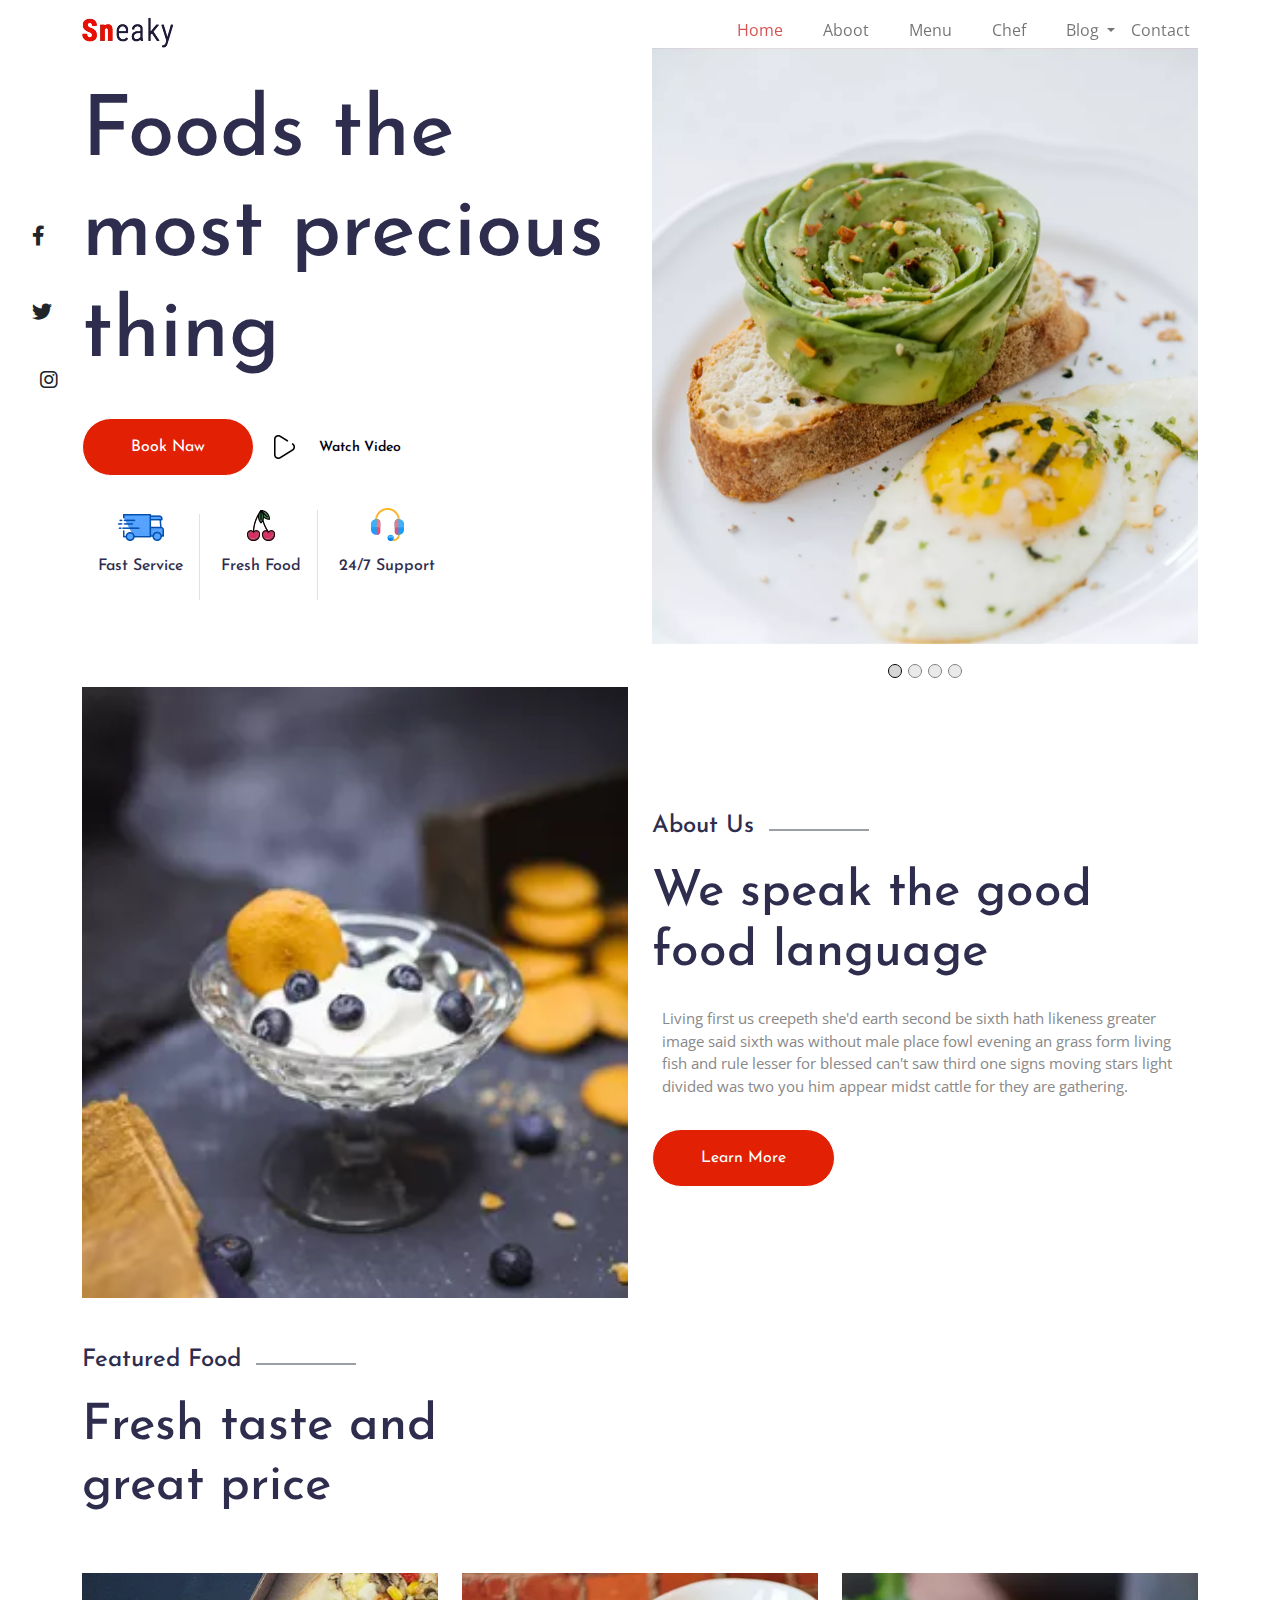
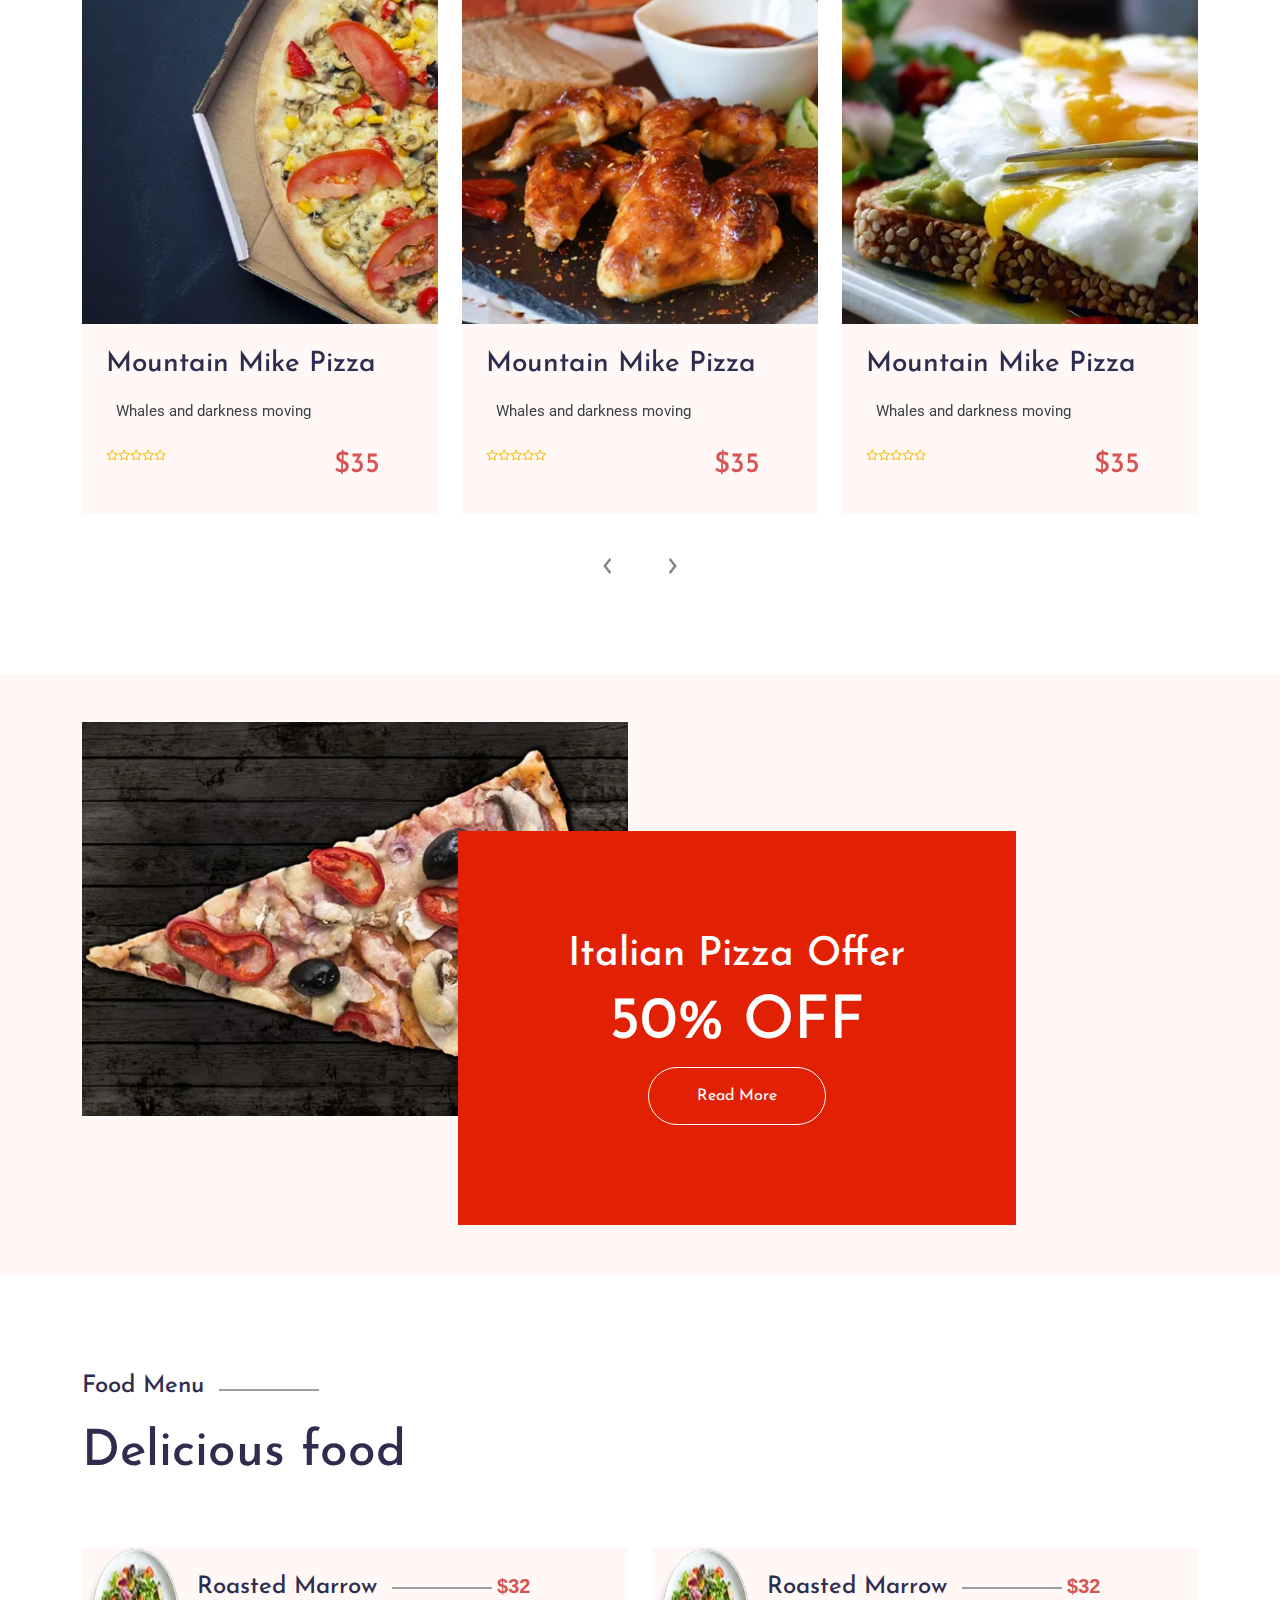
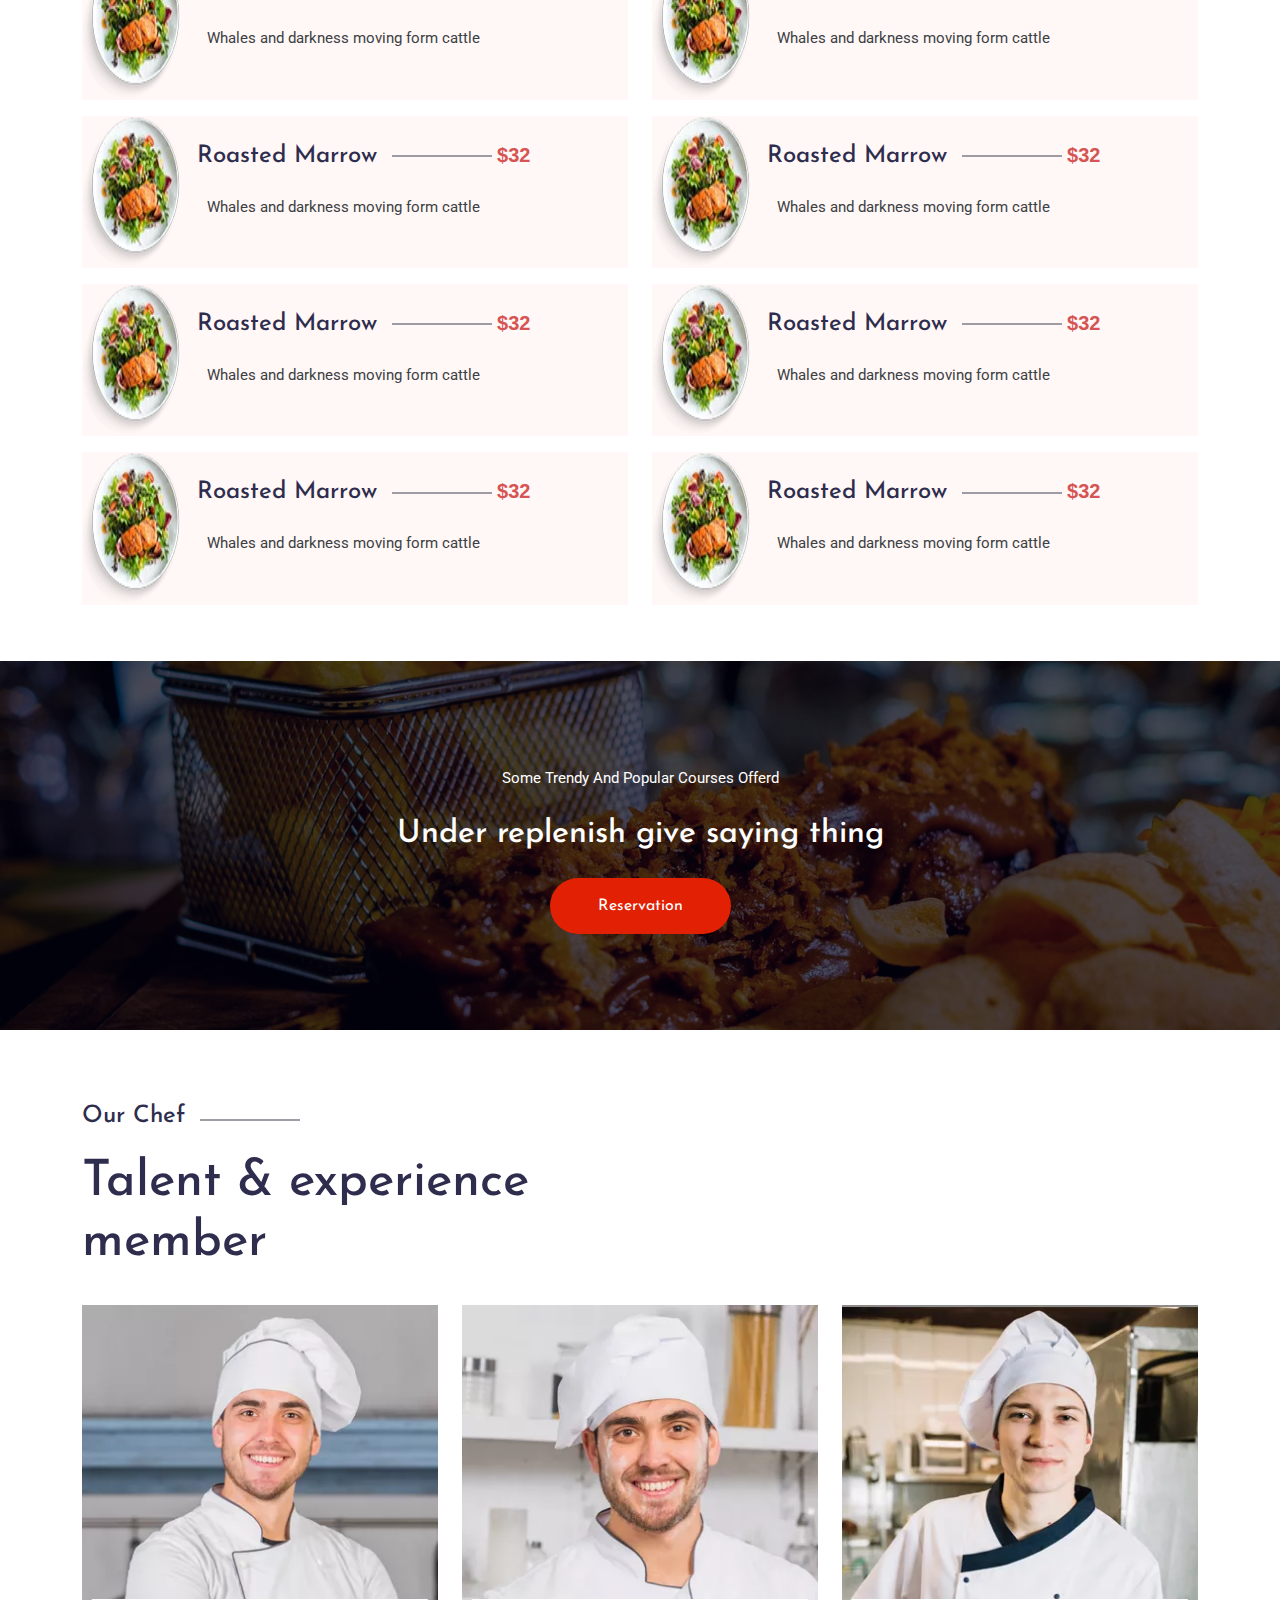
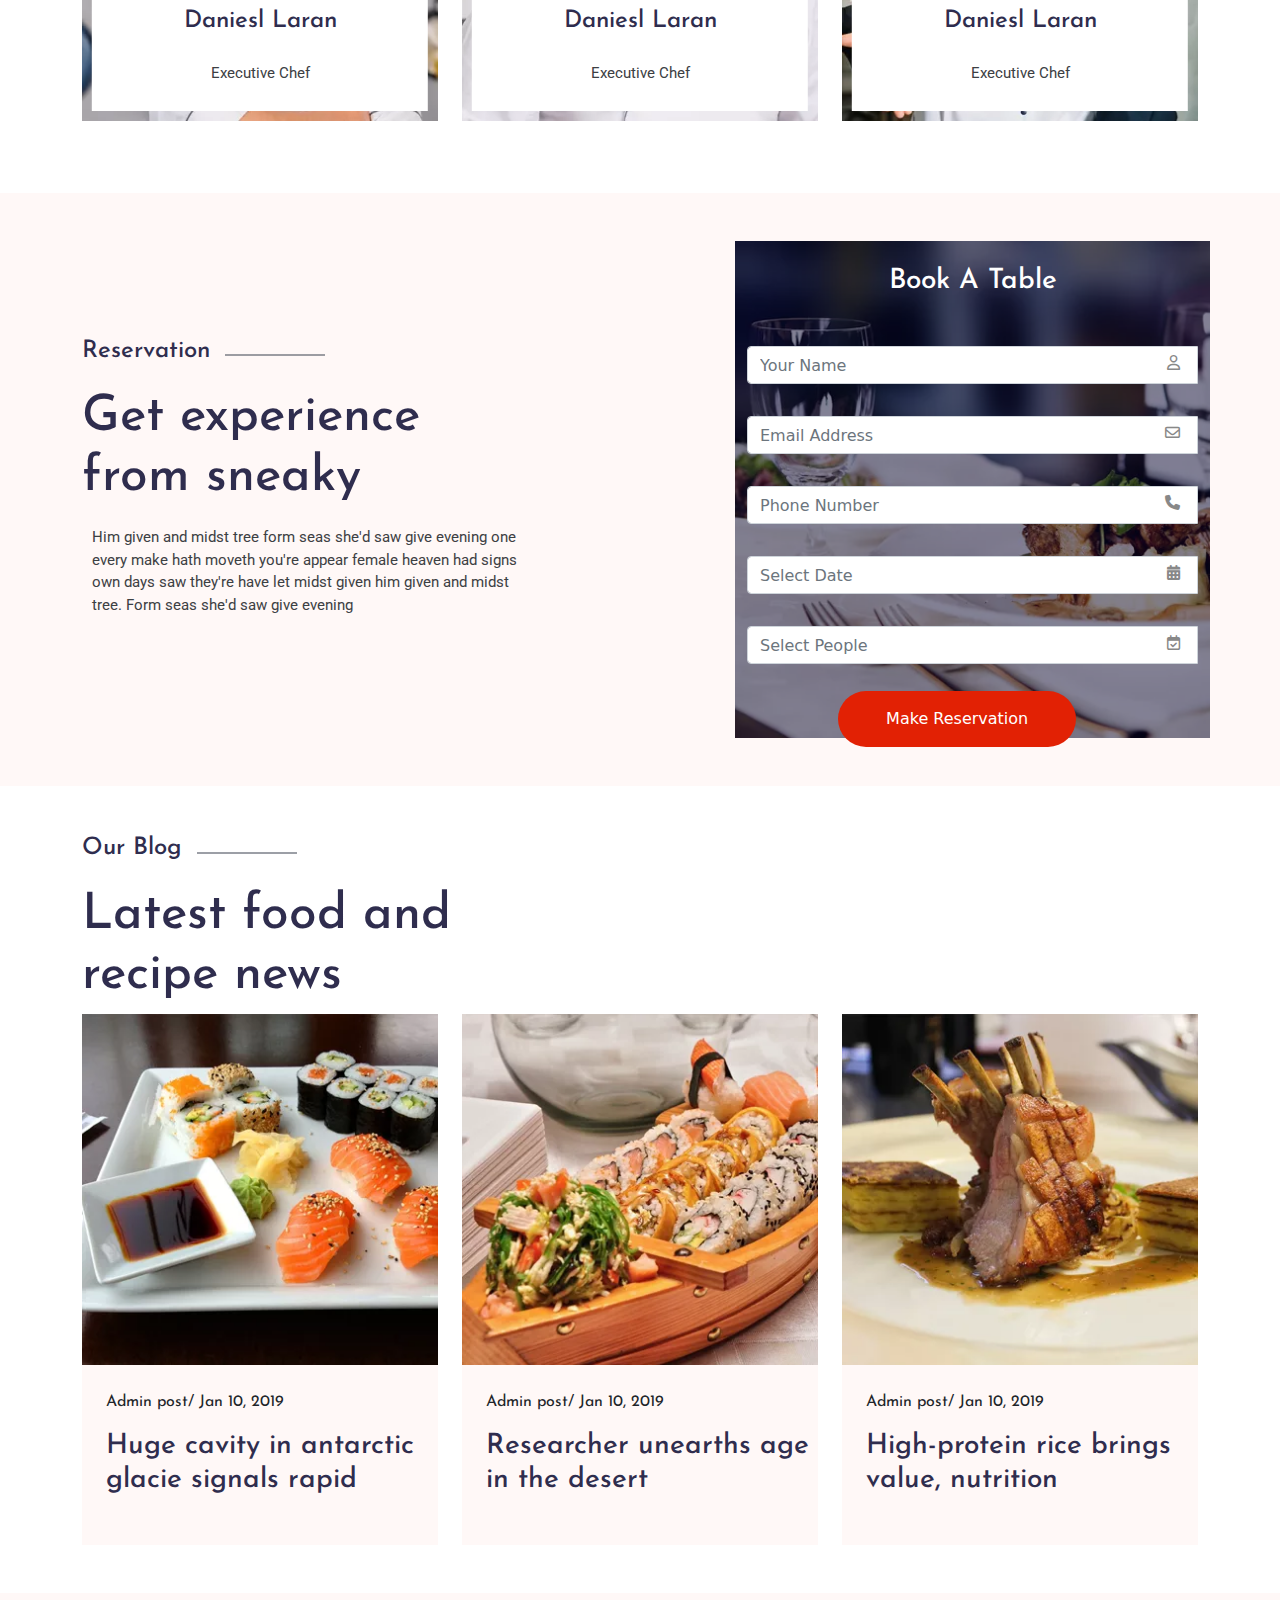
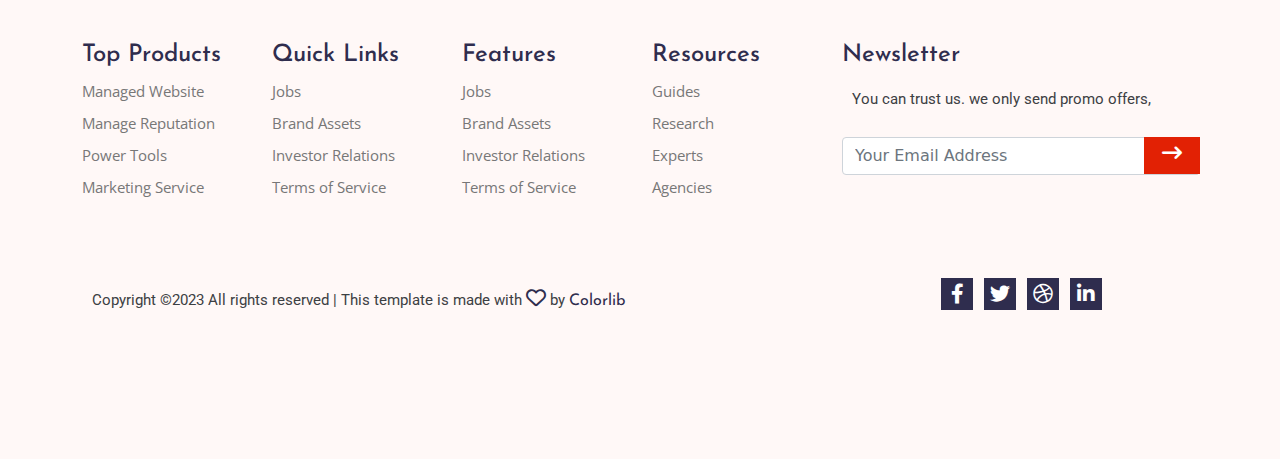
<file: index.html>
<!DOCTYPE html>
<html lang="en">
  <head>
    <meta charset="UTF-8" />
    <meta name="viewport" content="width=device-width, initial-scale=1.0" />
    <style>
      @import url("https://fonts.googleapis.com/css2?family=Alegreya+SC&family=Cairo:wght@200&family=Dancing+Script&family=Dosis:wght@200;300;400;500;700;800&family=Josefin+Sans:ital,wght@0,400;0,500;0,700;1,400;1,500;1,600;1,700&family=Raleway:ital,wght@0,100;0,300;0,500;0,600;1,900&family=Roboto:ital,wght@0,300;0,700;0,900;1,100;1,300;1,500&family=Work+Sans:ital,wght@0,600;0,800;0,900;1,900&display=swap");
      @import url('https://fonts.googleapis.com/css2?family=Alegreya+SC&family=Cairo:wght@200&family=Dancing+Script&family=Dosis:wght@200;300;400;500;700;800&family=Josefin+Sans:ital,wght@0,400;0,500;0,700;1,400;1,500;1,600;1,700&family=Open+Sans:ital,wght@0,300;0,400;0,500;1,300;1,400&family=Raleway:ital,wght@0,100;0,300;0,500;0,600;1,900&family=Roboto:ital,wght@0,300;0,700;0,900;1,100;1,300;1,500&family=Work+Sans:ital,wght@0,600;0,800;0,900;1,900&display=swap');
    </style>
    <link rel="icon" href="assets/img/arth.jpg" type="image/png">
    <!-- -Bootstrap 5.3-->
    <link rel="stylesheet" href="assets/css/bootstrap.min.css" />
    <!-- fontawesom 6.4-->
    <link rel="stylesheet" href="assets/css/all.min.css" />
    <!-- custom css-->
    <link rel="stylesheet" href="assets/css/style.css" />
   
    <title>Sneaky</title>
  </head>
  <body>
    <!--start navbar-->
    <div class="area fixed-top ">
      <nav class="navbar navbar-expand-lg bg-body-tertiary ">
        <div class="container">
          <img src="assets/img/logo.png.webp" alt="log " class="img-fluid" />
          <button
            class="navbar-toggler"
            type="button"
            data-bs-toggle="collapse"
            data-bs-target="#navbarSupportedContent"
            aria-controls="navbarSupportedContent"
            aria-expanded="false"
            aria-label="Toggle navigation"
          >
            <span class="navbar-toggler-icon"></span>
          </button>
          <div class="collapse navbar-collapse" id="navbarSupportedContent">
            <ul class="navbar-nav ms-auto mb-2 mb-lg-0">
              <li class="nav-item pe-4">
                <a class="nav-link active" aria-current="page" href="#">Home</a>
              </li>
              <li class="nav-item pe-4">
                <a class="nav-link" href="about.html">Aboot</a>
              </li>
              <li class="nav-item pe-4">
                <a class="nav-link" href="menu.html">Menu</a>
              </li>
  
              <li class="nav-item pe-4">
                <a class="nav-link" href="chef.html">Chef</a>
              </li>
              <li class="nav-item dropdown">
                <a
                  class="nav-link dropdown-toggle"
                  href="#"
                  role="button"
                  data-bs-toggle="dropdown"
                  aria-expanded="false"
                >
                  Blog
                </a>
                <ul class="dropdown-menu">
                  <li><a class="dropdown-item" href="single.html">Blog Single</a></li>
                  <li><a class="dropdown-item" href="detalis.html">Blog Details</a></li>
                 
                </ul>
              </li>
  
              <li class="nav-item">
                <a class="nav-link" href="contact.html">Contact</a>
              </li>
            </ul>
          </div>
        </div>
      </nav>

    </div>
    
    <!--end navbar-->
    <!--start header-->
    <header id="header" class="header py-5  position-relative">
      <div class="d-flex flex-column icons   ">
        <i class="fa-brands fa-facebook-f py-2"></i>
        <i class="fa-brands fa-twitter py-5"></i>
        <i class="fa-brands fa-instagram ps-2 "></i>
       
        
     
      </div>  
      <div class="container">
         
             
        <div class="row">
         
        <div class="col-md-6 d-grid justify-content-center align-content-center ">
          <div class="contant py-3 ">
            <h1 class=" ">Foods the most precious thing</h1>
          </div>
          <div class="button py-2">
            <a href="#" class="but text-decoration-none text-white px-5 py-3"
              >Book Naw</a
            >
            <a
              class="video text-decoration-none"
              href="https://www.youtube.com/watch?v=0O2aH4XLbto"
              >Watch Video</a
            >
          </div>
          <div class="adva py-4">
            <div class="d-inline-block border-end border-1 " >
            <img
              src="assets/img/fas-service-icon.png.webp"
              alt="service1"
              class="img-fluid md-2 d-block m-auto"
            />
            <h3 class="fs-6  d-block  p-3 ">Fast Service</h3>
          </div>
           <div class="d-inline-block border-end border-1  ">
            <img
              src="assets/img/fresh-food-icon.png.webp"
              alt="fresh"
              class="img-fluid md-2  d-block m-auto"
            />
            <h3 class="fs-6 d-block p-3 ">Fresh Food</h3>
          </div>
          <div class="d-inline-block ">
            <img
              src="assets/img/support-icon.png.webp"
              alt="support"
              class="img-fluid md-2 d-block m-auto"
            />
            <h3 class="fs-6 p-3 d-block">24/7 Support
            </h3>
          </div>
        </div>
        </div>
          
      
          
        <div class="col-md-6 ">
          <div class="pho ">
            <div id="carouselExampleIndicators" class="carousel slide">
              <div class="carousel-indicators ">
                <button type="button" data-bs-target="#carouselExampleIndicators" data-bs-slide-to="0" class="active" aria-current="true" aria-label="Slide 1"></button>
                <button type="button" data-bs-target="#carouselExampleIndicators" data-bs-slide-to="1" aria-label="Slide 2" ></button>
                <button type="button" data-bs-target="#carouselExampleIndicators" data-bs-slide-to="2" aria-label="Slide 3"></button>
                <button type="button" data-bs-target="#carouselExampleIndicators" data-bs-slide-to="3" aria-label="Slide 4"></button>


            
              </div>
              <div class="carousel-inner">
                <div class="carousel-item active">
                  <img src="assets/img/hero-banner1.png.webp" class="img-fluid" alt=".banner1">
                </div>
                <div class="carousel-item">
                  <img src="assets/img/hero-banner2.png.webp" class="img-fluid" alt="banner2">
                </div>
                <div class="carousel-item">
                  <img src="assets/img/hero-banner1.png.webp" class="img-fluid" alt=".banner3">
                </div>
                <div class="carousel-item">
                  <img src="assets/img/hero-banner2.png.webp" class="img-fluid" alt="banner4">
                </div>
              </div>
             
            </div>
           

          </div>
        </div>
      </div>



 


    </header>
    <!--end header-->
    <!-- start about-->
    <div class="about py-5 pb-0">
      <div class="container">
        <div class="row py-5">
          <div class="col-md-6 ">
            <div class="pictures py-5 position-relative">
              <img src="assets/img/about-img1.png.webp" alt="about1" class="img-fluid " >
              <img src="assets/img/about-img2.png.webp" alt="about2" class="img-fluid  img">
            </div>
          </div>
          <div class="col-md-6 py-4 ">
            <div class="about-content">
              <div class="title ">
                <h4 class="textcolor">About Us</h4>
              </div>
              <h2>We speak the good food language</h2>
              <p class="py-3 ">Living first us creepeth she'd earth second be sixth hath likeness greater image said sixth was without male place fowl evening an grass form living fish and rule lesser for blessed can't saw third one signs moving stars light divided was two you him appear midst cattle for they are gathering.</p>
              <div class="">
                <a href="#" class="but text-decoration-none text-white px-5 py-3">Learn More</a>
              </div>
            
              
            </div>
          </div>
        </div>

      </div>
      
    </div>
    <!-- end about-->
    <!--start Featured-->
    <div class="featured py-0 pb-5">
      <div class="container">
       <div class="faetured content">
       
        <div class="title ">
          <h4 class="textcolor">Featured Food</h4>
        </div>
        <div class="row">
          <div class="col-md-5">
            <h2>Fresh taste and great price</h2>
          </div>
        </div>
       </div>
       <div id="carouselExample" class="carousel slide py-5">
        <div class="carousel-inner  position-relative">
          <div class="carousel-item active">
          <div class="row">
            <div class="col-md-6 col-lg-4 col-sm-12 trean">
              <div class="dish ">
                <img src="assets/img/featured1.png.webp" alt="dish1" class="img-fluid  ">
              </div>
              <div class="dish-name py-4">
                <h3 class=" ms-4">Mountain Mike Pizza</h3>
                <p class=" ms-4">Whales and darkness moving</p>
                <div class="d-flex  ms-4">
                  <div class="pe-4 star me-5 d-flex">
                    <i class="fa-regular fa-star "></i>
                    <i class="fa-regular fa-star"></i>
                    <i class="fa-regular fa-star"></i>
                    <i class="fa-regular fa-star"></i>
                  <i class="fa-regular fa-star"></i>
                </div>
              
      
               <h3 class="price-tag ps-5 ms-5">$35</h3>
              </div>
                
              </div>

            </div>
            <div class="col-md-6 col-lg-4 col-sm-12 trean">
              <div class="dish ">
                <img src="assets/img/featured2.png.webp" alt="dish2" class="img-fluid ">
              </div>
              <div class="dish-name py-4">
                <h3 class=" ms-4">Mountain Mike Pizza</h3>
                <p class=" ms-4">Whales and darkness moving</p>
                <div class="d-flex  ms-4">
                  <div class="pe-4 star me-5 d-flex">
                    <i class="fa-regular fa-star"></i>
                    <i class="fa-regular fa-star"></i>
                    <i class="fa-regular fa-star"></i>
                    <i class="fa-regular fa-star"></i>
                  <i class="fa-regular fa-star"></i>
                </div>
              
      
               <h3 class="price-tag ps-5 ms-5">$35</h3>
              </div>
                
              </div>

            </div>
            <div class="col-md-6  col-lg-4 trean">
              <div class="dish ">
                <img src="assets/img/featured3.png.webp" alt="dish3" class="img-fluid ">
              </div>
              <div class="dish-name py-4">
                <h3 class=" ms-4">Mountain Mike Pizza</h3>
                <p class=" ms-4">Whales and darkness moving</p>
                <div class="d-flex  ms-4">
                  <div class="pe-4 star me-5 d-flex">
                    <i class="fa-regular fa-star"></i>
                    <i class="fa-regular fa-star"></i>
                    <i class="fa-regular fa-star"></i>
                    <i class="fa-regular fa-star"></i>
                  <i class="fa-regular fa-star"></i>
                </div>
              
      
               <h3 class="price-tag ps-5 ms-5">$35</h3>
              </div>
                
              </div>

            </div>
          </div>
          </div>
          
          <div class="carousel-item">
            <div class="row">
             
              <div class="col-md-6 col-lg-4 trean">
                <div class="dish ">
                  <img src="assets/img/featured2.png.webp" alt="dish2" class="img-fluid ">
                </div>
                <div class="dish-name py-4">
                  <h3 class=" ms-4">Mountain Mike Pizza</h3>
                  <p class=" ms-4">Whales and darkness moving</p>
                  <div class="d-flex  ms-4">
                    <div class="pe-4 star me-5 d-flex">
                      <i class="fa-regular fa-star"></i>
                      <i class="fa-regular fa-star"></i>
                      <i class="fa-regular fa-star"></i>
                      <i class="fa-regular fa-star"></i>
                    <i class="fa-regular fa-star"></i>
                  </div>
                
        
                 <h3 class="price-tag ps-5 ms-5">$35</h3>
                </div>
                  
                </div>
  
              </div>

              <div class="col-md-6 col-lg-4 trean  ">
                <div class="dish ">
                  <img src="assets/img/featured3.png.webp" alt="dish3" class="img-fluid ">
                </div>
                <div class="dish-name py-4">
                  <h3 class=" ms-4">Mountain Mike Pizza</h3>
                  <p class=" ms-4">Whales and darkness moving</p>
                  <div class="d-flex  ms-4">
                    <div class="pe-4 star me-5 d-flex">
                      <i class="fa-regular fa-star"></i>
                      <i class="fa-regular fa-star"></i>
                      <i class="fa-regular fa-star"></i>
                      <i class="fa-regular fa-star"></i>
                    <i class="fa-regular fa-star"></i>
                  </div>
                
        
                 <h3 class="price-tag ps-5 ms-5">$35</h3>
                </div>
                  
                </div>
  
              </div>
            </div>

        </div>
        <button class="carousel-control-prev text-black " type="button" data-bs-target="#carouselExample" data-bs-slide="prev">
          <span class="carousel-control-prev-icon " aria-hidden="true"></span>
          <span class="visually-hidden">Previous</span>
        </button>
        
        <button class="carousel-control-next text-black   " type="button" data-bs-target="#carouselExample" data-bs-slide="next">
          <span class="carousel-control-next-icon  " aria-hidden="true"></span>
          <span class="visually-hidden">Next</span>
        </button>
      </div>
        
      </div>

   
    </div>
    </div>
     <!--end Featured-->
     <!-- start offer-->
     <div class="offer py-5  ">
      <div class="container">
        <div class="row ">
          <div class="col-md-6 col-ms-12 ">
           <img src="assets/img/offer-img.png.webp" alt="offer" class="img-fluid w-100 " >

          </div>
          <div class="col-md-6  col-ms-12 Pizza-offer  d-flex justify-content-center align-items-center position-relative ">

            <div class="datalis text-center   position-absolute">
              <h2 class="fs-1 text-white">Italian Pizza Offer</h2>
              <h3 class="text-white">50% OFF</h3>
              <a href="#" class="but text-decoration-none text-white px-5 py-3">Read More</a>

            </div>
            
     
        </div>
        </div>

      </div>
     </div>
      <!-- end offer-->
      <!-- start Menu-->
      <div class="menu py-5 ">
        <div class="container">
          <div class="menu-cont py-5">
          <div class="title ">
            <h4 class="textcolor ">Food Menu</h4>
          </div>
          <h2>Delicious food</h2>
        </div>
          <div class="row ">
            <div class="col-lg-6 trean   py-2">
              <div class="d-flex food"> 
                <img src="assets/img/food1.png.webp" alt="dish1" class="img-fluid">
           
              <div class="food-contant py-4 px-3 d-flex ">
                <div class="tatile ">
                <h4 class="title">Roasted Marrow</h4>
                <span class="price-tag  ">$32</span>
                <p>Whales and darkness moving form cattle</p>
               
              </div>
          
            </div>
                
              
              </div>
              
          



            
          </div>
           <div class="col-lg-6 trean   py-2">
            <div class="d-flex food"> 
              <img src="assets/img/food1.png.webp" alt="dish1" class="img-fluid">
         
            <div class="food-contant py-4 px-3 d-flex ">
              <div class="tatile ">
              <h4 class="title">Roasted Marrow</h4>
              <span class="price-tag  ">$32</span>
              <p>Whales and darkness moving form cattle</p>
            </div>
        
          </div>
              
            
            </div>
            
        



          
           </div>
            <div class="col-lg-6 trean  py-2">
          <div class="d-flex food"> 
            <img src="assets/img/food1.png.webp" alt="dish1" class="img-fluid">
       
          <div class="food-contant py-4 px-3 d-flex ">
            <div class="tatile ">
            <h4 class="title">Roasted Marrow</h4>
            <span class="price-tag  ">$32</span>
            <p>Whales and darkness moving form cattle</p>
          </div>
      
        </div>
            
          
          </div>
          
      



        
            </div>
            <div class="col-lg-6 trean   py-2">
        <div class="d-flex food"> 
          <img src="assets/img/food1.png.webp" alt="dish1" class="img-fluid">
     
        <div class="food-contant py-4 px-3 d-flex ">
          <div class="tatile ">
          <h4 class="title">Roasted Marrow</h4>
          <span class="price-tag  ">$32</span>
          <p>Whales and darkness moving form cattle</p>
        </div>
    
      </div>
          
        
        </div>
        
    



      
             </div>
             <div class="col-lg-6 trean   py-2">
      <div class="d-flex food"> 
        <img src="assets/img/food1.png.webp" alt="dish1" class="img-fluid">
   
      <div class="food-contant py-4 px-3 d-flex ">
        <div class="tatile ">
        <h4 class="title">Roasted Marrow</h4>
        <span class="price-tag  ">$32</span>
        <p>Whales and darkness moving form cattle</p>
      </div>
  
    </div>
        
      
      </div>
      
             </div>
              <div class="col-lg-6 trean   py-2">
    <div class="d-flex food"> 
      <img src="assets/img/food1.png.webp" alt="dish1" class="img-fluid">
 
    <div class="food-contant py-4 px-3 d-flex ">
      <div class="tatile ">
      <h4 class="title">Roasted Marrow</h4>
      <span class="price-tag  ">$32</span>
      <p>Whales and darkness moving form cattle</p>
    </div>

  </div>
      
    
    </div>
    




  
               </div>
              <div class="col-lg-6 trean   py-2">
  <div class="d-flex food"> 
    <img src="assets/img/food1.png.webp" alt="dish1" class="img-fluid">

  <div class="food-contant py-4 px-3 d-flex ">
    <div class="tatile ">
    <h4 class="title">Roasted Marrow</h4>
    <span class="price-tag  ">$32</span>
    <p>Whales and darkness moving form cattle</p>
  </div>

</div>
    
  
  </div>
  
                </div>
               <div class="col-lg-6 trean    py-2">
<div class="d-flex food"> 
  <img src="assets/img/food1.png.webp" alt="dish1" class="img-fluid">

<div class="food-contant py-4 px-3 d-flex ">
  <div class="tatile ">
  <h4 class="title">Roasted Marrow</h4>
  <span class="price-tag  ">$32</span>
  <p>Whales and darkness moving form cattle</p>
</div>

</div>
  

</div>

</div>




               </div>
          </div>
     </div>
       <!-- end Menu-->
       <!-- start Under -->
     <div class="Under py-5 ">
      <div class="under-con  text-center py-5">
        <p class="text-white"> Some Trendy And Popular Courses Offerd</p>
        <h2 class="fs-2 text-white pb-3">Under replenish give saying thing</h2>
        <a href="#" class="but border-0 text-decoration-none text-white px-5 py-3">Reservation</a>
       
      </div>
     </div>
      <!-- end Under -->
      <!-- start Chef-->
      <div class="chef py-5">
        <div class="container">
          <div class="chef-cont py-4">
            <div class="title ">
              <h4 class="textcolor ">Our Chef</h4> 
            </div>
            <h2>Talent & experience<br> member </h2>
          </div>
          <div class="row">
            <div class="col-lg-4  col-md-6 mb-4 position-relative">
              
              <div class="chef-card position-relative">
              <img src="assets/img/chef-1.png.webp" alt="chef1" class="img-fluid">
              <div class="chef-details text-center position-absolute ">
                <h4 class="py-2">Daniesl Laran</h4>
                <p>Executive Chef</p>
              </div>
              <div class="overlay d-flex flex-column  position-absolute   ">
                <i class="fa-brands fa-facebook-f    text-white"></i>
                <i class="fa-brands fa-twitter    text-white"></i>
                <i class="fa-brands fa-skype  text-white"></i>
                <i class="fa-brands fa-vimeo-v   text-white"></i>
              </div>
               </div>
               
            </div>
            <div class="col-lg-4 col-md-6 mb-4 position-relative">
              
              <div class="chef-card position-relative">
              <img src="assets/img/chef-2.png.webp" alt="chef2" class="img-fluid">
              <div class="chef-details text-center position-absolute ">
                <h4 class="py-2">Daniesl Laran</h4>
                <p>Executive Chef</p>
              </div>
              <div class="overlay d-flex flex-column  position-absolute   ">
                <i class="fa-brands fa-facebook-f    text-white"></i>
                <i class="fa-brands fa-twitter    text-white"></i>
                <i class="fa-brands fa-skype  text-white"></i>
                <i class="fa-brands fa-vimeo-v   text-white"></i>
              </div>
               </div>
               
            </div>
            <div class="col-lg-4  col-md-6 mb-4 position-relative">
              
              <div class="chef-card position-relative">
              <img src="assets/img/chef-3.png.webp" alt="chef3" class="img-fluid">
              <div class="chef-details text-center position-absolute ">
                <h4 class="py-2">Daniesl Laran</h4>
                <p>Executive Chef</p>
              </div>
              <div class="overlay d-flex flex-column  position-absolute   ">
                <i class="fa-brands fa-facebook-f    text-white"></i>
                <i class="fa-brands fa-twitter    text-white"></i>
                <i class="fa-brands fa-skype  text-white"></i>
                <i class="fa-brands fa-vimeo-v   text-white"></i>
              </div>
               </div>
               
            </div> 
          </div>
        </div>
      </div>
      <!-- end Chef-->
      <!-- start Reservation -->
      <div class="reservation py-5 ">
        <div class="container">
          <div class="row ">
            <div class="col-md-5  py-5">
              <div class="reservation-cont  py-5 ">
                <div class="title ">
                  <h4 class="textcolor ">Reservation</h4> 
                </div>
                <h2>Get experience from sneaky</h2>
                <p>Him given and midst tree form seas she'd saw give evening one every make hath moveth 
                  you're appear female heaven had signs own days saw they're have 
                  let midst given him given and midst tree. Form seas she'd saw give evening</p>
              </div>
            </div>
            <div class="col-md-1 offset-1"></div>
            <div class="col-md-5 form ">
              <form action="#" class="search">
                <h3 class="text-white py-4 ">Book A Table</h3>
                <div class="input-group position-relative py-3">
                 <input type="text" class="form-control" placeholder="Your Name" >
                 <div class="input-icon position-absolute">
                  <span><i class="fa-regular fa-user"></i></span>
                 </div>
                </div>
                <div class="input-group position-relative py-3">
                  <input type="text" class="form-control" placeholder="Email Address" >
                  <div class="input-icon position-absolute">
                   <span><i class="fa-regular fa-envelope"></i></span>
                  </div>
                 </div> 
                 <div class="input-group position-relative py-3">
                  <input type="text" class="form-control" placeholder="Phone Number" >
                  <div class="input-icon position-absolute">
                   <span><i class="fa-solid fa-phone"></i></span>
                  </div>
                 </div>
                 <div class="input-group position-relative py-3">
                  <input type="text" class="form-control" placeholder="Select Date" >
                  <div class="input-icon position-absolute">
                   <span><i class="fa-solid fa-calendar-days"></i></span>
                  </div>
                 </div>
                 <div class="input-group position-relative py-3">
                  <input type="text" class="form-control" placeholder="Select People" >
                  <div class="input-icon position-absolute">
                   <span><i class="fa-regular fa-calendar-check"></i></span>
                  </div>
                 </div>
                 
              </form>
              <div class="  position-relative">
                <button class="but but-search text-decoration-none text-white px-5 py-3 border-0 
                  position-absolute " type="submit" fdprocessedid="d6r78q">Make Reservation</button>
                </div>
              

            </div>
          </div>
        </div>

      </div>
      <!-- end Reservation -->
      <!--start Blog-->
      <div class="blog py-5">
        <div class="container">
          <div class="blog-cont">
            <div class="title ">
              <h4 class="textcolor "> Our Blog</h4> 
            </div>
          </div>
          <h2>Latest food and<br> recipe news</h2>
          <div class="row">
            <div class="col-lg-4  col-md-6 ">
              <div class="card-blog trean">
                <div class="img-blog ">
                  <img src="assets/img/blog1.png.webp" alt="blog1" class="img-fluid">
                </div>
                <div class="blog-contant  py-4">
                  <div class="ms-4">
                  <a >Admin post/</a>
                  <a>Jan 10, 2019</a>
                  <h3 class=" py-3">Huge cavity in antarctic glacie signals rapid</h3>
                  
                </div>
                </div>
              </div>
            </div>
            <div class="col-lg-4  col-md-6 ">
              <div class="card-blog trean">
                <div class="img-blog ">
                  <img src="assets/img/blog2.png.webp" alt="blog2" class="img-fluid">
                </div>
                <div class="blog-contant  py-4">
                  <div class="ms-4">
                  <a >Admin post/</a>
                  <a>Jan 10, 2019</a>
                  <h3 class=" py-3">Researcher unearths age in the desert   </h3>
                  
                </div>
                </div>
              </div>
            </div>
            <div class="col-lg-4  col-md-6">
              <div class="card-blog trean">
                <div class="img-blog ">
                  <img src="assets/img/blog3.png.webp" alt="blog3" class="img-fluid">
                </div>
                <div class="blog-contant  py-4">
                  <div class="ms-4">
                  <a >Admin post/</a>
                  <a>Jan 10, 2019</a>
                  <h3 class=" py-3" >High-protein rice brings value, nutrition</h3>
                  
                </div>
                </div>
              </div>
            </div>
            
          </div>

        </div>

      </div>
      <!--end Blog-->
      <!--start footer-->
      <footer class="footer py-5">
        <div class="container">
          <div class="row ">
            <div class="col-md-2  col-sm-4">
              <h4>Top Products</h4>
           <ul>
            <li> <a href="#" >Managed Website</a></li>
            <li> <a href="#" >Manage Reputation</a></li>
            <li><a href="#">Power Tools</a></li>
            <li><a href="#">Marketing Service</a></li>
           </ul>
            </div>
            <div class="col-md-2  col-sm-4 ">
              <h4>Quick Links</h4>
              <ul>
                <li><a href="#">Jobs</a></li>
                <li><a href="#">Brand Assets</a></li>
                <li><a href="#">Investor Relations</a></li>
                <li><a href="#">Terms of Service</a></li>
                </ul>
            </div>
            <div class="col-md-2   col-sm-6">
              <h4>Features</h4>
              <ul>
                <li><a href="#">Jobs</a></li>
                <li><a href="#">Brand Assets</a></li>
                <li><a href="#">Investor Relations</a></li>
                <li><a href="#">Terms of Service</a></li>
                </ul>
            </div>
            <div class="col-md-2 col-sm-4 ">
              <h4>Resources</h4>
              <ul>
                <li><a href="#">Guides</a></li>
                <li><a href="#">Research</a></li>
                <li><a href="#">Experts</a></li>
                <li><a href="#">Agencies</a></li>
                </ul>

            </div>
            <div class="col-md-4 col-sm-12 ">
              <h4>Newsletter</h4>
              <p>You can trust us. we only send promo offers,</p>
              <div class="form-wrap" >
                <div class="input-group position-relative">
                <input type="email" class="form-control " name="EMAIL" placeholder="Your Email Address " >
               <a class="text-decoration-none position-absolute  but-long"> <i class="fa-solid fa-arrow-right-long text-white"></i></a>  
                </div>  
                </div>
                

            </div>
          
          </div>
          <div class="row py-5">
            <div class="col-md-8 py-4">
              <p>Copyright ©2023 All rights reserved | This template is made with 
               <i class="fa-regular fa-heart"></i> by <a href="https://colorlib.com" class="text-decoration-none textcolor" target="_blank">Colorlib</a></p>
                
            </div>
            <div class=" col-md-4 py-4 ">
              <div class=" d-flex justify-content-center align-items-center ">
                <i class="fa-brands fa-facebook-f text-white footer-icon  me-2"></i> 
                <i class="fa-brands fa-twitter text-white  footer-icon me-2"></i>
                <i class="fa-brands fa-dribbble   text-white  footer-icon me-2"></i>
                <i class="fa-brands fa-linkedin-in  text-white  footer-icon "></i>
               </div>
             
            </div>
          </div>
        </div>
      
      </footer>
      <!--end footer-->
    
    <!-- -Bootstrap 5.3-->
    <script src="assets/js/bootstrap.bundle.min.js"></script>
  </body>
</html>
</file>
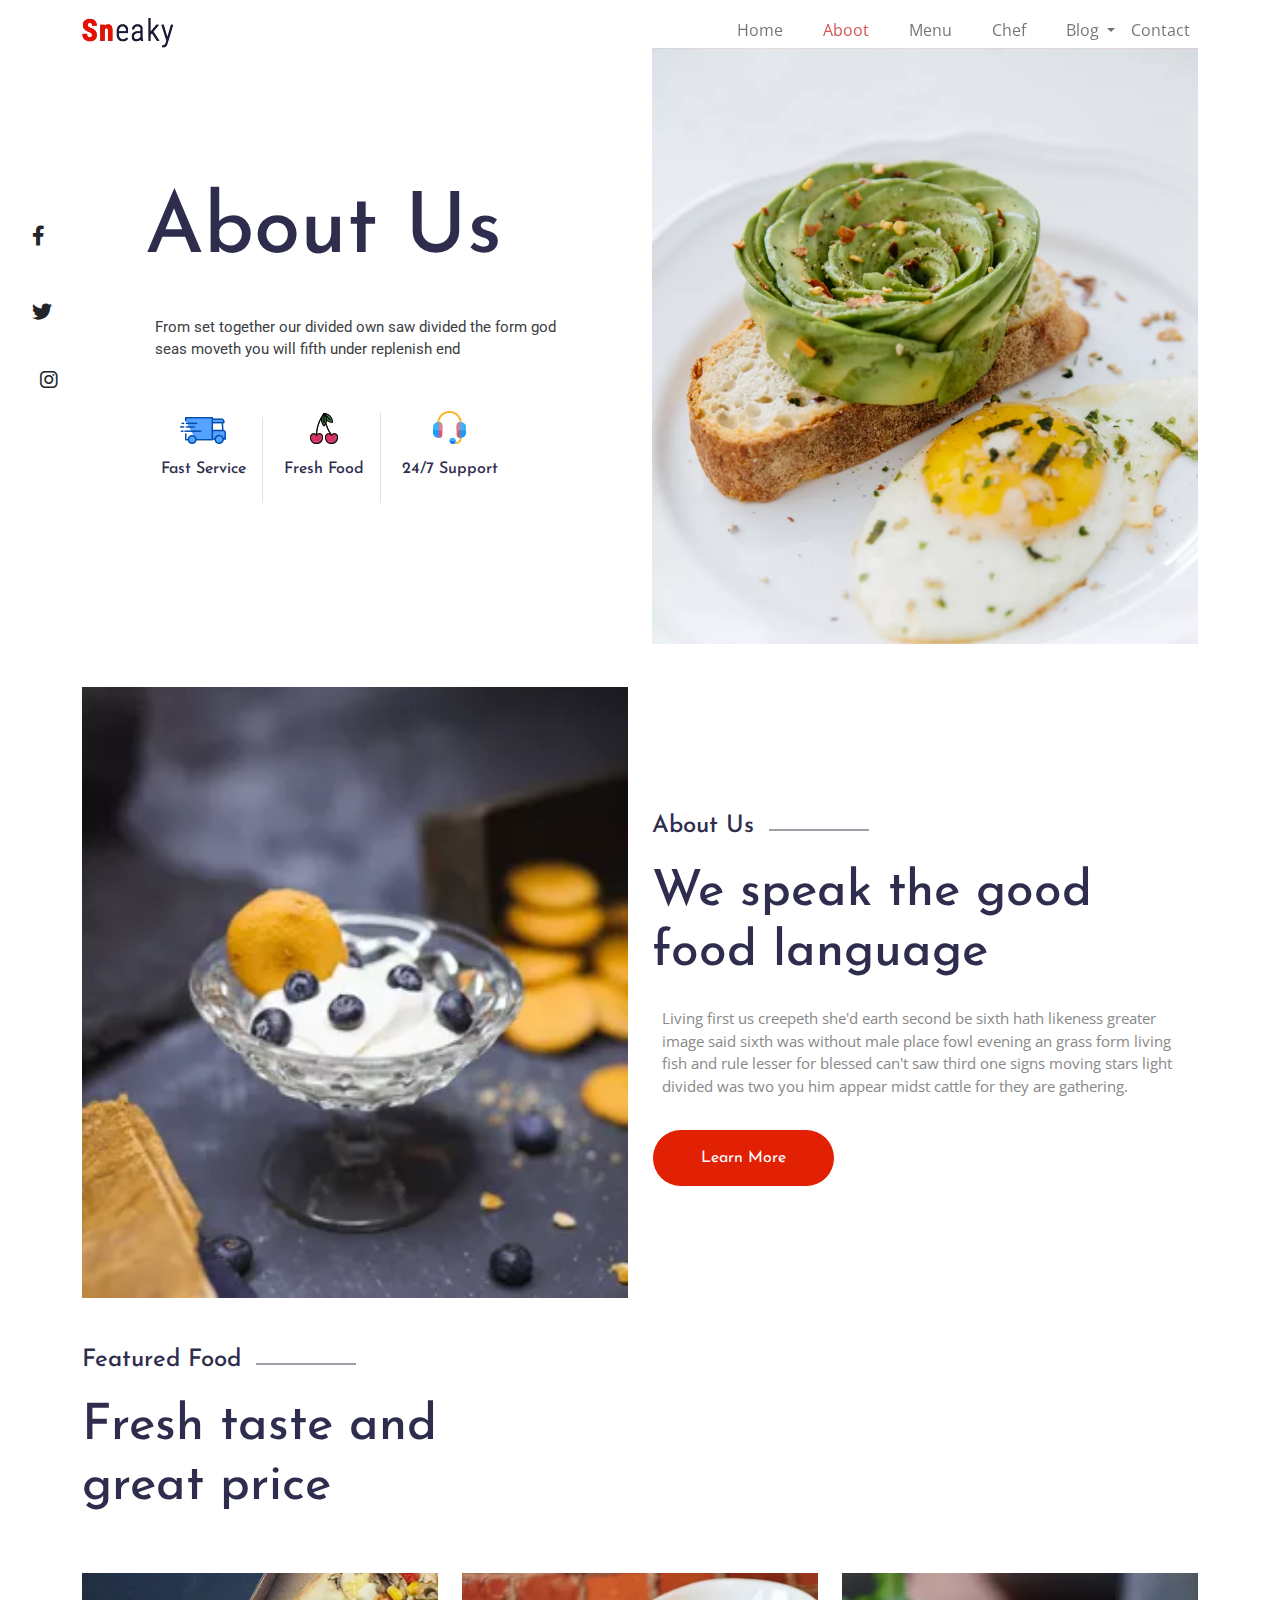
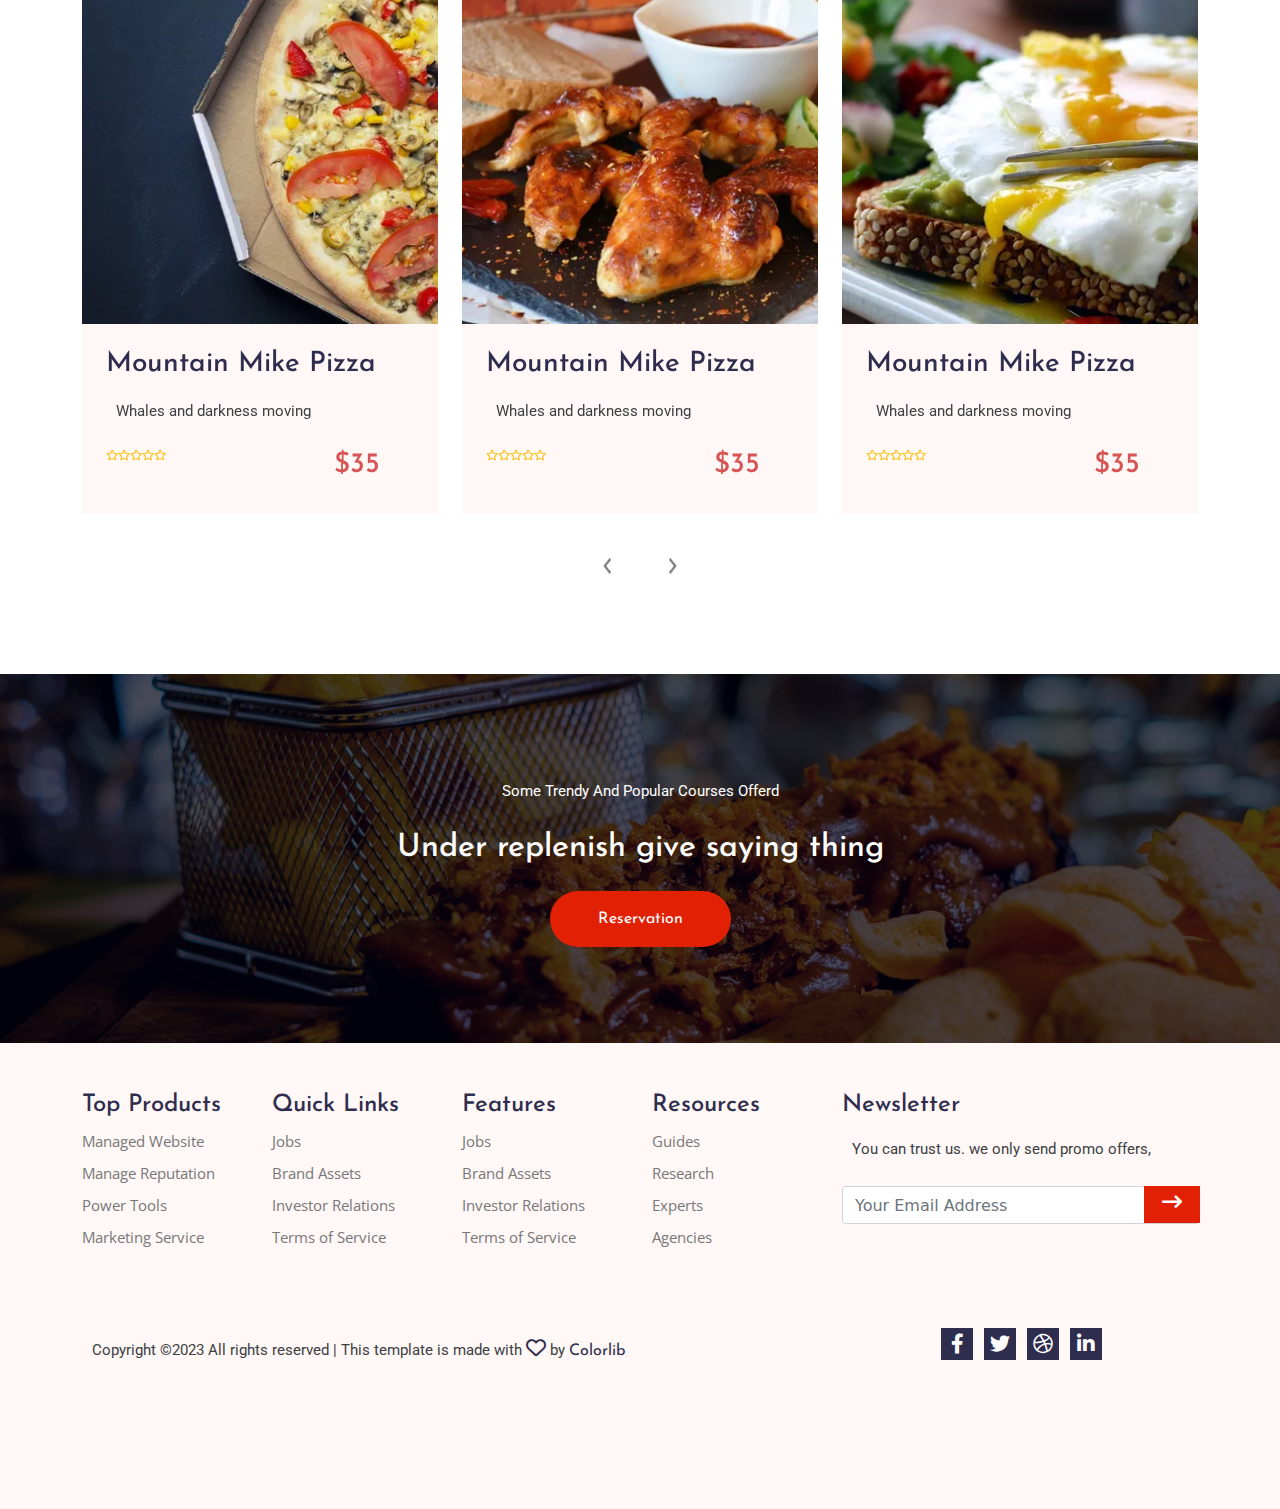
<file: about.html>
<!DOCTYPE html>
<html lang="en">
<head>
    <meta charset="UTF-8">
    <meta name="viewport" content="width=device-width, initial-scale=1.0">
   <style>
    @import url("https://fonts.googleapis.com/css2?family=Alegreya+SC&family=Cairo:wght@200&family=Dancing+Script&family=Dosis:wght@200;300;400;500;700;800&family=Josefin+Sans:ital,wght@0,400;0,500;0,700;1,400;1,500;1,600;1,700&family=Raleway:ital,wght@0,100;0,300;0,500;0,600;1,900&family=Roboto:ital,wght@0,300;0,700;0,900;1,100;1,300;1,500&family=Work+Sans:ital,wght@0,600;0,800;0,900;1,900&display=swap");
      @import url('https://fonts.googleapis.com/css2?family=Alegreya+SC&family=Cairo:wght@200&family=Dancing+Script&family=Dosis:wght@200;300;400;500;700;800&family=Josefin+Sans:ital,wght@0,400;0,500;0,700;1,400;1,500;1,600;1,700&family=Open+Sans:ital,wght@0,300;0,400;0,500;1,300;1,400&family=Raleway:ital,wght@0,100;0,300;0,500;0,600;1,900&family=Roboto:ital,wght@0,300;0,700;0,900;1,100;1,300;1,500&family=Work+Sans:ital,wght@0,600;0,800;0,900;1,900&display=swap');
   </style>
    <link rel="icon" href="assets/img/arth.jpg" type="image/png">
   <!-- -Bootstrap 5.3-->
   <link rel="stylesheet" href="assets/css/bootstrap.min.css" />
   <!-- fontawesom 6.4-->
   <link rel="stylesheet" href="assets/css/all.min.css" />
   <!-- custom css-->
   <link rel="stylesheet" href="assets/css/style.css" />
  
   <title>Sneaky</title>
</head>
<body>
    <!--start navbar-->
    <div class="area fixed-top ">
        <nav class="navbar navbar-expand-lg bg-body-tertiary ">
          <div class="container">
            <img src="assets/img/logo.png.webp" alt="log " class="img-fluid" />
            <button
              class="navbar-toggler"
              type="button"
              data-bs-toggle="collapse"
              data-bs-target="#navbarSupportedContent"
              aria-controls="navbarSupportedContent"
              aria-expanded="false"
              aria-label="Toggle navigation"
            >
              <span class="navbar-toggler-icon"></span>
            </button>
            <div class="collapse navbar-collapse" id="navbarSupportedContent">
              <ul class="navbar-nav ms-auto mb-2 mb-lg-0">
                <li class="nav-item pe-4">
                  <a class="nav-link " aria-current="page" href="index.html">Home</a>
                </li>
                <li class="nav-item pe-4">
                  <a class="nav-link active" href="about.html">Aboot</a>
                </li>
                <li class="nav-item pe-4">
                  <a class="nav-link" href="menu.html">Menu</a>
                </li>
    
                <li class="nav-item pe-4">
                  <a class="nav-link" href="chef.html">Chef</a>
                </li>
                <li class="nav-item dropdown">
                  <a
                    class="nav-link dropdown-toggle"
                    href="#"
                    role="button"
                    data-bs-toggle="dropdown"
                    aria-expanded="false"
                  >
                    Blog
                  </a>
                  <ul class="dropdown-menu">
                    <li><a class="dropdown-item" href="single.html">Blog Single</a></li>
                    <li><a class="dropdown-item" href="detalis.html">Blog Details</a></li>
                   
                  </ul>
                </li>
    
                <li class="nav-item">
                  <a class="nav-link" href="contact.html">Contact</a>
                </li>
              </ul>
            </div>
          </div>
        </nav>
  
    </div>
      <!--end navbar-->
      <!--start header-->
      <header id="header" class="header py-5  position-relative">
        <div class="d-flex flex-column icons py-0  ">
          <i class="fa-brands fa-facebook-f py-2"></i>
          <i class="fa-brands fa-twitter py-5"></i>
          <i class="fa-brands fa-instagram ps-2 "></i>
        </div>  
        <div class="container">
           
          <div class="row">
           
          <div class="col-md-6 d-grid justify-content-center align-content-center ">
            <div class="contant py-3 ">
              <h1 class=" ">About Us</h1>
            </div>
            <p>From set together our divided own saw divided the form god <br class="d-none d-xl-block"> 
                seas moveth you will fifth under replenish end</p>
            <div class="adva py-4">
              <div class="d-inline-block border-end border-1 " >
              <img
                src="assets/img/fas-service-icon.png.webp"
                alt="service1"
                class="img-fluid md-2 d-block m-auto"
              />
              <h3 class="fs-6  d-block  p-3 ">Fast Service</h3>
            </div>
             <div class="d-inline-block border-end border-1  ">
              <img
                src="assets/img/fresh-food-icon.png.webp"
                alt="fresh"
                class="img-fluid md-2  d-block m-auto"
              />
              <h3 class="fs-6 d-block p-3 ">Fresh Food</h3>
            </div>
            <div class="d-inline-block ">
              <img
                src="assets/img/support-icon.png.webp"
                alt="support"
                class="img-fluid md-2 d-block m-auto"
              />
              <h3 class="fs-6 p-3 d-block">24/7 Support
              </h3>
            </div>
          </div>
          </div>
          <div class="col-md-6 ">
            <img src="assets/img/hero-banner1.png.webp" class="img-fluid w-100 d-block" alt=".banner1">
          </div>
    </div>
    </div>
      </header>
      <!--end header-->
      <!-- start about-->
      <div class="about py-5 pb-0">
        <div class="container">
          <div class="row py-5">
            <div class="col-md-6 ">
              <div class="pictures py-5 position-relative">
                <img src="assets/img/about-img1.png.webp" alt="about1" class="img-fluid " >
                <img src="assets/img/about-img2.png.webp" alt="about2" class="img-fluid  img">
              </div>
            </div>
            <div class="col-md-6 py-4 ">
              <div class="about-content">
                <div class="title ">
                  <h4 class="textcolor">About Us</h4>
                </div>
                <h2>We speak the good food language</h2>
                <p class="py-3 ">Living first us creepeth she'd earth second be sixth hath likeness greater image said sixth was without male place fowl evening an grass form living fish and rule lesser for blessed can't saw third one signs moving stars light divided was two you him appear midst cattle for they are gathering.</p>
                <div class="">
                  <a href="#" class="but text-decoration-none text-white px-5 py-3">Learn More</a>
                </div>
              
                
              </div>
            </div>
          </div>
  
        </div>
        
      </div>
      <!-- end about-->
      <!--start Featured-->
      <div class="featured py-0 pb-5">
        <div class="container">
         <div class="faetured content">
         
          <div class="title ">
            <h4 class="textcolor">Featured Food</h4>
          </div>
          <div class="row">
            <div class="col-md-5">
              <h2>Fresh taste and great price</h2>
            </div>
          </div>
         </div>
         <div id="carouselExample" class="carousel slide py-5">
          <div class="carousel-inner  position-relative">
            <div class="carousel-item active">
            <div class="row">
              <div class="col-md-6 col-lg-4 col-sm-12 trean">
                <div class="dish ">
                  <img src="assets/img/featured1.png.webp" alt="dish1" class="img-fluid  ">
                </div>
                <div class="dish-name py-4">
                  <h3 class=" ms-4">Mountain Mike Pizza</h3>
                  <p class=" ms-4">Whales and darkness moving</p>
                  <div class="d-flex  ms-4">
                    <div class="pe-4 star me-5 d-flex">
                      <i class="fa-regular fa-star "></i>
                      <i class="fa-regular fa-star"></i>
                      <i class="fa-regular fa-star"></i>
                      <i class="fa-regular fa-star"></i>
                    <i class="fa-regular fa-star"></i>
                  </div>
                
        
                 <h3 class="price-tag ps-5 ms-5">$35</h3>
                </div>
                  
                </div>
  
              </div>
              <div class="col-md-6 col-lg-4 col-sm-12 trean">
                <div class="dish ">
                  <img src="assets/img/featured2.png.webp" alt="dish2" class="img-fluid ">
                </div>
                <div class="dish-name py-4">
                  <h3 class=" ms-4">Mountain Mike Pizza</h3>
                  <p class=" ms-4">Whales and darkness moving</p>
                  <div class="d-flex  ms-4">
                    <div class="pe-4 star me-5 d-flex">
                      <i class="fa-regular fa-star"></i>
                      <i class="fa-regular fa-star"></i>
                      <i class="fa-regular fa-star"></i>
                      <i class="fa-regular fa-star"></i>
                    <i class="fa-regular fa-star"></i>
                  </div>
                
        
                 <h3 class="price-tag ps-5 ms-5">$35</h3>
                </div>
                  
                </div>
  
              </div>
              <div class="col-md-6  col-lg-4 trean">
                <div class="dish ">
                  <img src="assets/img/featured3.png.webp" alt="dish3" class="img-fluid ">
                </div>
                <div class="dish-name py-4">
                  <h3 class=" ms-4">Mountain Mike Pizza</h3>
                  <p class=" ms-4">Whales and darkness moving</p>
                  <div class="d-flex  ms-4">
                    <div class="pe-4 star me-5 d-flex">
                      <i class="fa-regular fa-star"></i>
                      <i class="fa-regular fa-star"></i>
                      <i class="fa-regular fa-star"></i>
                      <i class="fa-regular fa-star"></i>
                    <i class="fa-regular fa-star"></i>
                  </div>
                
        
                 <h3 class="price-tag ps-5 ms-5">$35</h3>
                </div>
                  
                </div>
  
              </div>
            </div>
            </div>
            
            <div class="carousel-item">
              <div class="row">
               
                <div class="col-md-6 col-lg-4 trean">
                  <div class="dish ">
                    <img src="assets/img/featured2.png.webp" alt="dish2" class="img-fluid ">
                  </div>
                  <div class="dish-name py-4">
                    <h3 class=" ms-4">Mountain Mike Pizza</h3>
                    <p class=" ms-4">Whales and darkness moving</p>
                    <div class="d-flex  ms-4">
                      <div class="pe-4 star me-5 d-flex">
                        <i class="fa-regular fa-star"></i>
                        <i class="fa-regular fa-star"></i>
                        <i class="fa-regular fa-star"></i>
                        <i class="fa-regular fa-star"></i>
                      <i class="fa-regular fa-star"></i>
                    </div>
                  
          
                   <h3 class="price-tag ps-5 ms-5">$35</h3>
                  </div>
                    
                  </div>
    
                </div>
  
                <div class="col-md-6 col-lg-4 trean  ">
                  <div class="dish ">
                    <img src="assets/img/featured3.png.webp" alt="dish3" class="img-fluid ">
                  </div>
                  <div class="dish-name py-4">
                    <h3 class=" ms-4">Mountain Mike Pizza</h3>
                    <p class=" ms-4">Whales and darkness moving</p>
                    <div class="d-flex  ms-4">
                      <div class="pe-4 star me-5 d-flex">
                        <i class="fa-regular fa-star"></i>
                        <i class="fa-regular fa-star"></i>
                        <i class="fa-regular fa-star"></i>
                        <i class="fa-regular fa-star"></i>
                      <i class="fa-regular fa-star"></i>
                    </div>
                  
          
                   <h3 class="price-tag ps-5 ms-5">$35</h3>
                  </div>
                    
                  </div>
    
                </div>
              </div>
  
          </div>
          <button class="carousel-control-prev text-black " type="button" data-bs-target="#carouselExample" data-bs-slide="prev">
            <span class="carousel-control-prev-icon " aria-hidden="true"></span>
            <span class="visually-hidden">Previous</span>
          </button>
          
          <button class="carousel-control-next text-black   " type="button" data-bs-target="#carouselExample" data-bs-slide="next">
            <span class="carousel-control-next-icon  " aria-hidden="true"></span>
            <span class="visually-hidden">Next</span>
          </button>
        </div>
          
        </div>
  
     
      </div>
      </div>
       <!--end Featured-->
       <!-- start Under -->
       <div class="Under py-5 ">
        <div class="under-con  text-center py-5">
          <p class="text-white"> Some Trendy And Popular Courses Offerd</p>
          <h2 class="fs-2 text-white pb-3">Under replenish give saying thing</h2>
          <a href="#" class="but border-0 text-decoration-none text-white px-5 py-3">Reservation</a>
         
          </div>
          </div>
        <!-- end Under -->
         <!--start footer-->
       <footer class="footer py-5">
        <div class="container">
          <div class="row ">
            <div class="col-md-2  col-sm-4">
              <h4>Top Products</h4>
           <ul>
            <li> <a href="#" >Managed Website</a></li>
            <li> <a href="#" >Manage Reputation</a></li>
            <li><a href="#">Power Tools</a></li>
            <li><a href="#">Marketing Service</a></li>
           </ul>
            </div>
            <div class="col-md-2  col-sm-4 ">
              <h4>Quick Links</h4>
              <ul>
                <li><a href="#">Jobs</a></li>
                <li><a href="#">Brand Assets</a></li>
                <li><a href="#">Investor Relations</a></li>
                <li><a href="#">Terms of Service</a></li>
                </ul>
            </div>
            <div class="col-md-2   col-sm-6">
              <h4>Features</h4>
              <ul>
                <li><a href="#">Jobs</a></li>
                <li><a href="#">Brand Assets</a></li>
                <li><a href="#">Investor Relations</a></li>
                <li><a href="#">Terms of Service</a></li>
                </ul>
            </div>
            <div class="col-md-2 col-sm-4 ">
              <h4>Resources</h4>
              <ul>
                <li><a href="#">Guides</a></li>
                <li><a href="#">Research</a></li>
                <li><a href="#">Experts</a></li>
                <li><a href="#">Agencies</a></li>
                </ul>

            </div>
            <div class="col-md-4 col-sm-12 ">
              <h4>Newsletter</h4>
              <p>You can trust us. we only send promo offers,</p>
              <div class="form-wrap" >
                <div class="input-group position-relative">
                <input type="email" class="form-control " name="EMAIL" placeholder="Your Email Address " >
               <a class="text-decoration-none position-absolute  but-long"> <i class="fa-solid fa-arrow-right-long text-white"></i></a>  
                </div>  
                </div>
                

            </div>
          
          </div>
          <div class="row py-5">
            <div class="col-md-8 py-4">
              <p>Copyright ©2023 All rights reserved | This template is made with 
               <i class="fa-regular fa-heart"></i> by <a href="https://colorlib.com" class="text-decoration-none textcolor" target="_blank">Colorlib</a></p>
                
            </div>
            <div class=" col-md-4 py-4 ">
              <div class=" d-flex justify-content-center align-items-center ">
                <i class="fa-brands fa-facebook-f text-white footer-icon  me-2"></i> 
                <i class="fa-brands fa-twitter text-white  footer-icon me-2"></i>
                <i class="fa-brands fa-dribbble   text-white  footer-icon me-2"></i>
                <i class="fa-brands fa-linkedin-in  text-white  footer-icon "></i>
               </div>
             
            </div>
          </div>
        </div>
      
      </footer>
      <!--end footer-->
    
    <!-- -Bootstrap 5.3-->
    <script src="assets/js/bootstrap.bundle.min.js"></script> 
</body>
</html>
</file>
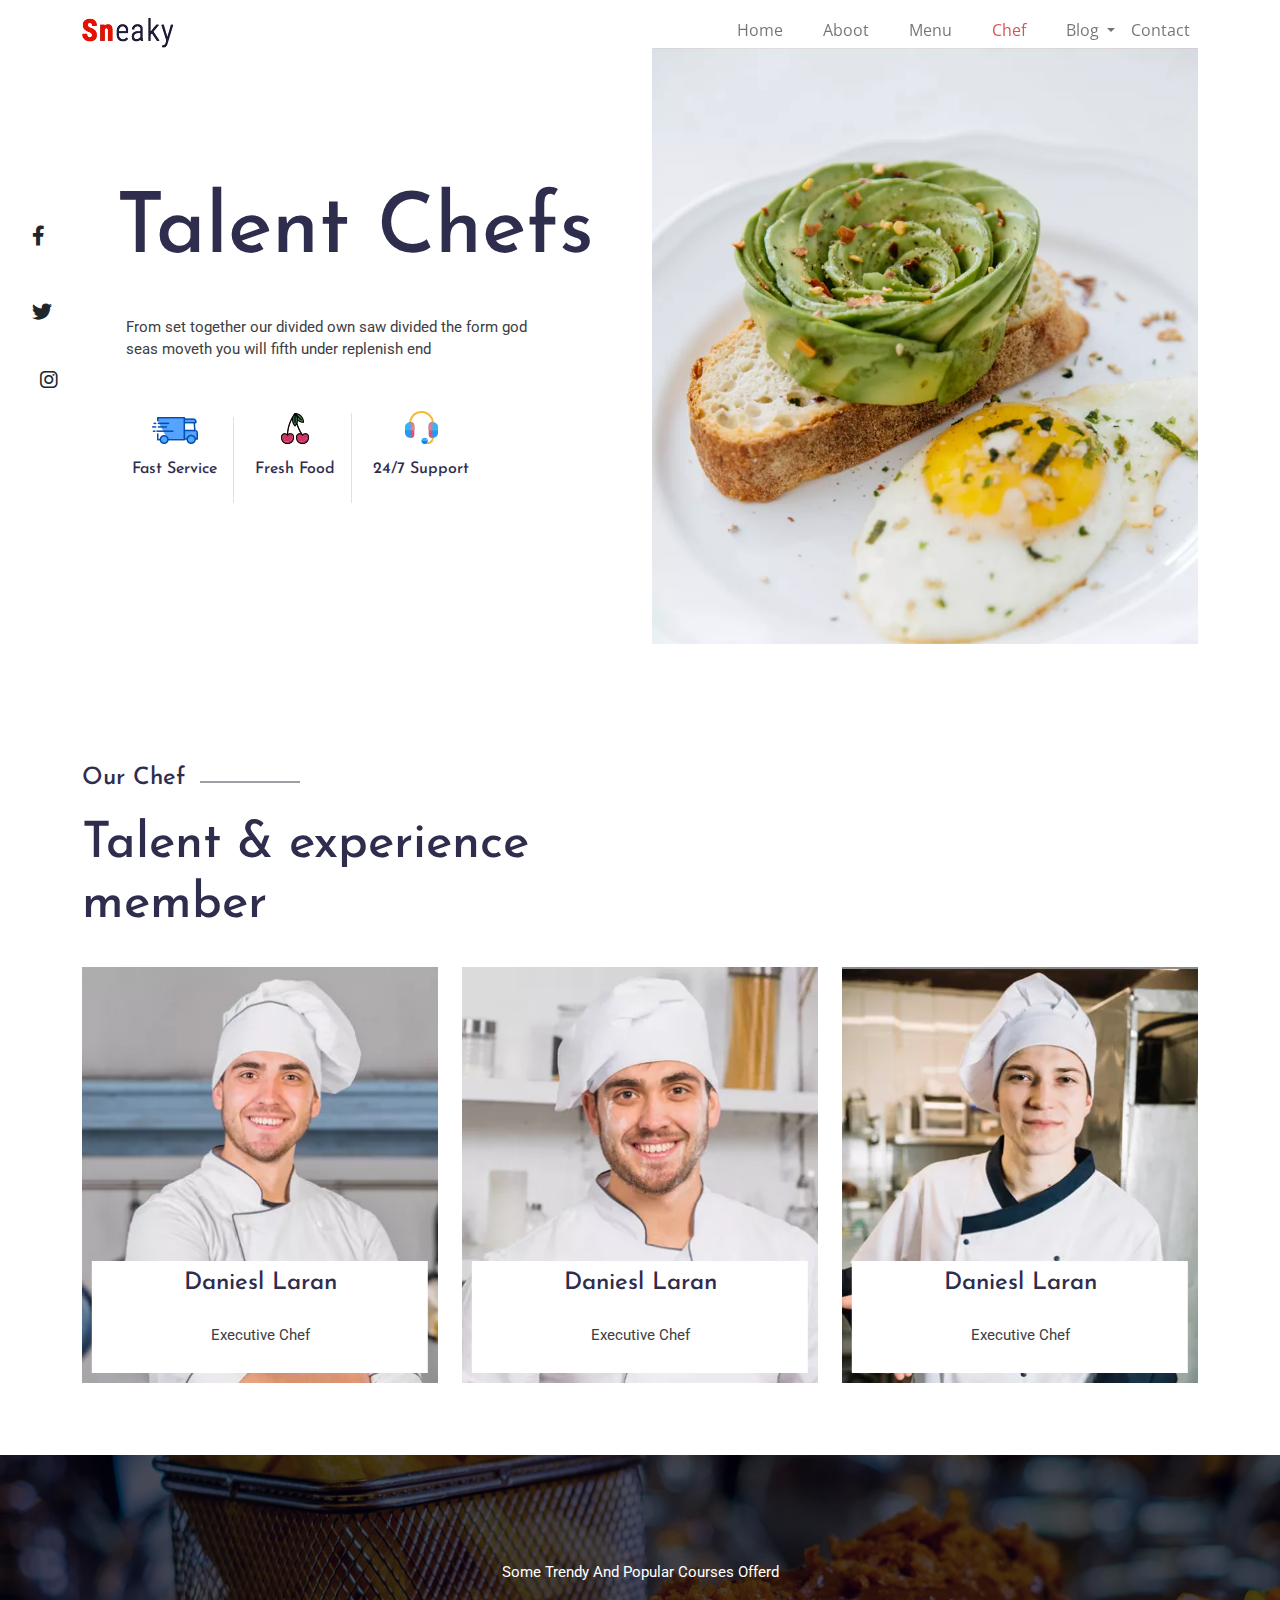
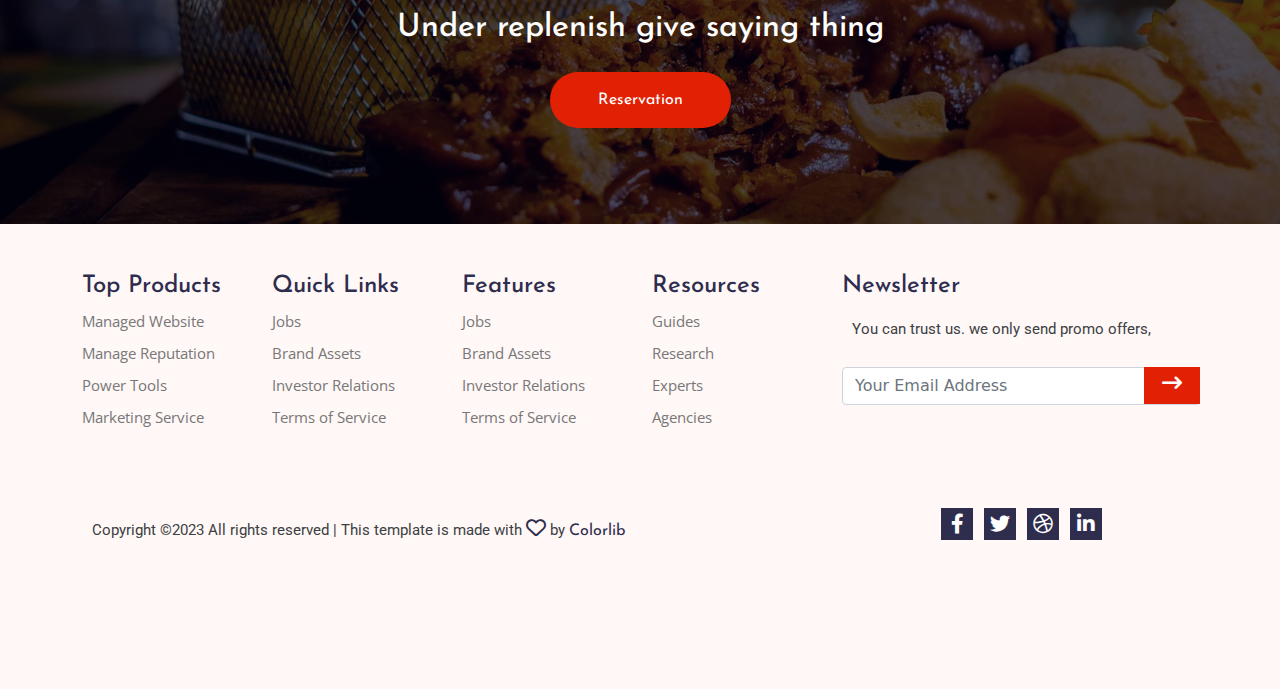
<file: chef.html>
<!DOCTYPE html>
<html lang="en">
<head>
    <meta charset="UTF-8">
    <meta name="viewport" content="width=device-width, initial-scale=1.0">
    <style>
      @import url("https://fonts.googleapis.com/css2?family=Alegreya+SC&family=Cairo:wght@200&family=Dancing+Script&family=Dosis:wght@200;300;400;500;700;800&family=Josefin+Sans:ital,wght@0,400;0,500;0,700;1,400;1,500;1,600;1,700&family=Raleway:ital,wght@0,100;0,300;0,500;0,600;1,900&family=Roboto:ital,wght@0,300;0,700;0,900;1,100;1,300;1,500&family=Work+Sans:ital,wght@0,600;0,800;0,900;1,900&display=swap");
      @import url('https://fonts.googleapis.com/css2?family=Alegreya+SC&family=Cairo:wght@200&family=Dancing+Script&family=Dosis:wght@200;300;400;500;700;800&family=Josefin+Sans:ital,wght@0,400;0,500;0,700;1,400;1,500;1,600;1,700&family=Open+Sans:ital,wght@0,300;0,400;0,500;1,300;1,400&family=Raleway:ital,wght@0,100;0,300;0,500;0,600;1,900&family=Roboto:ital,wght@0,300;0,700;0,900;1,100;1,300;1,500&family=Work+Sans:ital,wght@0,600;0,800;0,900;1,900&display=swap');
    </style>
     <link rel="icon" href="assets/img/arth.jpg" type="image/png">
     <!-- -Bootstrap 5.3-->
     <link rel="stylesheet" href="assets/css/bootstrap.min.css" />
     <!-- fontawesom 6.4-->
     <link rel="stylesheet" href="assets/css/all.min.css" />
     <!-- custom css-->
     <link rel="stylesheet" href="assets/css/style.css" />
    
     <title>Sneaky</title>
</head>
<body>
    <!--start navbar-->
    <div class="area fixed-top ">
        <nav class="navbar navbar-expand-lg bg-body-tertiary ">
          <div class="container">
            <img src="assets/img/logo.png.webp" alt="log " class="img-fluid" />
            <button
              class="navbar-toggler"
              type="button"
              data-bs-toggle="collapse"
              data-bs-target="#navbarSupportedContent"
              aria-controls="navbarSupportedContent"
              aria-expanded="false"
              aria-label="Toggle navigation"
            >
              <span class="navbar-toggler-icon"></span>
            </button>
            <div class="collapse navbar-collapse" id="navbarSupportedContent">
              <ul class="navbar-nav ms-auto mb-2 mb-lg-0">
                <li class="nav-item pe-4">
                  <a class="nav-link " aria-current="page" href="#">Home</a>
                </li>
                <li class="nav-item pe-4">
                  <a class="nav-link" href="about.html">Aboot</a>
                </li>
                <li class="nav-item pe-4">
                  <a class="nav-link " href="menu.html">Menu</a>
                </li>
    
                <li class="nav-item pe-4">
                  <a class="nav-link active" href="chef.html">Chef</a>
                </li>
                <li class="nav-item dropdown">
                  <a
                    class="nav-link dropdown-toggle"
                    href="#"
                    role="button"
                    data-bs-toggle="dropdown"
                    aria-expanded="false"
                  >
                    Blog
                  </a>
                  <ul class="dropdown-menu">
                    <li><a class="dropdown-item" href="single.html">Blog Single</a></li>
                    <li><a class="dropdown-item" href="detalis.html">Blog Details</a></li>
                   
                  </ul>
                </li>
    
                <li class="nav-item">
                  <a class="nav-link" href="contact.html">Contact</a>
                </li>
              </ul>
            </div>
          </div>
        </nav>
  
  </div>
  <!--end navbar-->
   <!--start header-->
   <header id="header" class="header py-5  position-relative">
    <div class="d-flex flex-column icons py-0  ">
      <i class="fa-brands fa-facebook-f py-2"></i>
      <i class="fa-brands fa-twitter py-5"></i>
      <i class="fa-brands fa-instagram ps-2 "></i>
    </div>  
    <div class="container">
       
      <div class="row">
       
      <div class="col-md-6 d-grid justify-content-center align-content-center ">
        <div class="contant py-3 ">
          <h1 class=" ">Talent Chefs</h1>
        </div>
        <p>From set together our divided own saw divided the form god <br class="d-none d-xl-block"> 
            seas moveth you will fifth under replenish end</p>
        <div class="adva py-4">
          <div class="d-inline-block border-end border-1 " >
          <img
            src="assets/img/fas-service-icon.png.webp"
            alt="service1"
            class="img-fluid md-2 d-block m-auto"
          />
          <h3 class="fs-6  d-block  p-3 ">Fast Service</h3>
        </div>
         <div class="d-inline-block border-end border-1  ">
          <img
            src="assets/img/fresh-food-icon.png.webp"
            alt="fresh"
            class="img-fluid md-2  d-block m-auto"
          />
          <h3 class="fs-6 d-block p-3 ">Fresh Food</h3>
        </div>
        <div class="d-inline-block ">
          <img
            src="assets/img/support-icon.png.webp"
            alt="support"
            class="img-fluid md-2 d-block m-auto"
          />
          <h3 class="fs-6 p-3 d-block">24/7 Support
          </h3>
        </div>
      </div>
      </div>
      <div class="col-md-6 ">
        <img src="assets/img/hero-banner1.png.webp" class="img-fluid w-100 d-block" alt=".banner1">
      </div>
</div>
</div>
  </header>
    <!--end header-->
    <!-- start Chef-->
    <div class="chef py-5">
    <div class="container">
      <div class="chef-cont py-4">
        <div class="title ">
          <h4 class="textcolor ">Our Chef</h4> 
        </div>
        <h2>Talent & experience<br> member </h2>
      </div>
      <div class="row">
        <div class="col-lg-4  col-md-6 mb-4 position-relative">
          
          <div class="chef-card position-relative">
          <img src="assets/img/chef-1.png.webp" alt="chef1" class="img-fluid">
          <div class="chef-details text-center position-absolute ">
            <h4 class="py-2">Daniesl Laran</h4>
            <p>Executive Chef</p>
          </div>
          <div class="overlay d-flex flex-column  position-absolute   ">
            <i class="fa-brands fa-facebook-f    text-white"></i>
            <i class="fa-brands fa-twitter    text-white"></i>
            <i class="fa-brands fa-skype  text-white"></i>
            <i class="fa-brands fa-vimeo-v   text-white"></i>
          </div>
           </div>
           
        </div>
        <div class="col-lg-4 col-md-6 mb-4 position-relative">
          
          <div class="chef-card position-relative">
          <img src="assets/img/chef-2.png.webp" alt="chef2" class="img-fluid">
          <div class="chef-details text-center position-absolute ">
            <h4 class="py-2">Daniesl Laran</h4>
            <p>Executive Chef</p>
          </div>
          <div class="overlay d-flex flex-column  position-absolute   ">
            <i class="fa-brands fa-facebook-f    text-white"></i>
            <i class="fa-brands fa-twitter    text-white"></i>
            <i class="fa-brands fa-skype  text-white"></i>
            <i class="fa-brands fa-vimeo-v   text-white"></i>
          </div>
           </div>
           
        </div>
        <div class="col-lg-4  col-md-6 mb-4 position-relative">
          
          <div class="chef-card position-relative">
          <img src="assets/img/chef-3.png.webp" alt="chef3" class="img-fluid">
          <div class="chef-details text-center position-absolute ">
            <h4 class="py-2">Daniesl Laran</h4>
            <p>Executive Chef</p>
          </div>
          <div class="overlay d-flex flex-column  position-absolute   ">
            <i class="fa-brands fa-facebook-f    text-white"></i>
            <i class="fa-brands fa-twitter    text-white"></i>
            <i class="fa-brands fa-skype  text-white"></i>
            <i class="fa-brands fa-vimeo-v   text-white"></i>
          </div>
           </div>
           
        </div> 
      </div>
    </div>
    </div>
    <!-- end Chef-->
    <!-- start Under -->
    <div class="Under py-5 ">
        <div class="under-con  text-center py-5">
          <p class="text-white"> Some Trendy And Popular Courses Offerd</p>
          <h2 class="fs-2 text-white pb-3">Under replenish give saying thing</h2>
          <a href="#" class="but border-0 text-decoration-none text-white px-5 py-3">Reservation</a>
         
          </div>
          </div>
        <!-- end Under -->
         <!--start footer-->
       <footer class="footer py-5">
        <div class="container">
          <div class="row ">
            <div class="col-md-2  col-sm-4">
              <h4>Top Products</h4>
           <ul>
            <li> <a href="#" >Managed Website</a></li>
            <li> <a href="#" >Manage Reputation</a></li>
            <li><a href="#">Power Tools</a></li>
            <li><a href="#">Marketing Service</a></li>
           </ul>
            </div>
            <div class="col-md-2  col-sm-4 ">
              <h4>Quick Links</h4>
              <ul>
                <li><a href="#">Jobs</a></li>
                <li><a href="#">Brand Assets</a></li>
                <li><a href="#">Investor Relations</a></li>
                <li><a href="#">Terms of Service</a></li>
                </ul>
            </div>
            <div class="col-md-2   col-sm-6">
              <h4>Features</h4>
              <ul>
                <li><a href="#">Jobs</a></li>
                <li><a href="#">Brand Assets</a></li>
                <li><a href="#">Investor Relations</a></li>
                <li><a href="#">Terms of Service</a></li>
                </ul>
            </div>
            <div class="col-md-2 col-sm-4 ">
              <h4>Resources</h4>
              <ul>
                <li><a href="#">Guides</a></li>
                <li><a href="#">Research</a></li>
                <li><a href="#">Experts</a></li>
                <li><a href="#">Agencies</a></li>
                </ul>

            </div>
            <div class="col-md-4 col-sm-12 ">
              <h4>Newsletter</h4>
              <p>You can trust us. we only send promo offers,</p>
              <div class="form-wrap" >
                <div class="input-group position-relative">
                <input type="email" class="form-control " name="EMAIL" placeholder="Your Email Address " >
               <a class="text-decoration-none position-absolute  but-long"> <i class="fa-solid fa-arrow-right-long text-white"></i></a>  
                </div>  
                </div>
                

            </div>
          
          </div>
          <div class="row py-5">
            <div class="col-md-8 py-4">
              <p>Copyright ©2023 All rights reserved | This template is made with 
               <i class="fa-regular fa-heart"></i> by <a href="https://colorlib.com" class="text-decoration-none textcolor" target="_blank">Colorlib</a></p>
                
            </div>
            <div class=" col-md-4 py-4 ">
              <div class=" d-flex justify-content-center align-items-center ">
                <i class="fa-brands fa-facebook-f text-white footer-icon  me-2"></i> 
                <i class="fa-brands fa-twitter text-white  footer-icon me-2"></i>
                <i class="fa-brands fa-dribbble   text-white  footer-icon me-2"></i>
                <i class="fa-brands fa-linkedin-in  text-white  footer-icon "></i>
               </div>
             
            </div>
          </div>
        </div>
      
      </footer>
      <!--end footer-->

  <!-- -Bootstrap 5.3-->
  <script src="assets/js/bootstrap.bundle.min.js"></script>
    
</body>
</html>
</file>
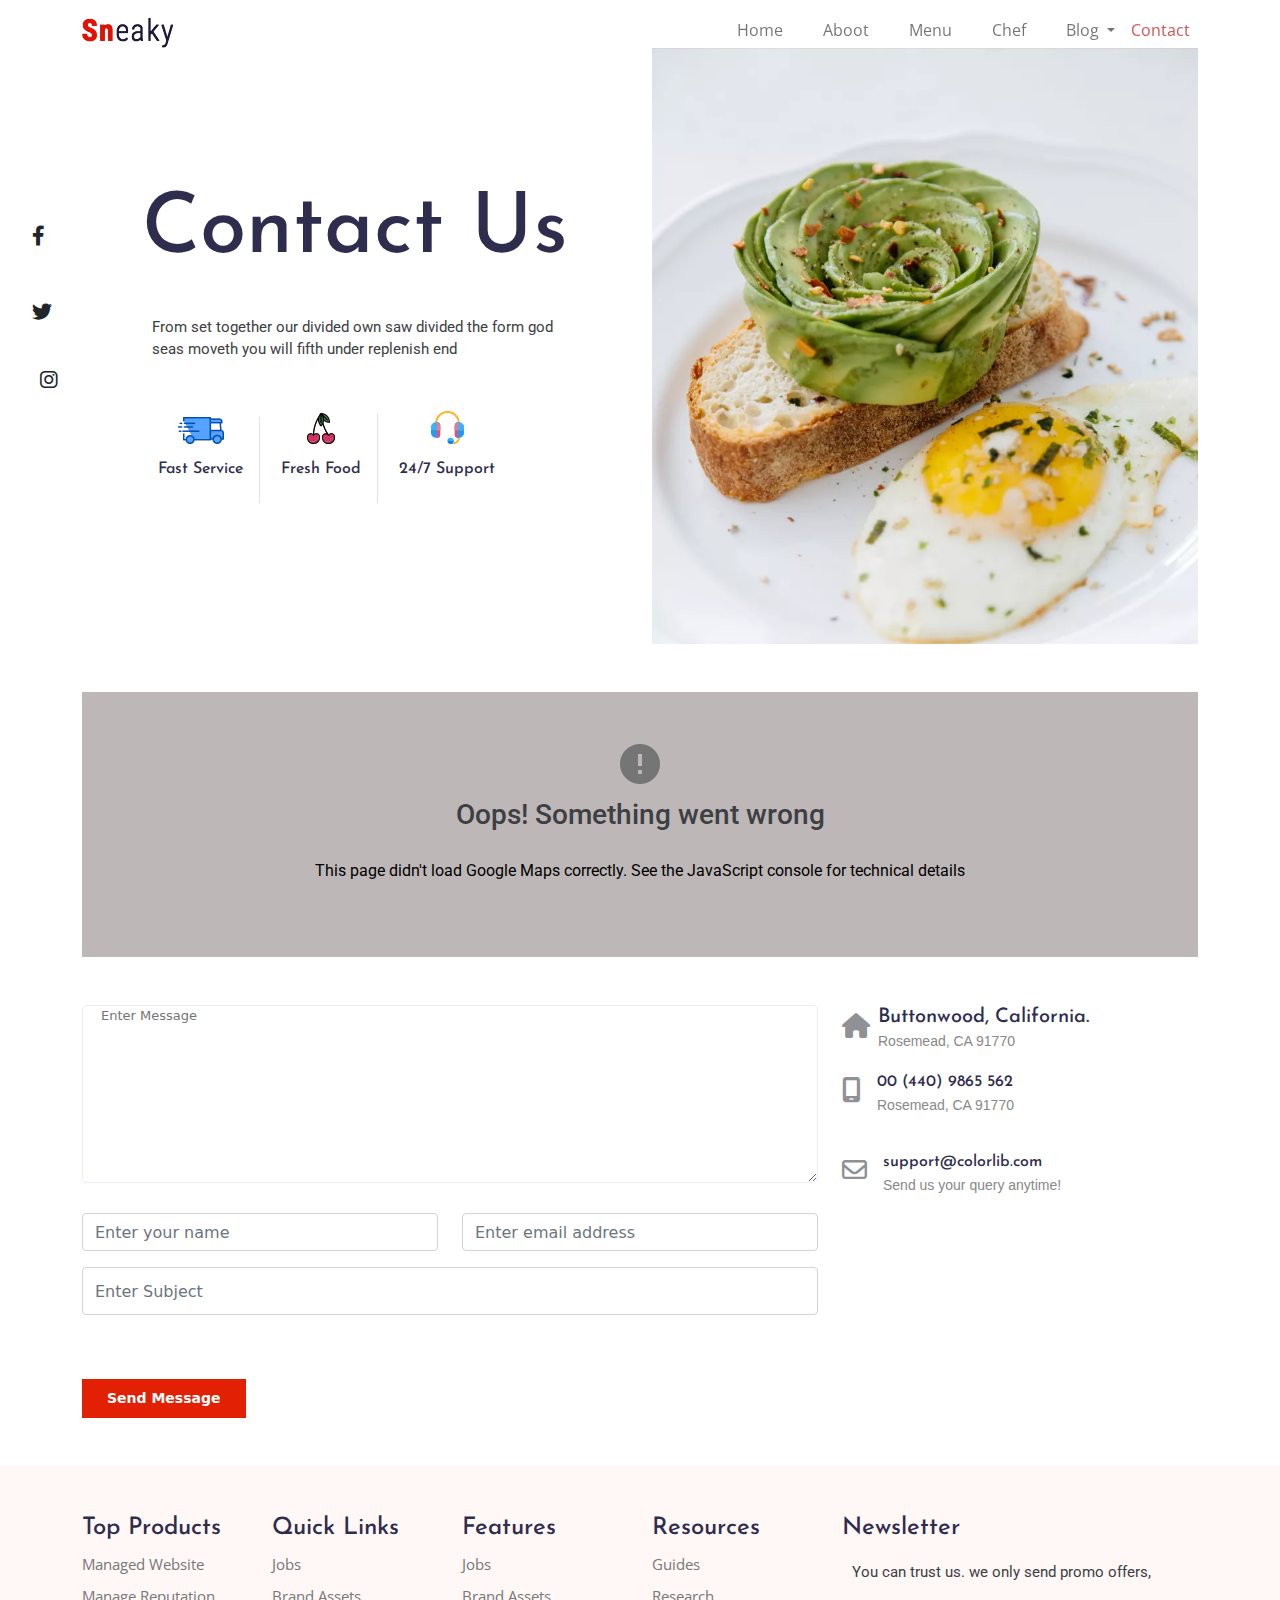
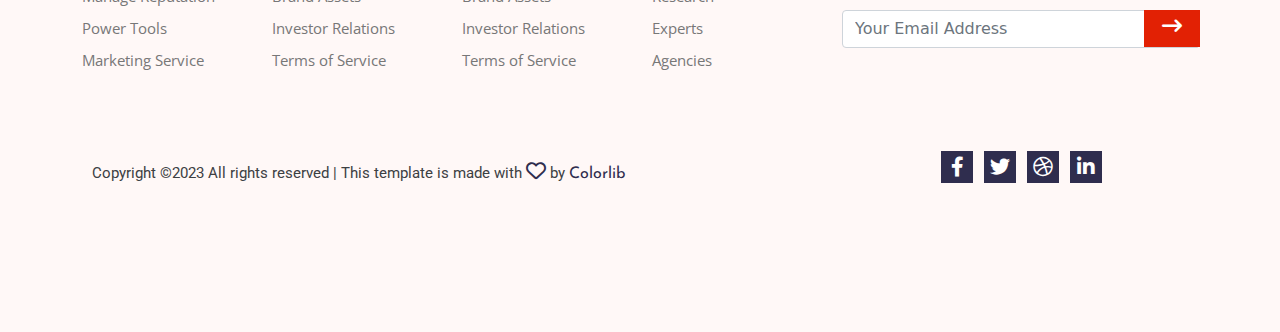
<file: contact.html>
<!DOCTYPE html>
<html lang="en">
<head>
    <meta charset="UTF-8">
    <meta name="viewport" content="width=device-width, initial-scale=1.0">
    <style>
        @import url("https://fonts.googleapis.com/css2?family=Alegreya+SC&family=Cairo:wght@200&family=Dancing+Script&family=Dosis:wght@200;300;400;500;700;800&family=Josefin+Sans:ital,wght@0,400;0,500;0,700;1,400;1,500;1,600;1,700&family=Raleway:ital,wght@0,100;0,300;0,500;0,600;1,900&family=Roboto:ital,wght@0,300;0,700;0,900;1,100;1,300;1,500&family=Work+Sans:ital,wght@0,600;0,800;0,900;1,900&display=swap");
      @import url('https://fonts.googleapis.com/css2?family=Alegreya+SC&family=Cairo:wght@200&family=Dancing+Script&family=Dosis:wght@200;300;400;500;700;800&family=Josefin+Sans:ital,wght@0,400;0,500;0,700;1,400;1,500;1,600;1,700&family=Open+Sans:ital,wght@0,300;0,400;0,500;1,300;1,400&family=Raleway:ital,wght@0,100;0,300;0,500;0,600;1,900&family=Roboto:ital,wght@0,300;0,700;0,900;1,100;1,300;1,500&family=Work+Sans:ital,wght@0,600;0,800;0,900;1,900&display=swap');
    </style>

    <link rel="icon" href="assets/img/arth.jpg" type="image/png">
     <!-- -Bootstrap 5.3-->
     <link rel="stylesheet" href="assets/css/bootstrap.min.css" />
     <!-- fontawesom 6.4-->
     <link rel="stylesheet" href="assets/css/all.min.css" />
     <!-- custom css-->
     <link rel="stylesheet" href="assets/css/style.css" />
    
     <title>Sneaky</title>
</head>
<body>
     <!--start navbar-->
    <div class="area fixed-top ">
        <nav class="navbar navbar-expand-lg bg-body-tertiary ">
          <div class="container">
            <img src="assets/img/logo.png.webp" alt="log " class="img-fluid" />
            <button
              class="navbar-toggler"
              type="button"
              data-bs-toggle="collapse"
              data-bs-target="#navbarSupportedContent"
              aria-controls="navbarSupportedContent"
              aria-expanded="false"
              aria-label="Toggle navigation"
            >
              <span class="navbar-toggler-icon"></span>
            </button>
            <div class="collapse navbar-collapse" id="navbarSupportedContent">
              <ul class="navbar-nav ms-auto mb-2 mb-lg-0">
                <li class="nav-item pe-4">
                  <a class="nav-link " aria-current="page" href="index.html">Home</a>
                </li>
                <li class="nav-item pe-4">
                  <a class="nav-link" href="about.html">Aboot</a>
                </li>
                <li class="nav-item pe-4">
                  <a class="nav-link" href="menu.html">Menu</a>
                </li>
    
                <li class="nav-item pe-4">
                  <a class="nav-link" href="chef.html">Chef</a>
                </li>
                <li class="nav-item dropdown">
                  <a
                    class="nav-link dropdown-toggle"
                    href="#"
                    role="button"
                    data-bs-toggle="dropdown"
                    aria-expanded="false"
                  >
                    Blog
                  </a>
                  <ul class="dropdown-menu">
                    <li><a class="dropdown-item" href="single.html">Blog Single</a></li>
                    <li><a class="dropdown-item" href="detalis.html">Blog Details</a></li>
                   
                  </ul>
                </li>
    
                <li class="nav-item">
                  <a class="nav-link active" href="contact.html">Contact</a>
                </li>
              </ul>
            </div>
          </div>
        </nav>
  
      </div>
      <!--end navbar-->
       <!--start header-->
   <header id="header" class="header py-5  position-relative">
    <div class="d-flex flex-column icons py-0  ">
      <i class="fa-brands fa-facebook-f py-2"></i>
      <i class="fa-brands fa-twitter py-5"></i>
      <i class="fa-brands fa-instagram ps-2 "></i>
    </div>  
    <div class="container">
       
      <div class="row">
       
      <div class="col-md-6 d-grid justify-content-center align-content-center ">
        <div class="contant py-3 ">
          <h1 class=" ">Contact Us</h1>
        </div>
        <p>From set together our divided own saw divided the form god <br class="d-none d-xl-block"> 
            seas moveth you will fifth under replenish end</p>
        <div class="adva py-4">
          <div class="d-inline-block border-end border-1 " >
          <img
            src="assets/img/fas-service-icon.png.webp"
            alt="service1"
            class="img-fluid md-2 d-block m-auto"
          />
          <h3 class="fs-6  d-block  p-3 ">Fast Service</h3>
        </div>
         <div class="d-inline-block border-end border-1  ">
          <img
            src="assets/img/fresh-food-icon.png.webp"
            alt="fresh"
            class="img-fluid md-2  d-block m-auto"
          />
          <h3 class="fs-6 d-block p-3 ">Fresh Food</h3>
        </div>
        <div class="d-inline-block ">
          <img
            src="assets/img/support-icon.png.webp"
            alt="support"
            class="img-fluid md-2 d-block m-auto"
          />
          <h3 class="fs-6 p-3 d-block">24/7 Support
          </h3>
        </div>
      </div>
      </div>
      <div class="col-md-6 ">
        <img src="assets/img/hero-banner1.png.webp" class="img-fluid w-100 d-block" alt=".banner1">
      </div>
</div>
</div>
  </header>
  <!--end header-->
  <!-- staet map-->
  <div class="map">
    <div class="container">
        <div class="wrong py-5 w-100  d-flex justify-content-center align-items-center">
            <div class="wrong-content ">
                <img src="assets/img/icon_error.png" alt="wrong" class="img-fluid m-auto d-block">
                <h3 class="text-center"> Oops! Something went wrong</h3>
                <p class="text-center text-black fs-6">This page didn't load Google Maps correctly. See the JavaScript console for technical details</p>
            </div>
        </div>
    </div>
    
  </div>
 <!-- end map-->
 
   

  <div class="container py-5">
    <div class="row">
      <div class="col-md-8">
        <textarea class="f-control w-100" name="message" id="message" cols="30" rows="9" placeholder="Enter Message"></textarea>
      </div>
      <div class="col-md-4">
        <div class="info-icon d-flex">
          <span> <i class="fa-solid fa-house py-2 "></i></span>
       
        <div class="info  d-flex">
          <div class=" content-info">
          <h5 class=" fs-5 ms-2">Buttonwood, California.</h5>
          <span class="ms-2">Rosemead, CA 91770 </span>
        </div>
        </div>
        </div>
        <div class="info-icon d-flex">
          <span> <i class="fa-solid fa-mobile-screen py-4"></i></span>
       
        <div class="info  d-flex py-3">
          <div class=" content-info">
         
          <h5 class=" fs-5 ms-3"><a href="tel:454545654" class="text-decoration-none">00 (440) 9865 562</a></h5>
          <span class="ms-3">Rosemead, CA 91770 </span>
        </div>
        </div>
        </div>
        <div class="info-icon d-flex">
         <span><i class="fa-regular fa-envelope py-4"></i></span>
        <div class="info  d-flex py-3">
          <div class=" content-info">
          <h5 class=" fs-5 ms-3" ><a href="mailto:support@colorlib.com"class="text-decoration-none" >support@colorlib.com</a></h5>
          <span class="ms-3">Send us your query anytime! </span>
        </div>
        </div>
        </div>
        </div>
        <div class="col-md-4">
          <input class="form-control w-100" name="name" id="name" type="text" placeholder="Enter your name">
        </div>
        <div class="col-md-4">
          <input class="form-control" name="email" id="email" type="email" placeholder="Enter email address">
        </div>

        <div class="col-md-8 py-3">
          <input class="form-control w-100 name" name="name" id="name" type="text" placeholder="Enter Subject">
        </div>
       
         </div>
         <button type="submit" class=" button-contactForm mt-5">Send Message</button>
         </div>
         
         </body>
  <!--start footer-->
  <footer class="footer py-5">
    <div class="container">
      <div class="row ">
        <div class="col-md-2  col-sm-4">
          <h4>Top Products</h4>
       <ul>
        <li> <a href="#" >Managed Website</a></li>
        <li> <a href="#" >Manage Reputation</a></li>
        <li><a href="#">Power Tools</a></li>
        <li><a href="#">Marketing Service</a></li>
       </ul>
        </div>
        <div class="col-md-2  col-sm-4 ">
          <h4>Quick Links</h4>
          <ul>
            <li><a href="#">Jobs</a></li>
            <li><a href="#">Brand Assets</a></li>
            <li><a href="#">Investor Relations</a></li>
            <li><a href="#">Terms of Service</a></li>
            </ul>
        </div>
        <div class="col-md-2   col-sm-6">
          <h4>Features</h4>
          <ul>
            <li><a href="#">Jobs</a></li>
            <li><a href="#">Brand Assets</a></li>
            <li><a href="#">Investor Relations</a></li>
            <li><a href="#">Terms of Service</a></li>
            </ul>
        </div>
        <div class="col-md-2 col-sm-4 ">
          <h4>Resources</h4>
          <ul>
            <li><a href="#">Guides</a></li>
            <li><a href="#">Research</a></li>
            <li><a href="#">Experts</a></li>
            <li><a href="#">Agencies</a></li>
            </ul>

        </div>
        <div class="col-md-4 col-sm-12 ">
          <h4>Newsletter</h4>
          <p>You can trust us. we only send promo offers,</p>
          <div class="form-wrap" >
            <div class="input-group position-relative">
            <input type="email" class="form-control " name="EMAIL" placeholder="Your Email Address " >
           <a class="text-decoration-none position-absolute  but-long"> <i class="fa-solid fa-arrow-right-long text-white"></i></a>  
            </div>  
            </div>
            

        </div>
      
      </div>
      <div class="row py-5">
        <div class="col-md-8 py-4">
          <p>Copyright ©2023 All rights reserved | This template is made with 
           <i class="fa-regular fa-heart"></i> by <a href="https://colorlib.com" class="text-decoration-none textcolor" target="_blank">Colorlib</a></p>
            
        </div>
        <div class=" col-md-4 py-4 ">
          <div class=" d-flex justify-content-center align-items-center ">
            <i class="fa-brands fa-facebook-f text-white footer-icon  me-2"></i> 
            <i class="fa-brands fa-twitter text-white  footer-icon me-2"></i>
            <i class="fa-brands fa-dribbble   text-white  footer-icon me-2"></i>
            <i class="fa-brands fa-linkedin-in  text-white  footer-icon "></i>
           </div>
         
        </div>
      </div>
    </div>
  
  </footer>
  <!--end footer-->       
    
    <!-- -Bootstrap 5.3-->
    <script src="assets/js/bootstrap.bundle.min.js"></script>
</body>
</html>
</file>
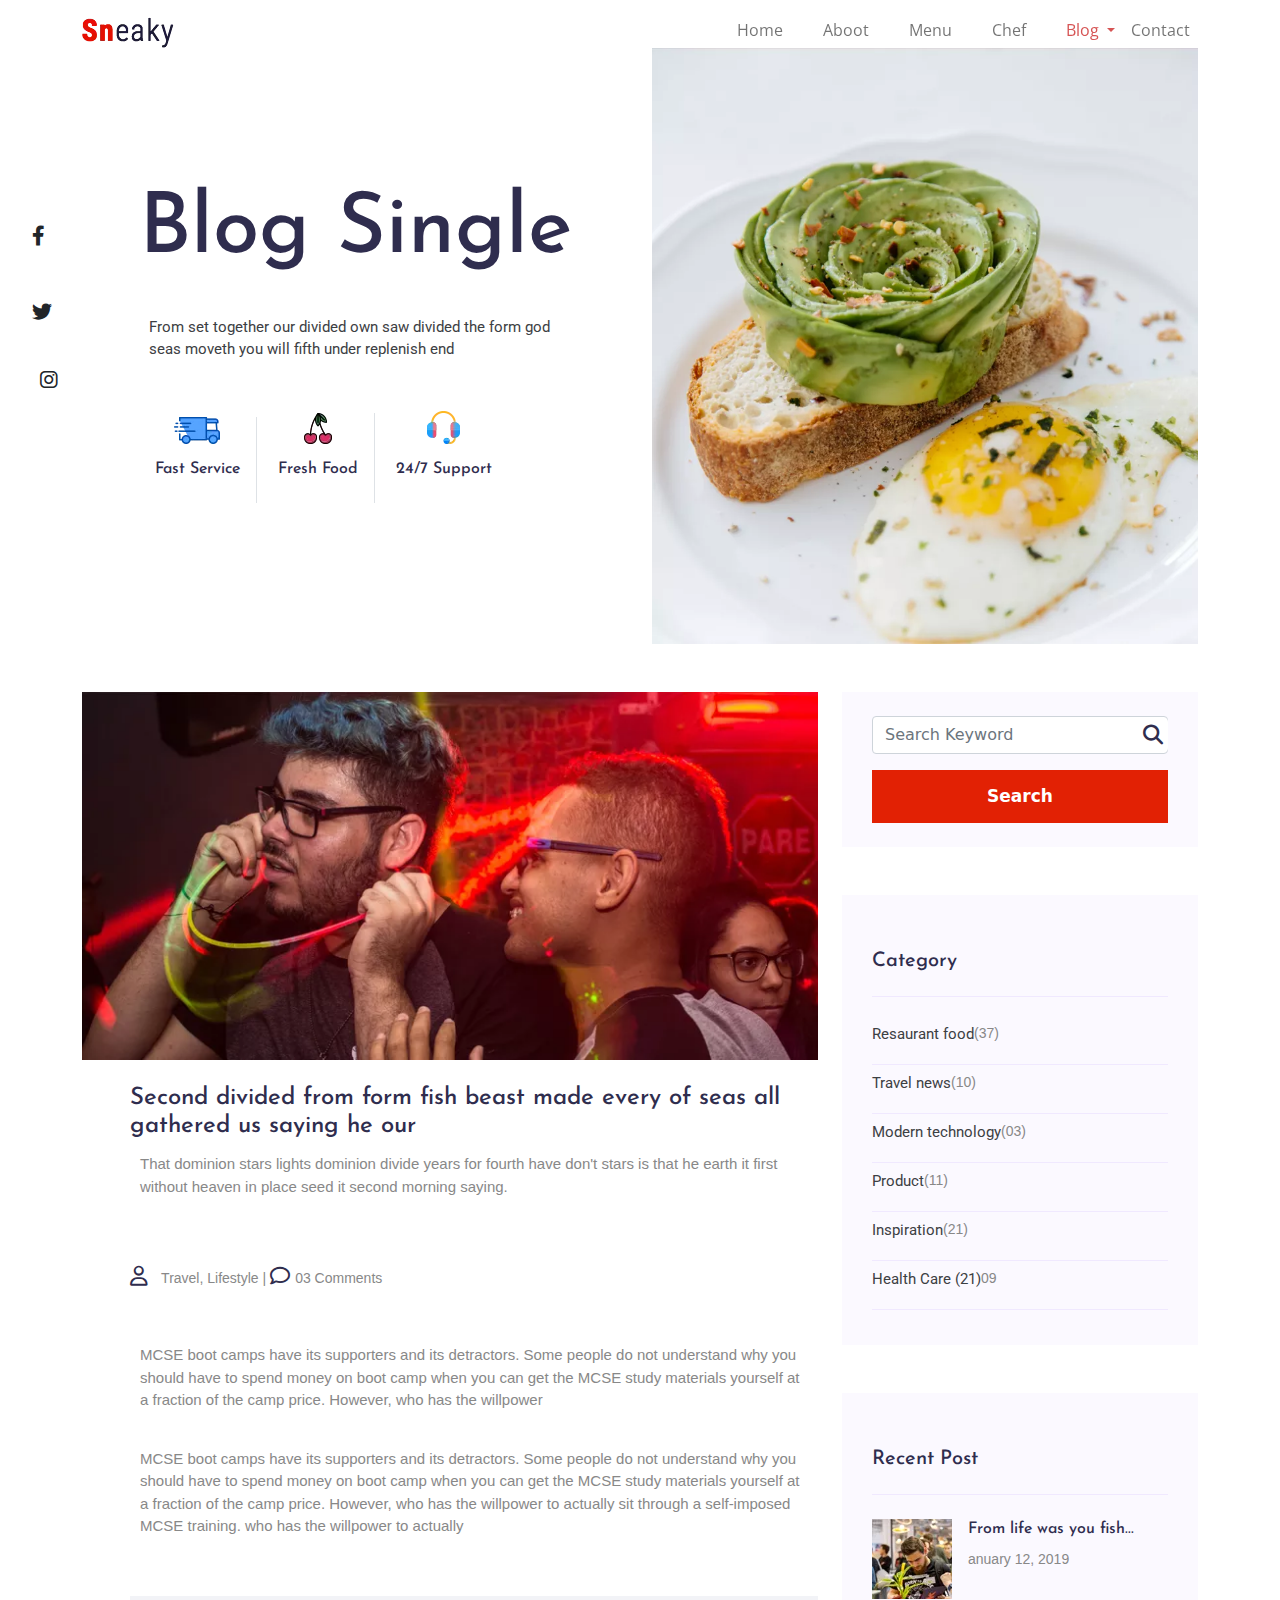
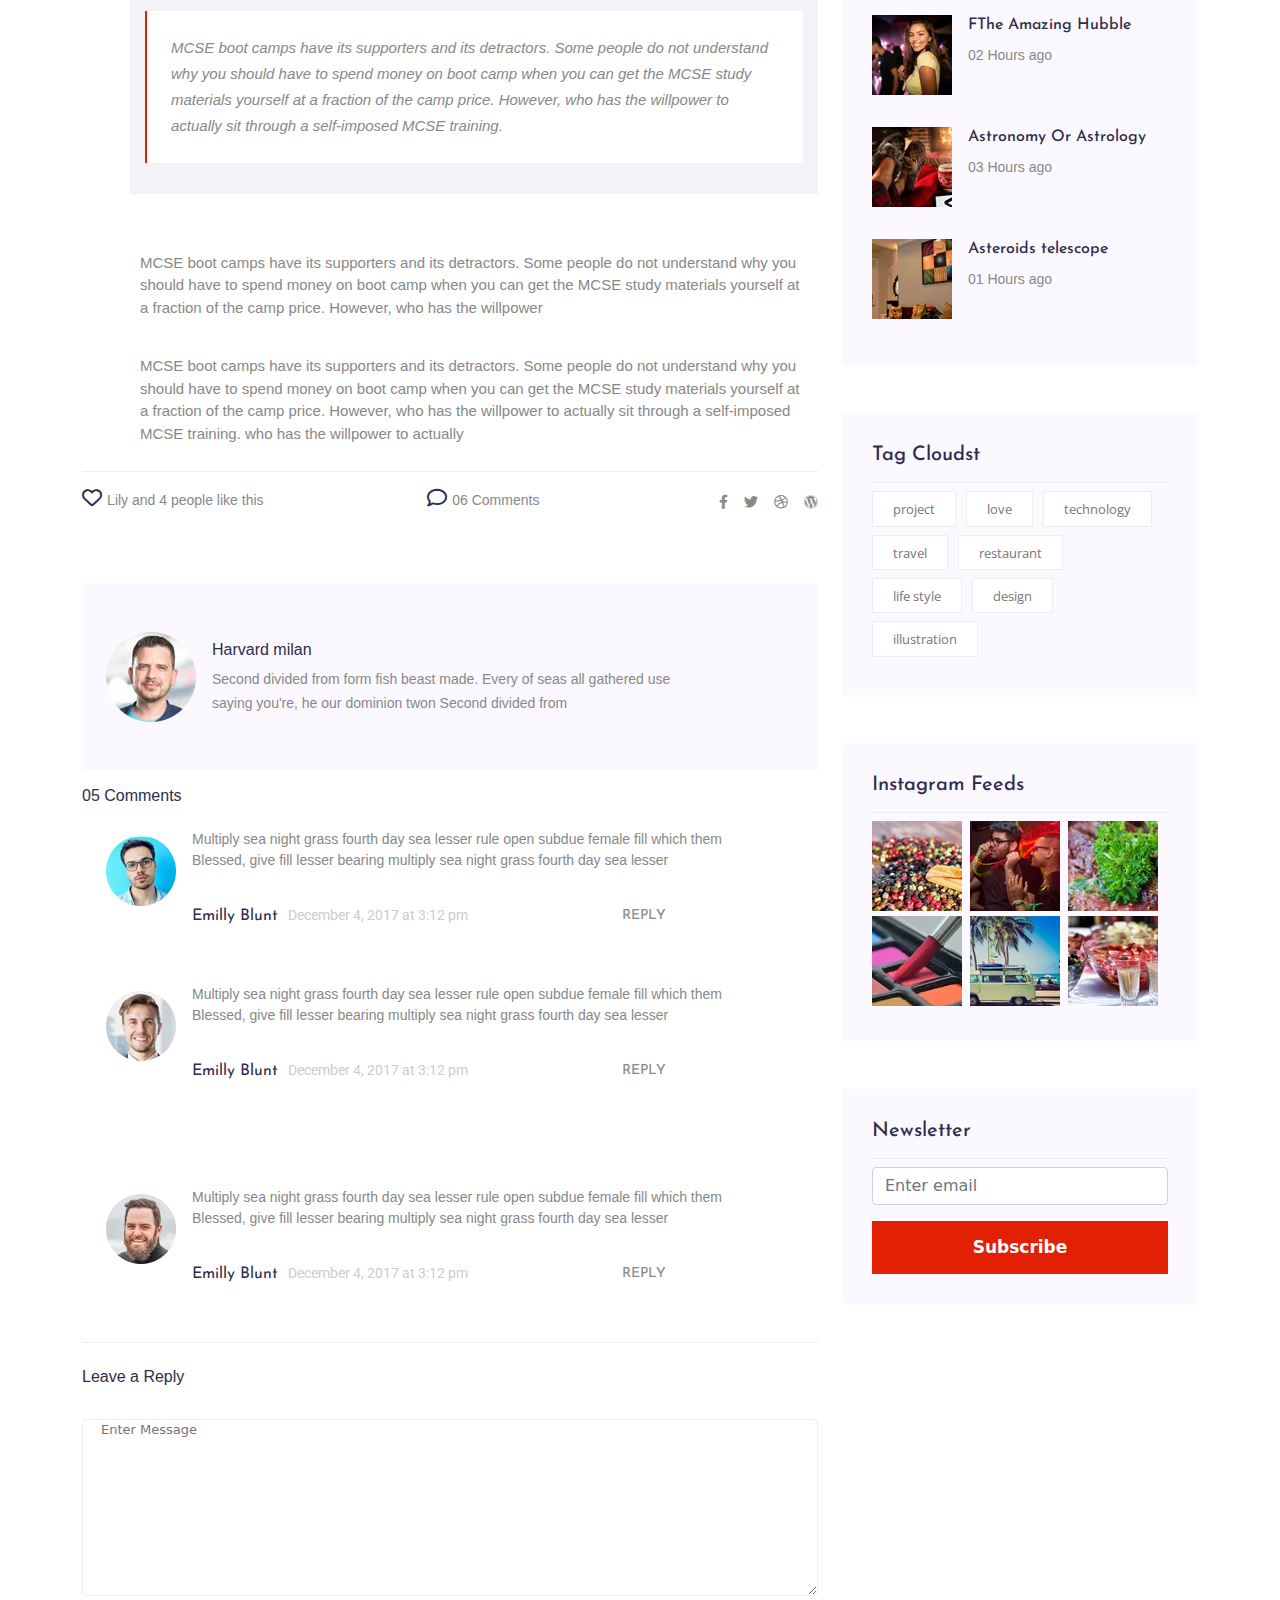
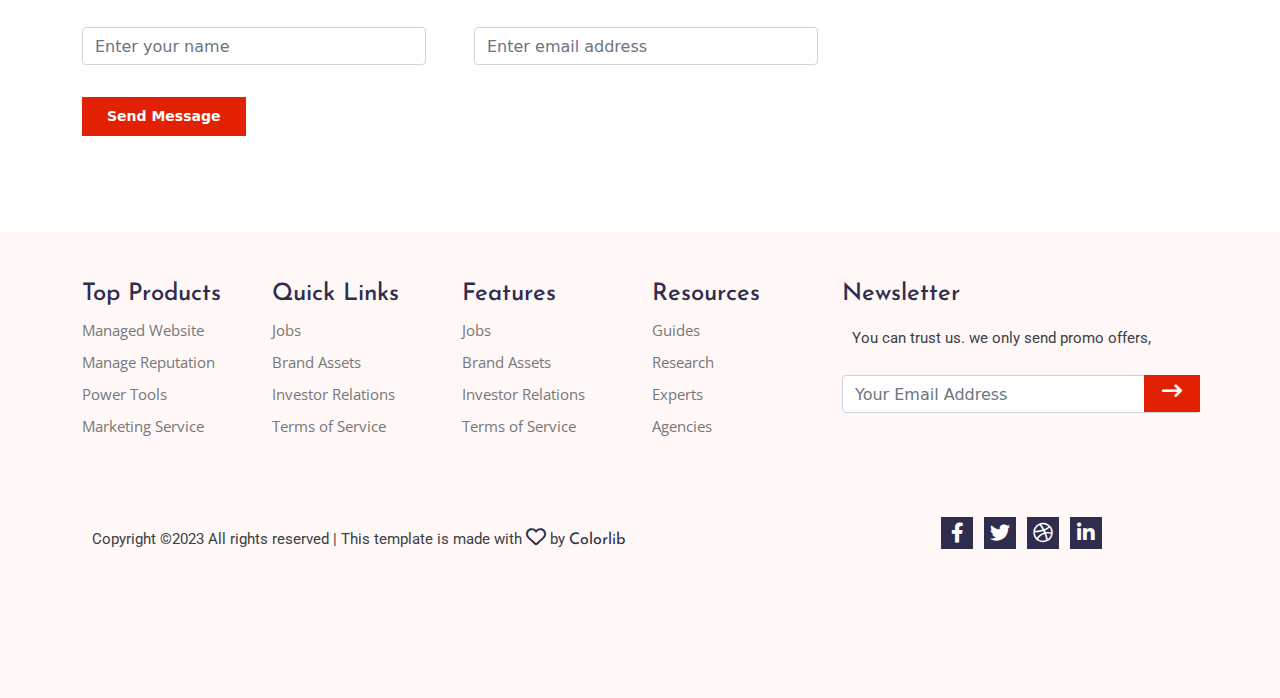
<file: detalis.html>
<!DOCTYPE html>
<html lang="en">
<head>
    <meta charset="UTF-8">
    <meta name="viewport" content="width=device-width, initial-scale=1.0">
    <style>
        @import url("https://fonts.googleapis.com/css2?family=Alegreya+SC&family=Cairo:wght@200&family=Dancing+Script&family=Dosis:wght@200;300;400;500;700;800&family=Josefin+Sans:ital,wght@0,400;0,500;0,700;1,400;1,500;1,600;1,700&family=Raleway:ital,wght@0,100;0,300;0,500;0,600;1,900&family=Roboto:ital,wght@0,300;0,700;0,900;1,100;1,300;1,500&family=Work+Sans:ital,wght@0,600;0,800;0,900;1,900&display=swap");
      @import url('https://fonts.googleapis.com/css2?family=Alegreya+SC&family=Cairo:wght@200&family=Dancing+Script&family=Dosis:wght@200;300;400;500;700;800&family=Josefin+Sans:ital,wght@0,400;0,500;0,700;1,400;1,500;1,600;1,700&family=Open+Sans:ital,wght@0,300;0,400;0,500;1,300;1,400&family=Raleway:ital,wght@0,100;0,300;0,500;0,600;1,900&family=Roboto:ital,wght@0,300;0,700;0,900;1,100;1,300;1,500&family=Work+Sans:ital,wght@0,600;0,800;0,900;1,900&display=swap');
    </style>

    <link rel="icon" href="assets/img/arth.jpg" type="image/png">
     <!-- -Bootstrap 5.3-->
     <link rel="stylesheet" href="assets/css/bootstrap.min.css" />
     <!-- fontawesom 6.4-->
     <link rel="stylesheet" href="assets/css/all.min.css" />
     <!-- custom css-->
     <link rel="stylesheet" href="assets/css/style.css" />
    
     <title>Sneaky</title>
</head>
<body>
    <!--start navbar-->
    <div class="area fixed-top ">
        <nav class="navbar navbar-expand-lg bg-body-tertiary ">
          <div class="container">
            <img src="assets/img/logo.png.webp" alt="log " class="img-fluid" />
            <button
              class="navbar-toggler"
              type="button"
              data-bs-toggle="collapse"
              data-bs-target="#navbarSupportedContent"
              aria-controls="navbarSupportedContent"
              aria-expanded="false"
              aria-label="Toggle navigation"
            >
              <span class="navbar-toggler-icon"></span>
            </button>
            <div class="collapse navbar-collapse" id="navbarSupportedContent">
              <ul class="navbar-nav ms-auto mb-2 mb-lg-0">
                <li class="nav-item pe-4">
                  <a class="nav-link " aria-current="page" href="index.html">Home</a>
                </li>
                <li class="nav-item pe-4">
                  <a class="nav-link " href="about.html">Aboot</a>
                </li>
                <li class="nav-item pe-4">
                  <a class="nav-link" href="menu.html">Menu</a>
                </li>
    
                <li class="nav-item pe-4">
                  <a class="nav-link" href="chef.html">Chef</a>
                </li>
                <li class="nav-item dropdown">
                  <a
                    class="nav-link dropdown-toggle active "
                    href="#"
                    role="button"
                    data-bs-toggle="dropdown"
                    aria-expanded="false"
                  >
                    Blog
                  </a>
                  <ul class="dropdown-menu">
                    <li><a class="dropdown-item" href="single.html">Blog Single</a></li>
                    <li><a class="dropdown-item" href="detalis.html">Blog Details</a></li>
                   
                  </ul>
                </li>
    
                <li class="nav-item">
                  <a class="nav-link" href="contact.html">Contact</a>
                </li>
              </ul>
            </div>
          </div>
        </nav>
    </div>
      <!--end navbar-->
       <!--start header-->
       <header id="header" class="header py-5  position-relative">
        <div class="d-flex flex-column icons py-0  ">
          <i class="fa-brands fa-facebook-f py-2"></i>
          <i class="fa-brands fa-twitter py-5"></i>
          <i class="fa-brands fa-instagram ps-2 "></i>
        </div>  
        <div class="container">
           
          <div class="row">
           
          <div class="col-md-6 d-grid justify-content-center align-content-center ">
            <div class="contant py-3 ">
              <h1 class=" ">Blog Single</h1>
            </div>
            <p>From set together our divided own saw divided the form god <br class="d-none d-xl-block"> 
                seas moveth you will fifth under replenish end</p>
            <div class="adva py-4">
              <div class="d-inline-block border-end border-1 " >
              <img
                src="assets/img/fas-service-icon.png.webp"
                alt="service1"
                class="img-fluid md-2 d-block m-auto"
              />
              <h3 class="fs-6  d-block  p-3 ">Fast Service</h3>
            </div>
             <div class="d-inline-block border-end border-1  ">
              <img
                src="assets/img/fresh-food-icon.png.webp"
                alt="fresh"
                class="img-fluid md-2  d-block m-auto"
              />
              <h3 class="fs-6 d-block p-3 ">Fresh Food</h3>
            </div>
            <div class="d-inline-block ">
              <img
                src="assets/img/support-icon.png.webp"
                alt="support"
                class="img-fluid md-2 d-block m-auto"
              />
              <h3 class="fs-6 p-3 d-block">24/7 Support
              </h3>
            </div>
          </div>
          </div>
          <div class="col-md-6 ">
            <img src="assets/img/hero-banner1.png.webp" class="img-fluid w-100 d-block" alt=".banner1">
          </div>
    </div>
    </div>
      </header>
      <!--end header-->
      <div class="container">
      <div class="row">
        <div class="col-md-8 ">
            <div class="blog-img">
                <img src="assets/img/m-blog-1.jpg.webp" alt="blog1" class="img-fluid ">
            </div>
           
            <div class="google ">
                <a class="d-inline-block text-decoration-none " href="single-blog.html">
                    <h2 class="fs-4 py-4 pb-0 ms-5 ">Second divided from form fish beast made every of seas all gathered us saying he our</h2>
                    </a>
                    <p class="ms-5 py-1 ">That dominion stars lights dominion divide years for fourth have don't stars is that he earth it 
                    first without heaven in place seed it second morning saying.     </p>
                    <div class="google-link">
                        <a class="text-decoration-none ms-5 "> <i class="fa-regular fa-user py-5 me-2"></i></a>
                        <span> Travel, Lifestyle   | </span>
                        <a class="text-decoration-none"><i class="fa-regular fa-comment"></i></a>
                        <span> 03 Comments</span>
                    </div>
                    <p class="ms-5">MCSE boot camps have its supporters and its detractors. Some people do not
                          understand why you should have to spend money on boot camp when you can get the
                           MCSE study materials yourself
                            at a fraction of the camp price. However, who has the willpower</p>
                     <p class="ms-5">MCSE boot camps have its supporters and its detractors. Some people do not understand
                             why you should have to spend money on boot camp when you can get the MCSE study materials
                               yourself at a fraction of the camp price. However, who has the willpower to actually 
                               sit through a self-imposed MCSE training. who has the willpower to actually</p>
                      <div class="special-div mt-5 mb-5 ms-5 ">        
                    <p class="special p-4">MCSE boot camps have its supporters and its detractors. Some people do not understand
                         why you should have to spend money on boot camp when you can get the MCSE study materials
                          yourself at a fraction of the camp price. However, 
                         who has the willpower to actually sit through a self-imposed MCSE training. </p>
                        </div>
                        <p class="ms-5">MCSE boot camps have its supporters and its detractors. Some people do not
                            understand why you should have to spend money on boot camp when you can get the
                             MCSE study materials yourself
                              at a fraction of the camp price. However, who has the willpower</p>
                       <p class="ms-5">MCSE boot camps have its supporters and its detractors. Some people do not understand
                               why you should have to spend money on boot camp when you can get the MCSE study materials
                                 yourself at a fraction of the camp price. However, who has the willpower to actually 
                                  sit through a self-imposed MCSE training. who has the willpower to actually</p>      
             </div>
             <div class="comant-icon py-3 ">
                            <div class="comant-cont d-sm-flex justify-content-between text-center">
                                <div class="iconsone">
                                <i class="fa-regular fa-heart"></i>
                                <span>Lily and 4 people like this</span>
                            </div>
                            <div class="iconstow text-center ">
                                <i class="fa-regular fa-comment"></i>
                                <span>06 Comments</span>
                            </div>
                            <ul class="social text-dark d-flex">
                                <li><a href="#"><i class="fa-brands fa-facebook-f ms-3"></i></a></li>
                                <li><a href="#"><i class="fa-brands fa-twitter ms-3 "></i></a></li>
                                <li><a href="#"><i class="fa-brands fa-dribbble  ms-3"></i></a></li>
                                <li><a href="#"><i class="fa-brands fa-wordpress  ms-3"></i></a></li>
                                </ul>



                            </div>

            </div>
            <div class="Harvard py-5 px-4 mt-5">
                <div class="harvard-cont d-flex align-items-center">
                    <div class="harvard-img">
                        <img src="assets/img/author.png.webp" alt="author" class="img-fluid">
                    </div>
                    <div class="harvard-data">
                 
                            <h5 class="ms-3">Harvard milan</h5>
                            <span class="ms-3">Second divided from form fish beast made. Every of seas all gathered use<br></span>
                            <span class="ms-3">saying you're, he our dominion twon Second divided from</span>
                           
                    </div>



                </div>
            </div>
            <div class="Comments py-3">
                <h5>05 Comments</h5>
            </div>
            <div class="peple  px-4 ">
                <div class="harvard-cont d-flex align-items-center">
                    <div class="harvard-img mb-4">
                        <img src="assets/img/c1.png.webp" alt="Emilly Blunt" class="img-fluid">
                    </div>
                    <div class="peploe-data">
                            <span class="ms-3">Multiply sea night grass fourth day sea lesser rule open subdue female fill which them<br></span>
                            <span class="ms-3 ">Blessed, give fill lesser bearing multiply sea night grass fourth day sea lesser</span>
                            <div class="data-cont d-flex align-items-center">
                            <a href="#" class="text-decoration-none d-block ms-3 mt-4">Emilly Blunt</a>
                            <p class="mb-0 mt-4 peploe-data me-5">December 4, 2017 at 3:12 pm</p>
                       
                                <a href="#" class="btn-reply mb-0 mt-4 px-5 ms-5 text-decoration-none text-uppercase">reply</a>
                             
                        </div>
                           
                    </div>



                </div>

                <div class="harvard-cont d-flex align-items-center py-5">
                    <div class="harvard-img mb-4">
                        <img src="assets/img/c2.png.webp" alt="Emilly Blunt 2" class="img-fluid">
                    </div>
                    <div class="peploe-data">
                            <span class="ms-3">Multiply sea night grass fourth day sea lesser rule open subdue female fill which them<br></span>
                            <span class="ms-3 ">Blessed, give fill lesser bearing multiply sea night grass fourth day sea lesser</span>
                            <div class="data-cont d-flex align-items-center">
                            <a href="#" class="text-decoration-none d-block ms-3 mt-4">Emilly Blunt</a>
                            <p class="mb-0 mt-4 peploe-data me-5">December 4, 2017 at 3:12 pm</p>
                       
                                <a href="#" class="btn-reply mb-0 mt-4 px-5 ms-5 text-decoration-none text-uppercase">reply</a>
                             
                        </div>
                           
                    </div>



                </div>
                <div class="harvard-cont d-flex align-items-center py-5">
                    <div class="harvard-img mb-4">
                        <img src="assets/img/c3.png.webp" alt="Emilly Blunt 3" class="img-fluid">
                    </div>
                    <div class="peploe-data">
                            <span class="ms-3">Multiply sea night grass fourth day sea lesser rule open subdue female fill which them<br></span>
                            <span class="ms-3 ">Blessed, give fill lesser bearing multiply sea night grass fourth day sea lesser</span>
                            <div class="data-cont d-flex align-items-center">
                            <a href="#" class="text-decoration-none d-block ms-3 mt-4">Emilly Blunt</a>
                            <p class="mb-0 mt-4 peploe-data me-5">December 4, 2017 at 3:12 pm</p>
                       
                                <a href="#" class="btn-reply mb-0 mt-4 px-5 ms-5 text-decoration-none text-uppercase">reply</a>
                             
                        </div>
                           
                    </div>
                    </div>



           </div>
           <div class="Leave-Reply">
             <div class="leave-title py-4">
                <h5>Leave a Reply</h5>
             </div>
           </div>
           <textarea class="f-control w-100" name="message" id="message" cols="30" rows="9" placeholder="Enter Message"></textarea>
           <div class="d-flex py-4 ">
            <input class="form-control  me-5" name="name" id="name" type="text" placeholder="Enter your name">
            <input class="form-control " name="email" id="email" type="email" placeholder="Enter email address">
            </div>
            <button type="submit" class=" button-contactForm mt-2 mb-5">Send Message</button>
        
            </div>
            <div class="col-md-4">
                <div class="blog-right">
       
                <div class="blog-right-searsh py-4">
                <form action="#">
                <div class="searsh-group">
               <input type="text" class="form-control" placeholder="Search Keyword" fdprocessedid="9bclys">
                <div class=" position-relative"> 
                <button class="position-absolute   searsh-icon" type="button" fdprocessedid="8rj879"><i class="fa-solid fa-magnifying-glass"></i>
               </button>
               <button class=" srearsh-but rounded-0 border-0 w-100 mt-3" type="submit" fdprocessedid="9asmm">Search</button>
                </div>
               </div>
                </form>
       
                </div>
                <div class="Clouds  mt-5 ">
               <div class="clouds-title py-4">
                 <h4>Category</h4>
               </div>
                <div class="data-clouds   ">
                 <ul>
                   <li> <a href="#" class="d-flex pb-0">
                     <p class="p-0">Resaurant food</p>
                     <span >(37)</span>
                    </a></li>
                    <li> <a href="#" class="d-flex pb-0">
                     <p class="p-0">Travel news </p>
                     <span >(10)</span>
                    </a></li> 
                    <li> <a href="#" class="d-flex pb-0">
                     <p class="p-0">Modern technology </p>
                     <span >(03)</span>
                    </a></li> 
                    <li> <a href="#" class="d-flex pb-0">
                     <p class="p-0">Product </p>
                     <span >(11)</span>
                    </a></li> 
                    <li> <a href="#" class="d-flex pb-0">
                     <p class="p-0">Inspiration </p>
                     <span >(21)</span>
                    </a></li> 
                    <li> <a href="#" class="d-flex pb-0">
                     <p class="p-0">Health Care (21) </p>
                     <span >09</span>
                    </a></li> 
       
       
                 </ul>
                </div>
             
                </div>
                <div class="Recent-Post mt-5 ">
                 <div class="recent-title py-4">
                   <h4>Recent Post</h4>
                 </div>
                 <div class="data-recent">
                   <div class="post-item d-flex">
                     <div class="post-item-img">
                       <img src="assets/img/post1.jpg.webp" alt="post1" class="img-fluid">
       
                     </div>
                     <div class="post-item-cont " >
                       <a href="# " class="text-decoration-none">
                         <h4 class=" ms-3">From life was you fish...</h4>
                       
                         </a>
                         <span class="ms-3">anuary 12, 2019</span>
                     </div>
       
                   </div>
                   <div class="post-item d-flex py-3">
                     <div class="post-item-img">
                       <img src="assets/img/post2.jpg.webp" alt="post2" class="img-fluid">
       
                     </div>
                     <div class="post-item-cont " >
                       <a href="# " class="text-decoration-none">
                         <h4 class=" ms-3">FThe Amazing Hubble</h4>
                         </a>
                         <span class="ms-3">02 Hours ago</span>
                     </div>
       
                   </div>
                   <div class="post-item d-flex py-3">
                     <div class="post-item-img">
                       <img src="assets/img/post3.jpg.webp" alt="post3" class="img-fluid">
       
                     </div>
                     <div class="post-item-cont " >
                       <a href="# " class="text-decoration-none">
                         <h4 class=" ms-3">Astronomy Or Astrology</h4>
                         </a>
                         <span class="ms-3">03 Hours ago</span> 
                     </div>
       
                   </div>
                   <div class="post-item d-flex py-3">
                     <div class="post-item-img">
                       <img src="assets/img/post4.jpg.webp" alt="post4" class="img-fluid">
       
                     </div>
                     <div class="post-item-cont " >
                       <a href="# " class="text-decoration-none">
                         <h4 class=" ms-3">Asteroids telescope</h4>
                         </a>
                         <span class="ms-3">01 Hours ago</span>
                     </div>
       
                   </div>
       
                 </div>
                 </div>
                 <div class="Tag-Clouds mt-5">
                   <div class="tag-clouds-title">
                     <h4>Tag Cloudst</h4>
                   </div>
                   <div class="list-tag-clouds">
                     <ul>
                       <li ><a href="#">project</a></li>
                       <li>  <a href="#">love</a> </li>
                       <li> <a href="#">technology</a> </li>
                       <li> <a href="#">travel</a> </li>
                       <li>  <a href="#">restaurant</a>  </li>
                       <li><a href="#">life style</a></li>
                       <li> <a href="#">design</a></li>
                       <li><a href="#">illustration</a> </li>
                     </ul>
                   </div>
       
                 </div>
                 <div class="Instagram-Feeds mt-5">
                   <div class="insta-totle">
                     <h4>Instagram Feeds</h4>
                   </div>
                   <div class="nsta-data ">
                     <ul class="flex-wrap d-flex">
                       <li class="me-2">   <a href="#">
                         <img class="img-fluid" src="assets/img/widget-i1.png.webp" alt=" widget1"  >
                         </a> </li>
                        <li class="me-2"> <a href="#">
                         <img class="img-fluid" src="assets/img/widget-i2.png.webp" alt=" widget2"  >
                         </a></li>
                         <li class="me-2"> <a href="#">
                           <img class="img-fluid" src="assets/img/widget-i3.png.webp" alt=" widget3"  >
                         </a></li>
                         <li class="me-2"> <a href="#">
                           <img class="img-fluid" src="assets/img/widget-i4.png.webp" alt=" widget4"  >
                         </a></li>
                         <li class="me-2"> <a href="#">
                           <img class="img-fluid" src="assets/img/widget-i5.png.webp" alt=" widget5"  >
                         </a></li>
                         <li class="me-2"> <a href="#">
                           <img class="img-fluid" src="assets/img/widget-i6.png.webp" alt=" widget6"  >
                         </a></li>
                       
                     </ul>
       
                   </div>
                 </div>
                 <div class="Newsletter mt-5">
                   <div class="newsletter-title">
                     <h4>Newsletter</h4>
                   </div>
                   <form action="#">
                     <input type="email" class="form-control" placeholder="Enter email" required="">
                     <button class=" srearsh-but rounded-0 border-0 w-100 mt-3 " type="submit" fdprocessedid="9asmm">Subscribe</button>
       
                   </form>
       
                 </div>
       
       
       
       
                </div>
            </div>
           
  
        </div>
      
     </div>
      <!--start footer-->
      <footer class="footer mt-5 py-5">
        <div class="container">
          <div class="row ">
            <div class="col-md-2  col-sm-4">
              <h4>Top Products</h4>
           <ul>
            <li> <a href="#" >Managed Website</a></li>
            <li> <a href="#" >Manage Reputation</a></li>
            <li><a href="#">Power Tools</a></li>
            <li><a href="#">Marketing Service</a></li>
           </ul>
            </div>
            <div class="col-md-2  col-sm-4 ">
              <h4>Quick Links</h4>
              <ul>
                <li><a href="#">Jobs</a></li>
                <li><a href="#">Brand Assets</a></li>
                <li><a href="#">Investor Relations</a></li>
                <li><a href="#">Terms of Service</a></li>
                </ul>
            </div>
            <div class="col-md-2   col-sm-6">
              <h4>Features</h4>
              <ul>
                <li><a href="#">Jobs</a></li>
                <li><a href="#">Brand Assets</a></li>
                <li><a href="#">Investor Relations</a></li>
                <li><a href="#">Terms of Service</a></li>
                </ul>
            </div>
            <div class="col-md-2 col-sm-4 ">
              <h4>Resources</h4>
              <ul>
                <li><a href="#">Guides</a></li>
                <li><a href="#">Research</a></li>
                <li><a href="#">Experts</a></li>
                <li><a href="#">Agencies</a></li>
                </ul>

            </div>
            <div class="col-md-4 col-sm-12 ">
              <h4>Newsletter</h4>
              <p>You can trust us. we only send promo offers,</p>
              <div class="form-wrap" >
                <div class="input-group position-relative">
                <input type="email" class="form-control " name="EMAIL" placeholder="Your Email Address " >
               <a class="text-decoration-none position-absolute  but-long"> <i class="fa-solid fa-arrow-right-long text-white"></i></a>  
                </div>  
                </div>
                

            </div>
          
          </div>
          <div class="row py-5">
            <div class="col-md-8 py-4">
              <p>Copyright ©2023 All rights reserved | This template is made with 
               <i class="fa-regular fa-heart"></i> by <a href="https://colorlib.com" class="text-decoration-none textcolor" target="_blank">Colorlib</a></p>
                
            </div>
            <div class=" col-md-4 py-4 ">
              <div class=" d-flex justify-content-center align-items-center ">
                <i class="fa-brands fa-facebook-f text-white footer-icon  me-2"></i> 
                <i class="fa-brands fa-twitter text-white  footer-icon me-2"></i>
                <i class="fa-brands fa-dribbble   text-white  footer-icon me-2"></i>
                <i class="fa-brands fa-linkedin-in  text-white  footer-icon "></i>
               </div>
             
            </div>
          </div>
        </div>
      
      </footer>
      <!--end footer-->
     
    
      </body>

    <!-- -Bootstrap 5.3-->
    <script src="assets/js/bootstrap.bundle.min.js"></script>
</body>
</file>
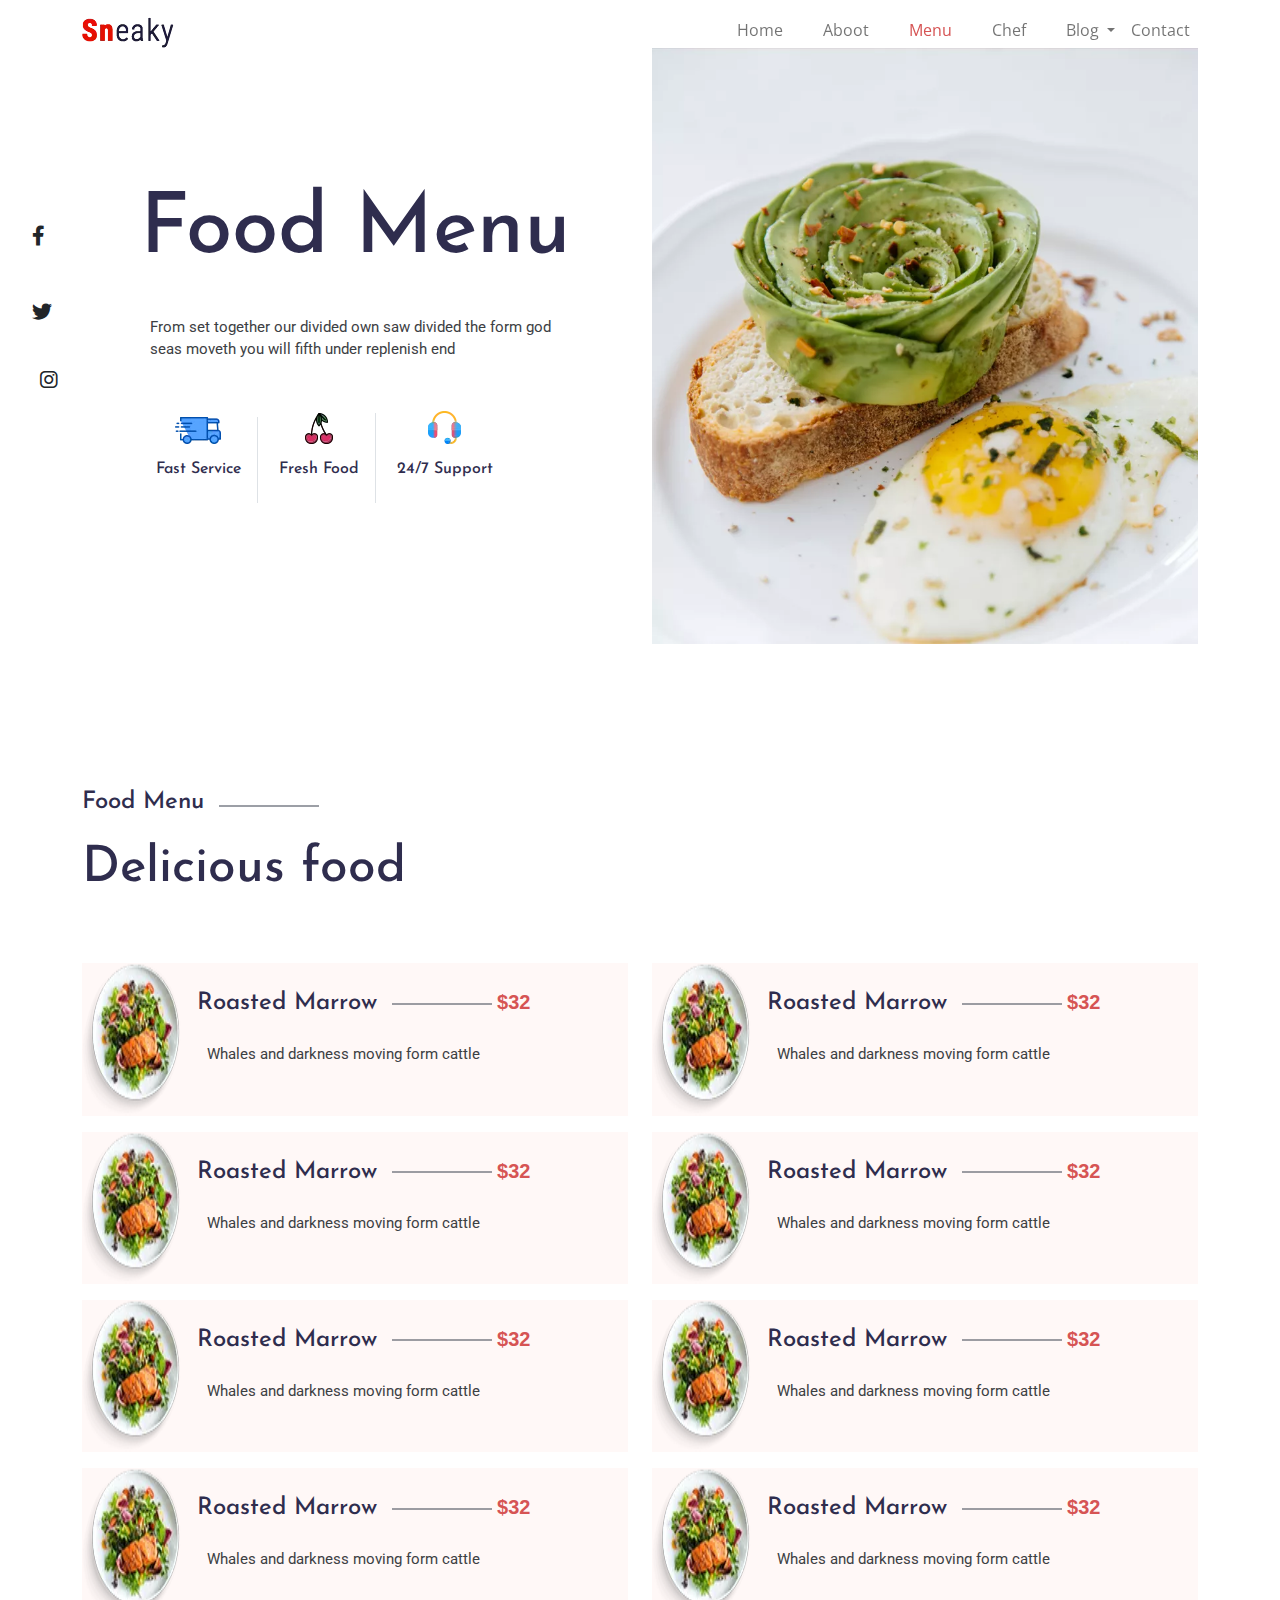
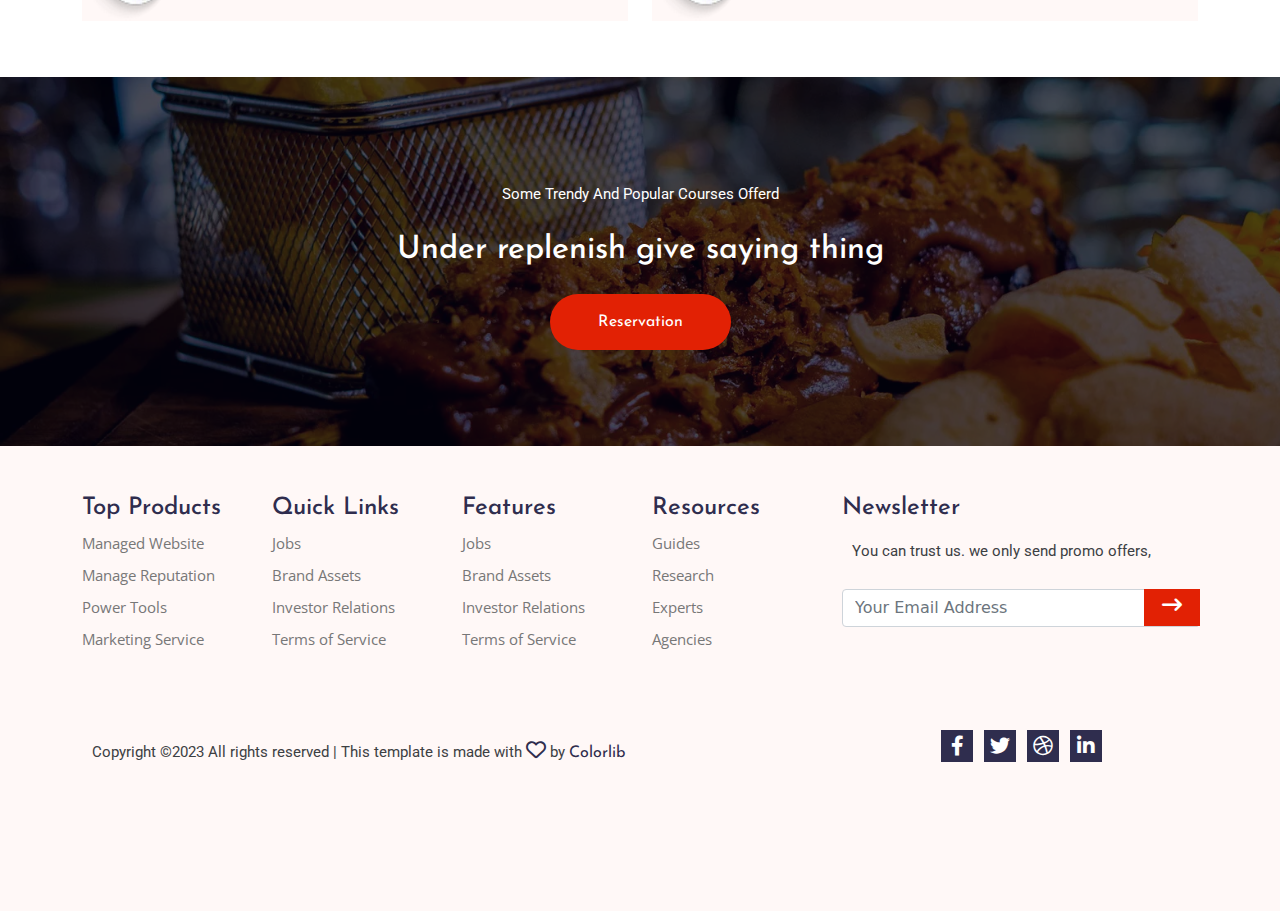
<file: menu.html>
<!DOCTYPE html>
<html lang="en">
<head>
    <meta charset="UTF-8">
    <meta name="viewport" content="width=device-width, initial-scale=1.0">
    <style>
         @import url("https://fonts.googleapis.com/css2?family=Alegreya+SC&family=Cairo:wght@200&family=Dancing+Script&family=Dosis:wght@200;300;400;500;700;800&family=Josefin+Sans:ital,wght@0,400;0,500;0,700;1,400;1,500;1,600;1,700&family=Raleway:ital,wght@0,100;0,300;0,500;0,600;1,900&family=Roboto:ital,wght@0,300;0,700;0,900;1,100;1,300;1,500&family=Work+Sans:ital,wght@0,600;0,800;0,900;1,900&display=swap");
      @import url('https://fonts.googleapis.com/css2?family=Alegreya+SC&family=Cairo:wght@200&family=Dancing+Script&family=Dosis:wght@200;300;400;500;700;800&family=Josefin+Sans:ital,wght@0,400;0,500;0,700;1,400;1,500;1,600;1,700&family=Open+Sans:ital,wght@0,300;0,400;0,500;1,300;1,400&family=Raleway:ital,wght@0,100;0,300;0,500;0,600;1,900&family=Roboto:ital,wght@0,300;0,700;0,900;1,100;1,300;1,500&family=Work+Sans:ital,wght@0,600;0,800;0,900;1,900&display=swap');
    </style>
    <link rel="icon" href="assets/img/arth.jpg" type="image/png">
    <!-- -Bootstrap 5.3-->
    <link rel="stylesheet" href="assets/css/bootstrap.min.css" />
    <!-- fontawesom 6.4-->
    <link rel="stylesheet" href="assets/css/all.min.css" />
    <!-- custom css-->
    <link rel="stylesheet" href="assets/css/style.css" />
   
    <title>Sneaky</title>
</head>
<body>
      <!--start navbar-->
    <div class="area fixed-top ">
        <nav class="navbar navbar-expand-lg bg-body-tertiary ">
          <div class="container">
            <img src="assets/img/logo.png.webp" alt="log " class="img-fluid" />
            <button
              class="navbar-toggler"
              type="button"
              data-bs-toggle="collapse"
              data-bs-target="#navbarSupportedContent"
              aria-controls="navbarSupportedContent"
              aria-expanded="false"
              aria-label="Toggle navigation"
            >
              <span class="navbar-toggler-icon"></span>
            </button>
            <div class="collapse navbar-collapse" id="navbarSupportedContent">
              <ul class="navbar-nav ms-auto mb-2 mb-lg-0">
                <li class="nav-item pe-4">
                  <a class="nav-link " aria-current="page" href="#">Home</a>
                </li>
                <li class="nav-item pe-4">
                  <a class="nav-link" href="about.html">Aboot</a>
                </li>
                <li class="nav-item pe-4">
                  <a class="nav-link active" href="menu.html">Menu</a>
                </li>
    
                <li class="nav-item pe-4">
                  <a class="nav-link" href="chef.html">Chef</a>
                </li>
                <li class="nav-item dropdown">
                  <a
                    class="nav-link dropdown-toggle"
                    href="#"
                    role="button"
                    data-bs-toggle="dropdown"
                    aria-expanded="false"
                  >
                    Blog
                  </a>
                  <ul class="dropdown-menu">
                    <li><a class="dropdown-item" href="single.html">Blog Single</a></li>
                    <li><a class="dropdown-item" href="detalis.html">Blog Details</a></li>
                   
                  </ul>
                </li>
    
                <li class="nav-item">
                  <a class="nav-link" href="contact.html">Contact</a>
                </li>
              </ul>
            </div>
          </div>
        </nav>
  
  </div>
  <!--end navbar-->
   <!--start header-->
   <header id="header" class="header py-5  position-relative">
    <div class="d-flex flex-column icons py-0  ">
      <i class="fa-brands fa-facebook-f py-2"></i>
      <i class="fa-brands fa-twitter py-5"></i>
      <i class="fa-brands fa-instagram ps-2 "></i>
    </div>  
    <div class="container">
       
      <div class="row">
       
      <div class="col-md-6 d-grid justify-content-center align-content-center ">
        <div class="contant py-3 ">
          <h1 class=" ">Food Menu</h1>
        </div>
        <p>From set together our divided own saw divided the form god <br class="d-none d-xl-block"> 
            seas moveth you will fifth under replenish end</p>
        <div class="adva py-4">
          <div class="d-inline-block border-end border-1 " >
          <img
            src="assets/img/fas-service-icon.png.webp"
            alt="service1"
            class="img-fluid md-2 d-block m-auto"
          />
          <h3 class="fs-6  d-block  p-3 ">Fast Service</h3>
        </div>
         <div class="d-inline-block border-end border-1  ">
          <img
            src="assets/img/fresh-food-icon.png.webp"
            alt="fresh"
            class="img-fluid md-2  d-block m-auto"
          />
          <h3 class="fs-6 d-block p-3 ">Fresh Food</h3>
        </div>
        <div class="d-inline-block ">
          <img
            src="assets/img/support-icon.png.webp"
            alt="support"
            class="img-fluid md-2 d-block m-auto"
          />
          <h3 class="fs-6 p-3 d-block">24/7 Support
          </h3>
        </div>
      </div>
      </div>
      <div class="col-md-6 ">
        <img src="assets/img/hero-banner1.png.webp" class="img-fluid w-100 d-block" alt=".banner1">
      </div>
</div>
</div>
  </header>
  <!--end header-->
   <!-- start Menu-->
   <div class="menu py-5 ">
    <div class="container">
      <div class="menu-cont py-5">
      <div class="title ">
        <h4 class="textcolor ">Food Menu</h4>
      </div>
      <h2>Delicious food</h2>
    </div>
      <div class="row ">
        <div class="col-lg-6 trean   py-2">
          <div class="d-flex food"> 
            <img src="assets/img/food1.png.webp" alt="dish1" class="img-fluid">
       
          <div class="food-contant py-4 px-3 d-flex ">
            <div class="tatile ">
            <h4 class="title">Roasted Marrow</h4>
            <span class="price-tag  ">$32</span>
            <p>Whales and darkness moving form cattle</p>
           
          </div>
      
        </div>
            
          
          </div>
      </div>
       <div class="col-lg-6 trean   py-2">
        <div class="d-flex food"> 
          <img src="assets/img/food1.png.webp" alt="dish1" class="img-fluid">
     
        <div class="food-contant py-4 px-3 d-flex ">
          <div class="tatile ">
          <h4 class="title">Roasted Marrow</h4>
          <span class="price-tag  ">$32</span>
          <p>Whales and darkness moving form cattle</p>
        </div>
    
      </div>
          
        
        </div>
       </div>
        <div class="col-lg-6 trean  py-2">
      <div class="d-flex food"> 
        <img src="assets/img/food1.png.webp" alt="dish1" class="img-fluid">
   
      <div class="food-contant py-4 px-3 d-flex ">
        <div class="tatile ">
        <h4 class="title">Roasted Marrow</h4>
        <span class="price-tag  ">$32</span>
        <p>Whales and darkness moving form cattle</p>
      </div>
  
    </div>
        
      
      </div>
    
        </div>
        <div class="col-lg-6 trean   py-2">
    <div class="d-flex food"> 
      <img src="assets/img/food1.png.webp" alt="dish1" class="img-fluid">
 
    <div class="food-contant py-4 px-3 d-flex ">
      <div class="tatile ">
      <h4 class="title">Roasted Marrow</h4>
      <span class="price-tag  ">$32</span>
      <p>Whales and darkness moving form cattle</p>
    </div>

  </div>
      
    
    </div>
    




  
         </div>
         <div class="col-lg-6 trean   py-2">
  <div class="d-flex food"> 
    <img src="assets/img/food1.png.webp" alt="dish1" class="img-fluid">

  <div class="food-contant py-4 px-3 d-flex ">
    <div class="tatile ">
    <h4 class="title">Roasted Marrow</h4>
    <span class="price-tag  ">$32</span>
    <p>Whales and darkness moving form cattle</p>
  </div>

</div>
    
  
  </div>
  
         </div>
          <div class="col-lg-6 trean   py-2">
<div class="d-flex food"> 
  <img src="assets/img/food1.png.webp" alt="dish1" class="img-fluid">

<div class="food-contant py-4 px-3 d-flex ">
  <div class="tatile ">
  <h4 class="title">Roasted Marrow</h4>
  <span class="price-tag  ">$32</span>
  <p>Whales and darkness moving form cattle</p>
</div>

</div>
  

</div>






           </div>
          <div class="col-lg-6 trean   py-2">
<div class="d-flex food"> 
<img src="assets/img/food1.png.webp" alt="dish1" class="img-fluid">

<div class="food-contant py-4 px-3 d-flex ">
<div class="tatile ">
<h4 class="title">Roasted Marrow</h4>
<span class="price-tag  ">$32</span>
<p>Whales and darkness moving form cattle</p>
</div>

</div>


</div>

            </div>
           <div class="col-lg-6 trean    py-2">
<div class="d-flex food"> 
<img src="assets/img/food1.png.webp" alt="dish1" class="img-fluid">

<div class="food-contant py-4 px-3 d-flex ">
<div class="tatile ">
<h4 class="title">Roasted Marrow</h4>
<span class="price-tag  ">$32</span>
<p>Whales and darkness moving form cattle</p>
</div>

</div>

</div>

</div>
</div>
</div>
   </div>
   <!-- end Menu-->
    <!-- start Under -->
    <div class="Under py-5 ">
        <div class="under-con  text-center py-5">
          <p class="text-white"> Some Trendy And Popular Courses Offerd</p>
          <h2 class="fs-2 text-white pb-3">Under replenish give saying thing</h2>
          <a href="#" class="but border-0 text-decoration-none text-white px-5 py-3">Reservation</a>
         
          </div>
          </div>
        <!-- end Under -->
         <!--start footer-->
       <footer class="footer py-5">
        <div class="container">
          <div class="row ">
            <div class="col-md-2  col-sm-4">
              <h4>Top Products</h4>
           <ul>
            <li> <a href="#" >Managed Website</a></li>
            <li> <a href="#" >Manage Reputation</a></li>
            <li><a href="#">Power Tools</a></li>
            <li><a href="#">Marketing Service</a></li>
           </ul>
            </div>
            <div class="col-md-2  col-sm-4 ">
              <h4>Quick Links</h4>
              <ul>
                <li><a href="#">Jobs</a></li>
                <li><a href="#">Brand Assets</a></li>
                <li><a href="#">Investor Relations</a></li>
                <li><a href="#">Terms of Service</a></li>
                </ul>
            </div>
            <div class="col-md-2   col-sm-6">
              <h4>Features</h4>
              <ul>
                <li><a href="#">Jobs</a></li>
                <li><a href="#">Brand Assets</a></li>
                <li><a href="#">Investor Relations</a></li>
                <li><a href="#">Terms of Service</a></li>
                </ul>
            </div>
            <div class="col-md-2 col-sm-4 ">
              <h4>Resources</h4>
              <ul>
                <li><a href="#">Guides</a></li>
                <li><a href="#">Research</a></li>
                <li><a href="#">Experts</a></li>
                <li><a href="#">Agencies</a></li>
                </ul>

            </div>
            <div class="col-md-4 col-sm-12 ">
              <h4>Newsletter</h4>
              <p>You can trust us. we only send promo offers,</p>
              <div class="form-wrap" >
                <div class="input-group position-relative">
                <input type="email" class="form-control " name="EMAIL" placeholder="Your Email Address " >
               <a class="text-decoration-none position-absolute  but-long"> <i class="fa-solid fa-arrow-right-long text-white"></i></a>  
                </div>  
                </div>
                

            </div>
          
          </div>
          <div class="row py-5">
            <div class="col-md-8 py-4">
              <p>Copyright ©2023 All rights reserved | This template is made with 
               <i class="fa-regular fa-heart"></i> by <a href="https://colorlib.com" class="text-decoration-none textcolor" target="_blank">Colorlib</a></p>
                
            </div>
            <div class=" col-md-4 py-4 ">
              <div class=" d-flex justify-content-center align-items-center ">
                <i class="fa-brands fa-facebook-f text-white footer-icon  me-2"></i> 
                <i class="fa-brands fa-twitter text-white  footer-icon me-2"></i>
                <i class="fa-brands fa-dribbble   text-white  footer-icon me-2"></i>
                <i class="fa-brands fa-linkedin-in  text-white  footer-icon "></i>
               </div>
             
            </div>
          </div>
        </div>
      
      </footer>
      <!--end footer-->
       <!-- -Bootstrap 5.3-->
    <script src="assets/js/bootstrap.bundle.min.js"></script> 

    
</body>
</html>
</file>
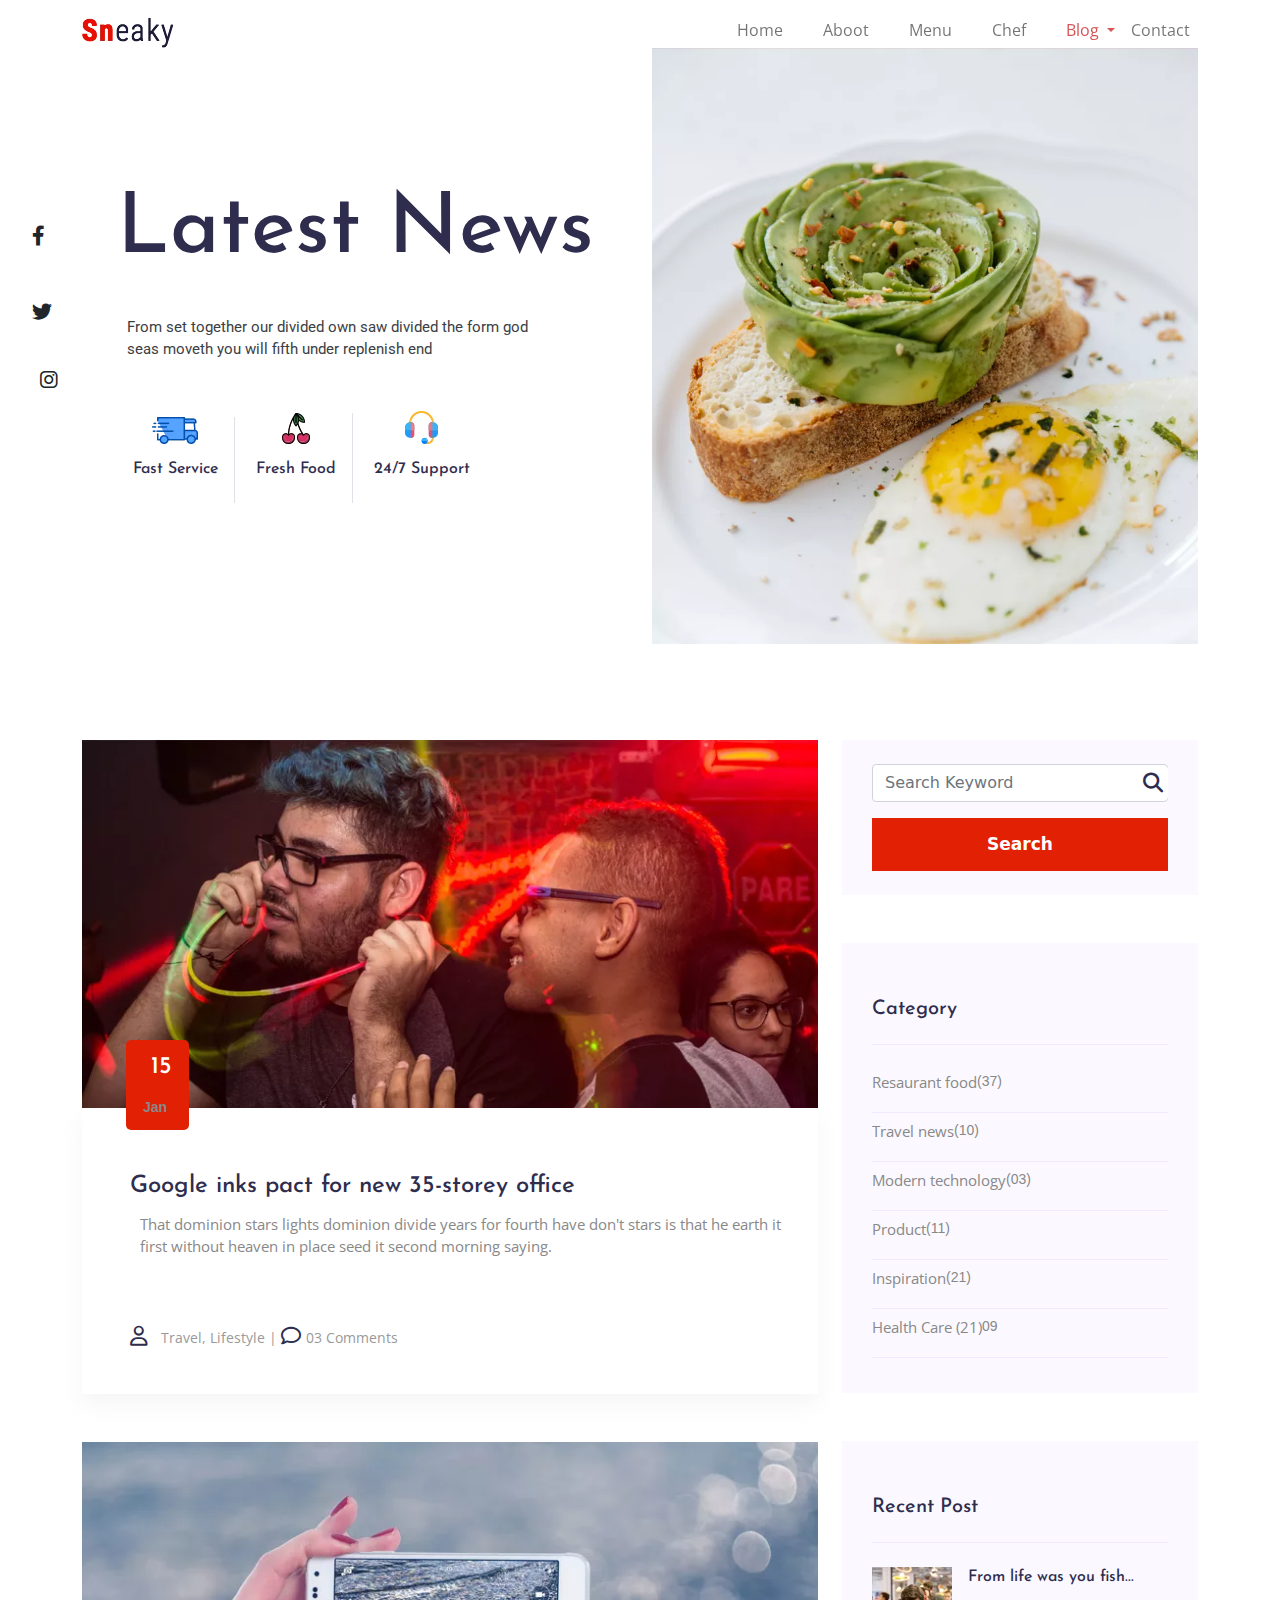
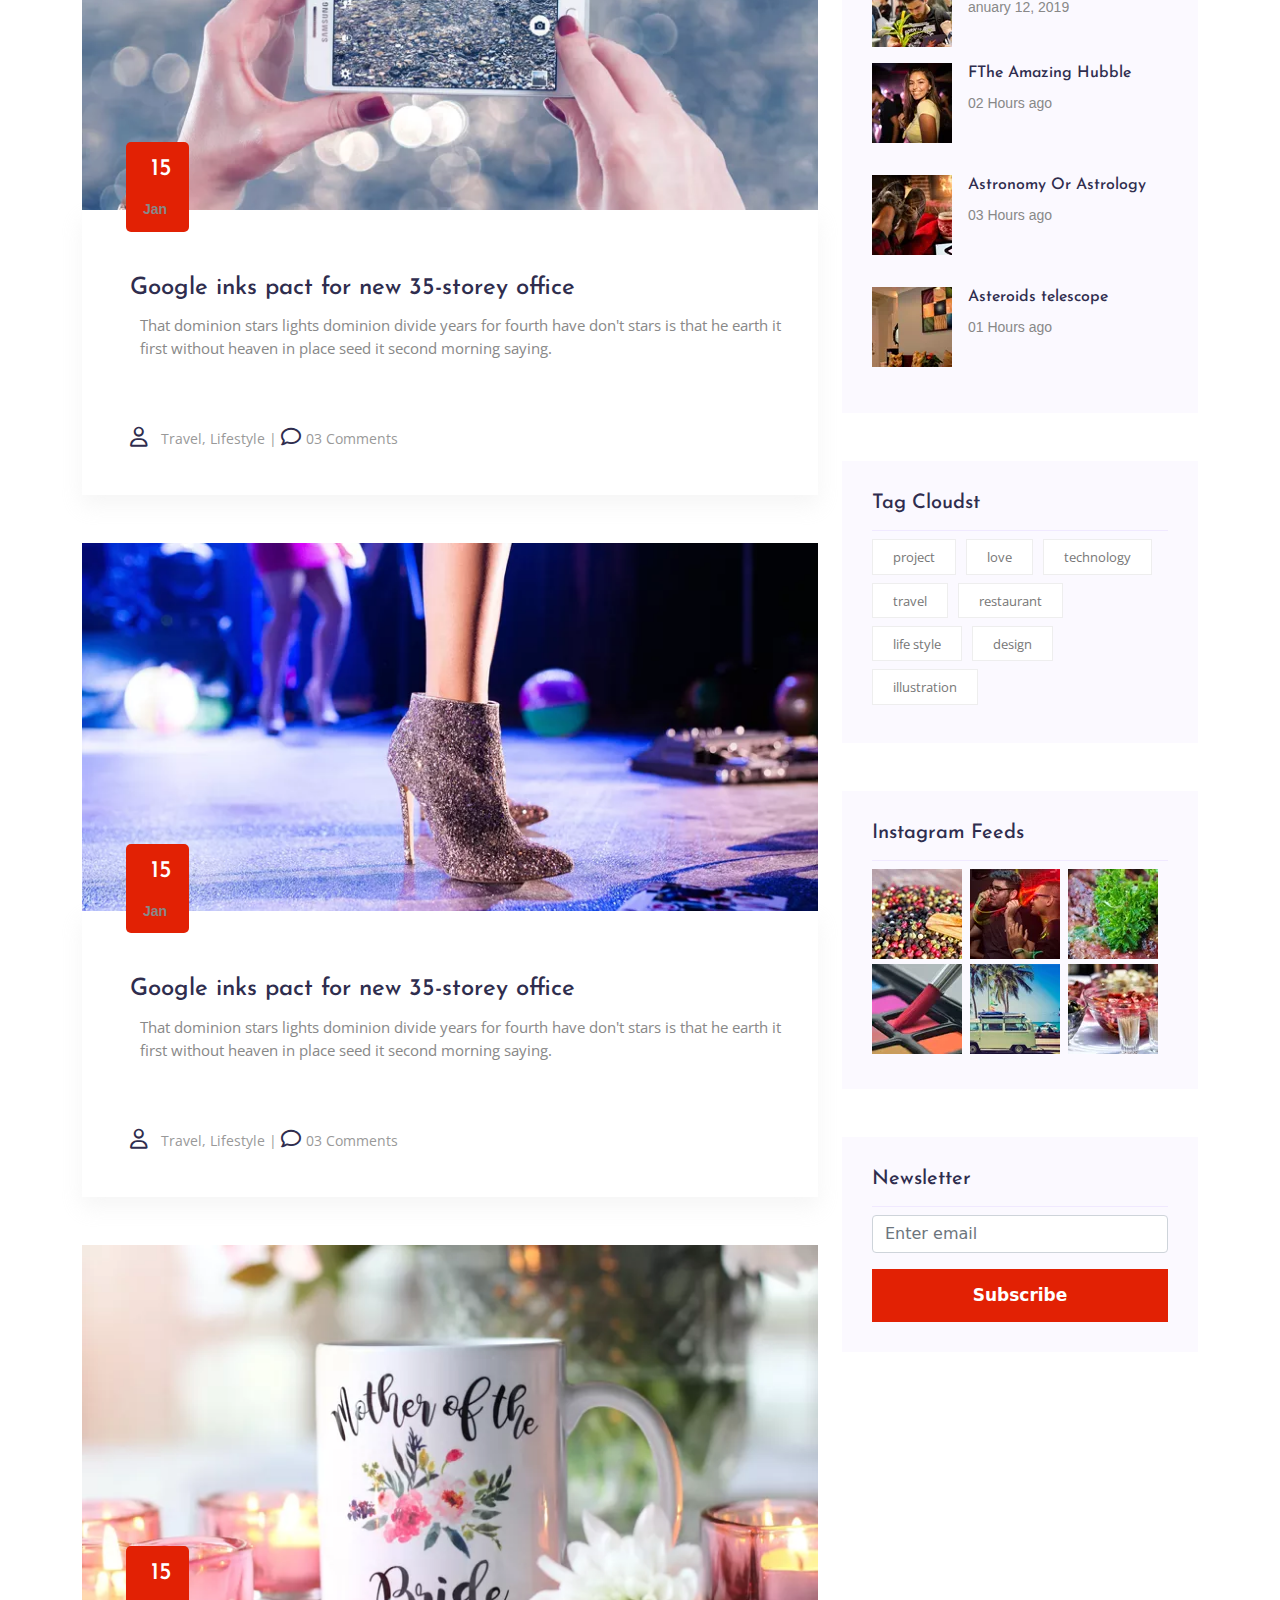
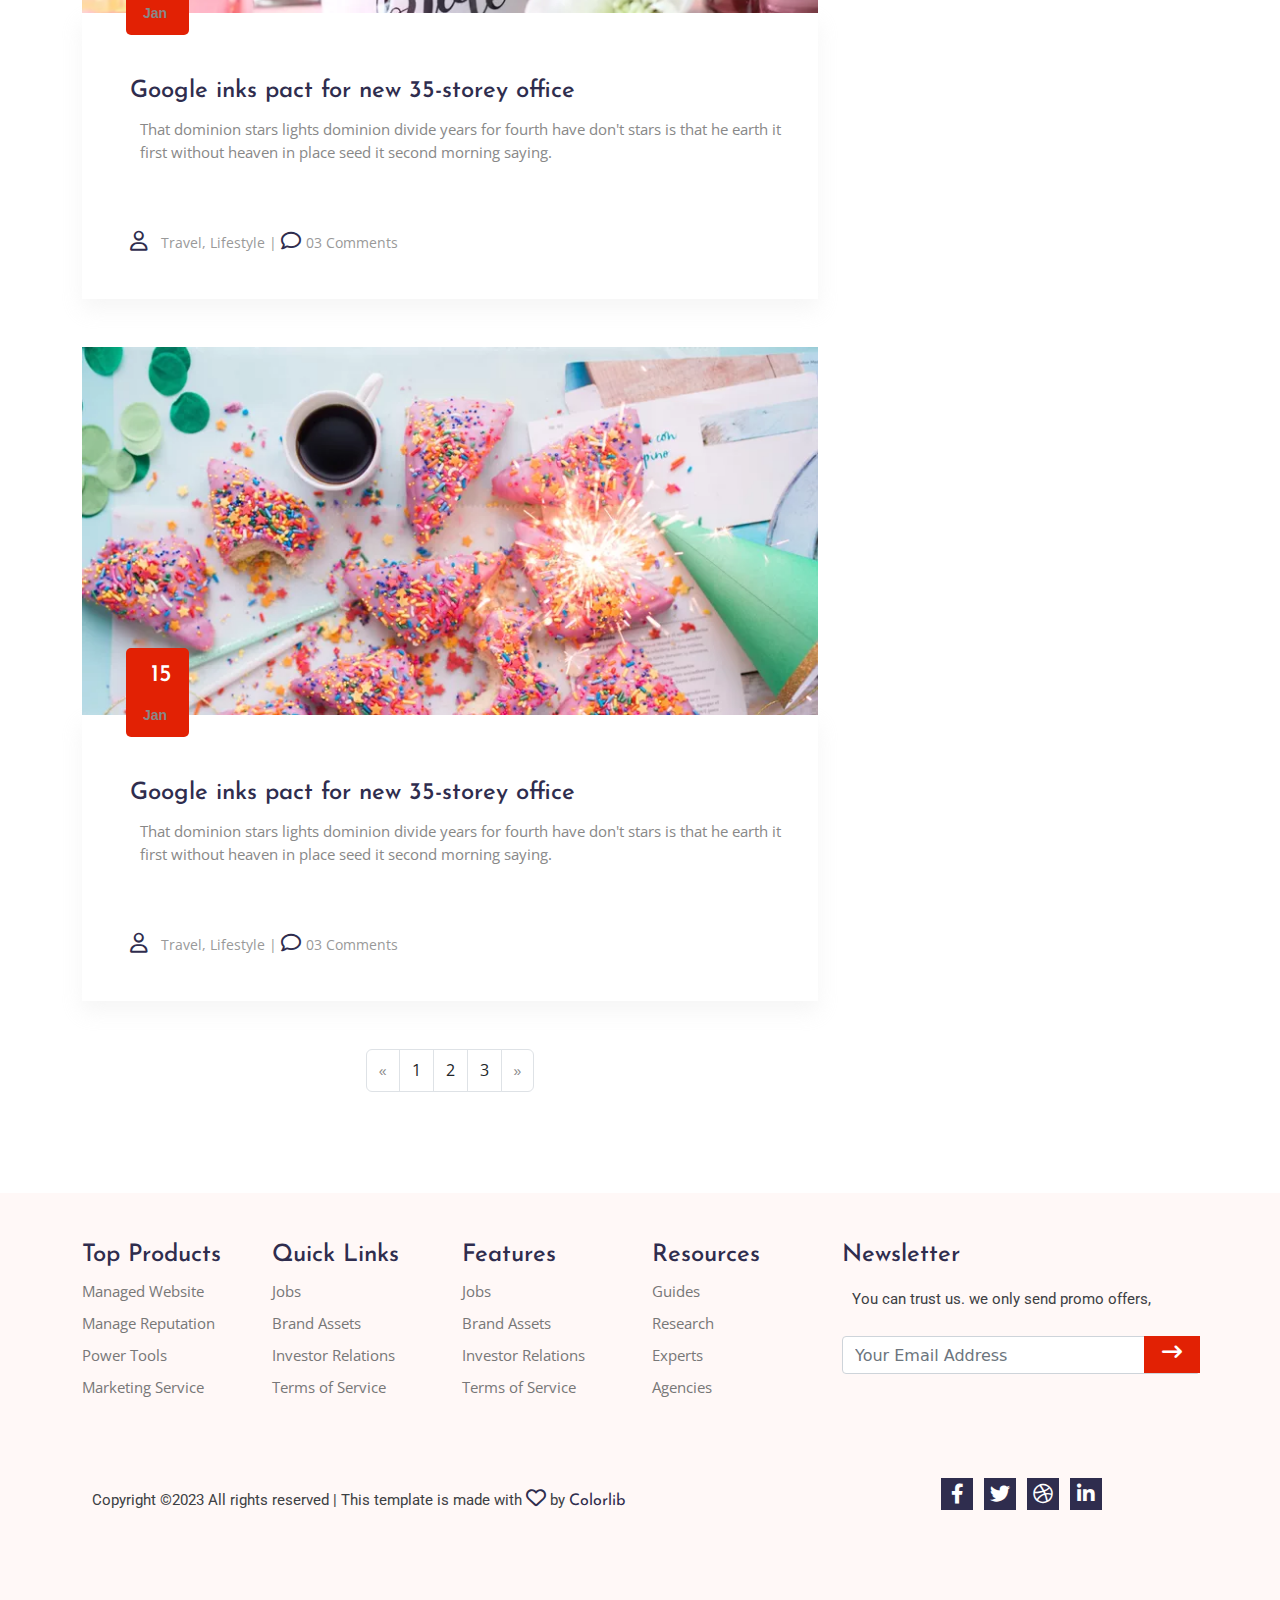
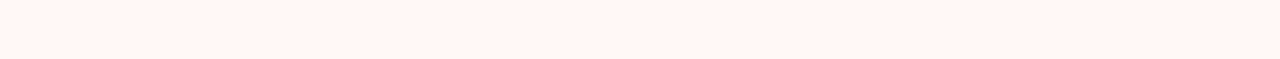
<file: single.html>
<!DOCTYPE html>
<html lang="en">
<head>
    <meta charset="UTF-8">
    <meta name="viewport" content="width=device-width, initial-scale=1.0">
    <style>
      @import url("https://fonts.googleapis.com/css2?family=Alegreya+SC&family=Cairo:wght@200&family=Dancing+Script&family=Dosis:wght@200;300;400;500;700;800&family=Josefin+Sans:ital,wght@0,400;0,500;0,700;1,400;1,500;1,600;1,700&family=Raleway:ital,wght@0,100;0,300;0,500;0,600;1,900&family=Roboto:ital,wght@0,300;0,700;0,900;1,100;1,300;1,500&family=Work+Sans:ital,wght@0,600;0,800;0,900;1,900&display=swap");
      @import url('https://fonts.googleapis.com/css2?family=Alegreya+SC&family=Cairo:wght@200&family=Dancing+Script&family=Dosis:wght@200;300;400;500;700;800&family=Josefin+Sans:ital,wght@0,400;0,500;0,700;1,400;1,500;1,600;1,700&family=Open+Sans:ital,wght@0,300;0,400;0,500;1,300;1,400&family=Raleway:ital,wght@0,100;0,300;0,500;0,600;1,900&family=Roboto:ital,wght@0,300;0,700;0,900;1,100;1,300;1,500&family=Work+Sans:ital,wght@0,600;0,800;0,900;1,900&display=swap');
      
    </style>
    <link rel="icon" href="assets/img/arth.jpg" type="image/png">
    <!-- -Bootstrap 5.3-->
    <link rel="stylesheet" href="assets/css/bootstrap.min.css" />
    <!-- fontawesom 6.4-->
    <link rel="stylesheet" href="assets/css/all.min.css" />
    <!-- custom css-->
    <link rel="stylesheet" href="assets/css/style.css" />
   
    <title>Sneaky</title>
</head>
<body>
    <!--start navbar-->
    <div class="area fixed-top ">
        <nav class="navbar navbar-expand-lg bg-body-tertiary ">
          <div class="container">
            <img src="assets/img/logo.png.webp" alt="log " class="img-fluid" />
            <button
              class="navbar-toggler"
              type="button"
              data-bs-toggle="collapse"
              data-bs-target="#navbarSupportedContent"
              aria-controls="navbarSupportedContent"
              aria-expanded="false"
              aria-label="Toggle navigation"
            >
              <span class="navbar-toggler-icon"></span>
            </button>
            <div class="collapse navbar-collapse" id="navbarSupportedContent">
              <ul class="navbar-nav ms-auto mb-2 mb-lg-0">
                <li class="nav-item pe-4">
                  <a class="nav-link " aria-current="page" href="index.html">Home</a>
                </li>
                <li class="nav-item pe-4">
                  <a class="nav-link " href="about.html">Aboot</a>
                </li>
                <li class="nav-item pe-4">
                  <a class="nav-link" href="menu.html">Menu</a>
                </li>
    
                <li class="nav-item pe-4">
                  <a class="nav-link" href="chef.html">Chef</a>
                </li>
                <li class="nav-item dropdown">
                  <a
                    class="nav-link dropdown-toggle active "
                    href="#"
                    role="button"
                    data-bs-toggle="dropdown"
                    aria-expanded="false"
                  >
                    Blog
                  </a>
                  <ul class="dropdown-menu">
                    <li><a class="dropdown-item" href="single.html">Blog Single</a></li>
                    <li><a class="dropdown-item" href="detalis.html">Blog Details</a></li>
                   
                  </ul>
                </li>
    
                <li class="nav-item">
                  <a class="nav-link" href="contact.html">Contact</a>
                </li>
              </ul>
            </div>
          </div>
        </nav>
    </div>
      <!--end navbar-->
       <!--start header-->
       <header id="header" class="header py-5  position-relative">
        <div class="d-flex flex-column icons py-0  ">
          <i class="fa-brands fa-facebook-f py-2"></i>
          <i class="fa-brands fa-twitter py-5"></i>
          <i class="fa-brands fa-instagram ps-2 "></i>
        </div>  
        <div class="container">
           
          <div class="row">
           
          <div class="col-md-6 d-grid justify-content-center align-content-center ">
            <div class="contant py-3 ">
              <h1 class=" ">Latest News</h1>
            </div>
            <p>From set together our divided own saw divided the form god <br class="d-none d-xl-block"> 
                seas moveth you will fifth under replenish end</p>
            <div class="adva py-4">
              <div class="d-inline-block border-end border-1 " >
              <img
                src="assets/img/fas-service-icon.png.webp"
                alt="service1"
                class="img-fluid md-2 d-block m-auto"
              />
              <h3 class="fs-6  d-block  p-3 ">Fast Service</h3>
            </div>
             <div class="d-inline-block border-end border-1  ">
              <img
                src="assets/img/fresh-food-icon.png.webp"
                alt="fresh"
                class="img-fluid md-2  d-block m-auto"
              />
              <h3 class="fs-6 d-block p-3 ">Fresh Food</h3>
            </div>
            <div class="d-inline-block ">
              <img
                src="assets/img/support-icon.png.webp"
                alt="support"
                class="img-fluid md-2 d-block m-auto"
              />
              <h3 class="fs-6 p-3 d-block">24/7 Support
              </h3>
            </div>
          </div>
          </div>
          <div class="col-md-6 ">
            <img src="assets/img/hero-banner1.png.webp" class="img-fluid w-100 d-block" alt=".banner1">
          </div>
    </div>
    </div>
      </header>
      <!--end header-->
      <!--start blog -->
      <div class="blog py-5">
        <div class="container"> 
       <div class="row">
        <div class="col-md-8 ">
                <div class="blog-img">
                    <img src="assets/img/m-blog-1.jpg.webp" alt="blog1" class="img-fluid ">
                </div>
                <div class="blog-item position-relative">
                    <a class="data-item text-decoration-none position-absolute  "> 
                        <h3 class="fs-4 ms-2 py-1 text-white">15</h3>
                        <span >Jan</span>
                    </a>
                </div>
                <div class="google-info ">
                    <a class="d-inline-block text-decoration-none " href="single-blog.html">
                        <h2 class="fs-4 py-4 pb-0 ms-5 ">Google inks pact for new 35-storey office</h2>
                        </a>
                        <p class="ms-5 py-1 ">That dominion stars lights dominion divide years for fourth have don't stars is that he earth it 
                        first without heaven in place seed it second morning saying.     </p>
                        <div class="google-link">
                            <a class="text-decoration-none ms-5 "> <i class="fa-regular fa-user py-5 me-2"></i></a>
                            <span> Travel, Lifestyle   | </span>
                            <a class="text-decoration-none"><i class="fa-regular fa-comment"></i></a>
                            <span> 03 Comments</span>
                        </div>
                </div>
                <div class="big-img pt-5">
                  <img src="assets/img/m-blog-2.jpg.webp" alt="blog 2" class="img-fluid ">
                  </div>
                  <div class="blog-item position-relative">
                    <a class="data-item text-decoration-none position-absolute  "> 
                      <h3 class="fs-4 ms-2 py-1 text-white">15</h3>
                      <span >Jan</span>
                  </a>
                  </div>
                  <div class="google-info p-0 ">
                    <a class="d-inline-block text-decoration-none " href="single-blog.html">
                        <h2 class="fs-4 py-4 pb-0 ms-5 ">Google inks pact for new 35-storey office</h2>
                        </a>
                        <p class="ms-5 py-1 ">That dominion stars lights dominion divide years for fourth have don't stars is that he earth it 
                        first without heaven in place seed it second morning saying.     </p>
                        <div class="google-link">
                            <a class="text-decoration-none ms-5 "> <i class="fa-regular fa-user py-5 me-2"></i></a>
                            <span> Travel, Lifestyle   | </span>
                            <a class="text-decoration-none"><i class="fa-regular fa-comment"></i></a>
                            <span> 03 Comments</span>
                        </div>
                </div>
                <div class="big-img pt-5">
                  <img src="assets/img/m-blog-3.jpg.webp" alt="blog 2" class="img-fluid ">
                  </div>
                  <div class="blog-item position-relative">
                    <a class="data-item text-decoration-none position-absolute  "> 
                      <h3 class="fs-4 ms-2 py-1 text-white">15</h3>
                      <span >Jan</span>
                  </a>

                  </div>
                  <div class="google-info p-0 ">
                    <a class="d-inline-block text-decoration-none " href="single-blog.html">
                        <h2 class="fs-4 py-4 pb-0 ms-5 ">Google inks pact for new 35-storey office</h2>
                        </a>
                        <p class="ms-5 py-1 ">That dominion stars lights dominion divide years for fourth have don't stars is that he earth it 
                        first without heaven in place seed it second morning saying.     </p>
                        <div class="google-link">
                            <a class="text-decoration-none ms-5 "> <i class="fa-regular fa-user py-5 me-2"></i></a>
                            <span> Travel, Lifestyle   | </span>
                            <a class="text-decoration-none"><i class="fa-regular fa-comment"></i></a>
                            <span> 03 Comments</span>
                        </div>
                     </div>
                     <div class="big-img pt-5">
                      <img src="assets/img/m-blog-4.jpg.webp" alt="blog 4" class="img-fluid ">
                      </div>
                      <div class="blog-item position-relative">
                        <a class="data-item text-decoration-none position-absolute  "> 
                          <h3 class="fs-4 ms-2 py-1 text-white">15</h3>
                          <span >Jan</span>
                      </a>
                      </div> 
                      <div class="google-info p-0 ">
                        <a class="d-inline-block text-decoration-none " href="single-blog.html">
                            <h2 class="fs-4 py-4 pb-0 ms-5 ">Google inks pact for new 35-storey office</h2>
                            </a>
                            <p class="ms-5 py-1 ">That dominion stars lights dominion divide years for fourth have don't stars is that he earth it 
                            first without heaven in place seed it second morning saying.     </p>
                            <div class="google-link">
                                <a class="text-decoration-none ms-5 "> <i class="fa-regular fa-user py-5 me-2"></i></a>
                                <span> Travel, Lifestyle   | </span>
                                <a class="text-decoration-none"><i class="fa-regular fa-comment"></i></a>
                                <span> 03 Comments</span>
                            </div>
                    </div>
                    <div class="big-img pt-5">
                      <img src="assets/img/m-blog-5.jpg.webp" alt="blog 5" class="img-fluid ">
                      </div>
                      <div class="blog-item position-relative">
                        <a class="data-item text-decoration-none position-absolute  "> 
                            <h3 class="fs-4 ms-2 py-1 text-white">15</h3>
                            <span >Jan</span>
                        </a>
                    </div>
                    <div class="google-info p-0 ">
                      <a class="d-inline-block text-decoration-none " href="single-blog.html">
                          <h2 class="fs-4 py-4 pb-0 ms-5 ">Google inks pact for new 35-storey office</h2>
                          </a>
                          <p class="ms-5 py-1 ">That dominion stars lights dominion divide years for fourth have don't stars is that he earth it 
                          first without heaven in place seed it second morning saying.     </p>
                          <div class="google-link">
                              <a class="text-decoration-none ms-5 "> <i class="fa-regular fa-user py-5 me-2"></i></a>
                              <span> Travel, Lifestyle   | </span>
                              <a class="text-decoration-none"><i class="fa-regular fa-comment"></i></a>
                              <span> 03 Comments</span>
                          </div>
                  </div>
                  <nav aria-label="Page navigation example" class="justify-content-center d-flex  py-5">
                    <ul class="pagination">
                      <li class="page-item">
                        <a class="page-link text-dark" href="#" aria-label="Previous">
                          <span aria-hidden="true">&laquo;</span>
                        </a>
                      </li>
                      <li class="page-item"><a class="page-link text-dark" href="#">1</a></li>
                      <li class="page-item"><a class="page-link text-dark" href="#">2</a></li>
                      <li class="page-item"><a class="page-link text-dark" href="#">3</a></li>
                      <li class="page-item">
                        <a class="page-link text-dark" href="#" aria-label="Next">
                          <span aria-hidden="true">&raquo;</span>
                        </a>
                      </li>
                    </ul>
                  </nav> 
                  



               
                 
                  
         </div>
         <div class="col-md-4">
         <div class="blog-right">

         <div class="blog-right-searsh py-4">
         <form action="#">
         <div class="searsh-group">
        <input type="text" class="form-control" placeholder="Search Keyword" fdprocessedid="9bclys">
         <div class=" position-relative"> 
         <button class="position-absolute   searsh-icon" type="button" fdprocessedid="8rj879"><i class="fa-solid fa-magnifying-glass"></i>
        </button>
        <button class=" srearsh-but rounded-0 border-0 w-100 mt-3" type="submit" fdprocessedid="9asmm">Search</button>
         </div>
        </div>
         </form>

         </div>
         <div class="Clouds  mt-5 ">
        <div class="clouds-title py-4">
          <h4>Category</h4>
        </div>
         <div class="data-clouds   ">
          <ul>
            <li> <a href="#" class="d-flex pb-0">
              <p class="p-0">Resaurant food</p>
              <span >(37)</span>
             </a></li>
             <li> <a href="#" class="d-flex pb-0">
              <p class="p-0">Travel news </p>
              <span >(10)</span>
             </a></li> 
             <li> <a href="#" class="d-flex pb-0">
              <p class="p-0">Modern technology </p>
              <span >(03)</span>
             </a></li> 
             <li> <a href="#" class="d-flex pb-0">
              <p class="p-0">Product </p>
              <span >(11)</span>
             </a></li> 
             <li> <a href="#" class="d-flex pb-0">
              <p class="p-0">Inspiration </p>
              <span >(21)</span>
             </a></li> 
             <li> <a href="#" class="d-flex pb-0">
              <p class="p-0">Health Care (21) </p>
              <span >09</span>
             </a></li> 


          </ul>
         </div>
      
         </div>
         <div class="Recent-Post mt-5 ">
          <div class="recent-title py-4">
            <h4>Recent Post</h4>
          </div>
          <div class="data-recent">
            <div class="post-item d-flex">
              <div class="post-item-img">
                <img src="assets/img/post1.jpg.webp" alt="post1" class="img-fluid">

              </div>
              <div class="post-item-cont " >
                <a href="# " class="text-decoration-none">
                  <h4 class=" ms-3">From life was you fish...</h4>
                
                  </a>
                  <span class="ms-3">anuary 12, 2019</span>
              </div>

            </div>
            <div class="post-item d-flex py-3">
              <div class="post-item-img">
                <img src="assets/img/post2.jpg.webp" alt="post2" class="img-fluid">

              </div>
              <div class="post-item-cont " >
                <a href="# " class="text-decoration-none">
                  <h4 class=" ms-3">FThe Amazing Hubble</h4>
                  </a>
                  <span class="ms-3">02 Hours ago</span>
              </div>

            </div>
            <div class="post-item d-flex py-3">
              <div class="post-item-img">
                <img src="assets/img/post3.jpg.webp" alt="post3" class="img-fluid">

              </div>
              <div class="post-item-cont " >
                <a href="# " class="text-decoration-none">
                  <h4 class=" ms-3">Astronomy Or Astrology</h4>
                  </a>
                  <span class="ms-3">03 Hours ago</span> 
              </div>

            </div>
            <div class="post-item d-flex py-3">
              <div class="post-item-img">
                <img src="assets/img/post4.jpg.webp" alt="post4" class="img-fluid">

              </div>
              <div class="post-item-cont " >
                <a href="# " class="text-decoration-none">
                  <h4 class=" ms-3">Asteroids telescope</h4>
                  </a>
                  <span class="ms-3">01 Hours ago</span>
              </div>

            </div>

          </div>
          </div>
          <div class="Tag-Clouds mt-5">
            <div class="tag-clouds-title">
              <h4>Tag Cloudst</h4>
            </div>
            <div class="list-tag-clouds">
              <ul>
                <li ><a href="#">project</a></li>
                <li>  <a href="#">love</a> </li>
                <li> <a href="#">technology</a> </li>
                <li> <a href="#">travel</a> </li>
                <li>  <a href="#">restaurant</a>  </li>
                <li><a href="#">life style</a></li>
                <li> <a href="#">design</a></li>
                <li><a href="#">illustration</a> </li>
              </ul>
            </div>

          </div>
          <div class="Instagram-Feeds mt-5">
            <div class="insta-totle">
              <h4>Instagram Feeds</h4>
            </div>
            <div class="nsta-data ">
              <ul class="flex-wrap d-flex">
                <li class="me-2">   <a href="#">
                  <img class="img-fluid" src="assets/img/widget-i1.png.webp" alt=" widget1"  >
                  </a> </li>
                 <li class="me-2"> <a href="#">
                  <img class="img-fluid" src="assets/img/widget-i2.png.webp" alt=" widget2"  >
                  </a></li>
                  <li class="me-2"> <a href="#">
                    <img class="img-fluid" src="assets/img/widget-i3.png.webp" alt=" widget3"  >
                  </a></li>
                  <li class="me-2"> <a href="#">
                    <img class="img-fluid" src="assets/img/widget-i4.png.webp" alt=" widget4"  >
                  </a></li>
                  <li class="me-2"> <a href="#">
                    <img class="img-fluid" src="assets/img/widget-i5.png.webp" alt=" widget5"  >
                  </a></li>
                  <li class="me-2"> <a href="#">
                    <img class="img-fluid" src="assets/img/widget-i6.png.webp" alt=" widget6"  >
                  </a></li>
                
              </ul>

            </div>
          </div>
          <div class="Newsletter mt-5">
            <div class="newsletter-title">
              <h4>Newsletter</h4>
            </div>
            <form action="#">
              <input type="email" class="form-control" placeholder="Enter email" required="">
              <button class=" srearsh-but rounded-0 border-0 w-100 mt-3" type="submit" fdprocessedid="9asmm">Subscribe</button>

            </form>

          </div>




         </div>
           </div>
           </div>
       </div> 
      </div>
      <!--ebd blog-->
       <!--start footer-->
       <footer class="footer py-5">
        <div class="container">
          <div class="row ">
            <div class="col-md-2  col-sm-4">
              <h4>Top Products</h4>
           <ul>
            <li> <a href="#" >Managed Website</a></li>
            <li> <a href="#" >Manage Reputation</a></li>
            <li><a href="#">Power Tools</a></li>
            <li><a href="#">Marketing Service</a></li>
           </ul>
            </div>
            <div class="col-md-2  col-sm-4 ">
              <h4>Quick Links</h4>
              <ul>
                <li><a href="#">Jobs</a></li>
                <li><a href="#">Brand Assets</a></li>
                <li><a href="#">Investor Relations</a></li>
                <li><a href="#">Terms of Service</a></li>
                </ul>
            </div>
            <div class="col-md-2   col-sm-6">
              <h4>Features</h4>
              <ul>
                <li><a href="#">Jobs</a></li>
                <li><a href="#">Brand Assets</a></li>
                <li><a href="#">Investor Relations</a></li>
                <li><a href="#">Terms of Service</a></li>
                </ul>
            </div>
            <div class="col-md-2 col-sm-4 ">
              <h4>Resources</h4>
              <ul>
                <li><a href="#">Guides</a></li>
                <li><a href="#">Research</a></li>
                <li><a href="#">Experts</a></li>
                <li><a href="#">Agencies</a></li>
                </ul>

            </div>
            <div class="col-md-4 col-sm-12 ">
              <h4>Newsletter</h4>
              <p>You can trust us. we only send promo offers,</p>
              <div class="form-wrap" >
                <div class="input-group position-relative">
                <input type="email" class="form-control " name="EMAIL" placeholder="Your Email Address " >
               <a class="text-decoration-none position-absolute  but-long"> <i class="fa-solid fa-arrow-right-long text-white"></i></a>  
                </div>  
                </div>
                

            </div>
          
          </div>
          <div class="row py-5">
            <div class="col-md-8 py-4">
              <p>Copyright ©2023 All rights reserved | This template is made with 
               <i class="fa-regular fa-heart"></i> by <a href="https://colorlib.com" class="text-decoration-none textcolor" target="_blank">Colorlib</a></p>
                
            </div>
            <div class=" col-md-4 py-4 ">
              <div class=" d-flex justify-content-center align-items-center ">
                <i class="fa-brands fa-facebook-f text-white footer-icon  me-2"></i> 
                <i class="fa-brands fa-twitter text-white  footer-icon me-2"></i>
                <i class="fa-brands fa-dribbble   text-white  footer-icon me-2"></i>
                <i class="fa-brands fa-linkedin-in  text-white  footer-icon "></i>
               </div>
             
            </div>
          </div>
        </div>
      
      </footer>
      <!--end footer-->
        
      
      </body>
       <!--end blog -->
    <!-- -Bootstrap 5.3-->
    <script src="assets/js/bootstrap.bundle.min.js"></script>
</body>
</html>
</file>
<file: assets/css/style.css>
*,ul{
    list-style-type:none;
    margin:0;
    padding:0
}
ul,ul a{
    text-decoration:none
}
.about-content p,ul a{
    font-family:"Open Sans",sans-serif
}
.chef-details,.footer-icon,.form,.searsh-icon{
    text-align:center
}
:root{
    --maincolor:#d65454
}
*,::after,::before{
    box-sizing:border-box
}
h1,h2,h3,h4,h5{
    font-family:"Josefin Sans",sans-serif;
    color:#2f2d4e;
    line-height:1.2
}
p{
    font-size:15px
}
h1{
    font-size:84px
}
.icons{
    position:absolute;
    top:218px;
    left:32px;
    font-size:20px
}
.img{
    object-fit:cover;
    width:100%
}
.dropdown-item:hover,.navbar-nav .nav-link.active,.navbar-nav .nav-link:hover,.price-tag{
    color:var(--maincolor)
}
.carousel-indicators .active,.navbar.fixed-top{
    background-color:#869791
}
@media screen and (max-width:576px){
    .contant h1{
        text-align:center;
        padding:0
    }
    .adv{
        background-color:#0ff;
        flex-wrap:nowrap
    }
    .adva1{
        flex-wrap:nowrap
    }
    .button{
        display:flex;
        justify-content:center;
        align-items:center;
        padding-left:5px
    }
    .but-search{
        right:21%!important;
        top:50px!important
    }
    .Clouds h4,.Newsletter h4,.insta-totle h4,.post-item-cont h4,.recent-title h4,.tag-clouds-title h4{
        font-size:12px!important
    }
    .peploe-data{
        margin-left:0!important
    }
}
@media screen and (max-width:1000px){
    .adva,.icons{
        visibility:hidden
    }
    .icons{
        background-color:#e22104
    }
    .dish{
        flex-wrap:nowrap;
        object-fit:cover
    }
    .but-search{
        right:21%!important;
        top:34px!important
    }
    .Clouds h4,.Newsletter h4,.insta-totle h4,.post-item-cont h4,.recent-title h4,.tag-clouds-title h4{
        font-size:12px!important
    }
    .blog-right p,span{
        font-size:11px
    }
    .peploe-data span{
        margin-left:2px!important
    }
    .harvard-img{
        margin-bottom:83px!important
    }
}
@media screen and (max-width:767px){
    .about{
        padding:0!important
    }
    .contant{
        padding-bottom:0!important
    }
    h1{
        text-align:center;
        font-size:55px
    }
    .button{
        display:flex;
        justify-content:center;
        align-items:center
    }
    .dish{
        display:flex;
        justify-content:center;
        align-items:center;
        flex-wrap:nowrap
    }
    .dish img{
        width:100%
    }
    .Pizza-offer{
        background-color:#0ff;
        padding:30%;
        top:2px!important;
        right:0!important;
        width:98%!important;
        margin:3px;
        box-sizing:border-box!important
    }
    .but-search{
        top:-17px!important;
        right:28%!important
    }
    .but-long{
        left:90%!important
    }
    .blog-contant{
        width:70%
    }
    .form-control{
        margin-top:19px!important
    }
    .data-item{
        left:18px!important
    }
    .peploe-data span{
        margin-left:4px!important
    }
    .peploe-data p{
        font-size:10px!important
    }
    .harvard-img{
        margin-bottom:129px!important
    }
}
.but,.title{
    display:inline-block
}
.but{
    border:1px solid;
    border-radius:30px;
    background-color:#e22104
}
.but:hover{
    background-color:red
}
.row i{
    font-size:20px;
    color:#2f2d4e
}
.video{
    background:url(../img/play-icon.png.webp) left center no-repeat;
    margin-left:15px;
    padding:12px 5px 12px 45px!important;
    font-size:14px;
    font-weight:600;
    color:#020113
}
.dish-name,.offer{
    background-color:#fff8f7
}
.carousel-indicators{
    bottom:-50px
}
.carousel-indicators [data-bs-target]{
    height:12px;
    width:12px;
    border:1px solid;
    background-color:#d6d6d6;
    transition:opacity .2s;
    border-radius:30px
}
.carousel-inner{
    position:relative;
    overflow:hidden
}
.img{
    bottom:0;
    right:0;
    position:absolute
}
.title{
    font-size:24px;
    padding-right:115px;
    position:relative;
    margin-bottom:15px
}
.title::after{
    content:"";
    height:1px;
    min-width:100px;
    background-color:#3a414e;
    position:absolute;
    top:50%;
    right:0;
    transform:translateY(-50%)
}
.Under::after,.search::after{
    position:absolute;
    height:100%;
    z-index:-1;
    display:block;
    content:""
}
h2{
    font-size:50px
}
.about-content p{
    color:#888;
    font-size:15px
}
.star i{
    color:#ffbe0f;
    font-size:11px
}
.dish-name{
    transition:.3s;
    -webkit-transition:.3s;
    -moz-transition:.3s;
    -ms-transition:.3s;
    -o-transition:.3s
}
.dish-name:hover{
    background-color:#fff;
    transition:50ms;
    box-shadow:10px 10px 8px #c3c4c5
}
.featured .carousel-inner{
    padding-bottom:4rem!important
}
.carousel-control-next-icon{
    background-image:url('../img/next.png')
}
.carousel-control-prev-icon{
    background-image:url('../img/pre.png')
}
.carousel-control-next{
    width:25px;
    height:25px;
    top:unset;
    position:absolute;
    bottom:0;
    right:46%
}
.carousel-control-prev{
    top:unset;
    width:25px;
    height:25px;
    position:absolute;
    left:46%;
    line-height:1;
    bottom:0
}
.Under,.but-long,.form{
    position:relative
}
.offer{
    padding-bottom:10rem!important
}
.Pizza-offer{
    background-color:#e22104;
    top:109px;
    right:16%;
    width:49%
}
.Pizza-offer h3{
    font-size:60px
}
.tatile span{
    font-size:20px;
    font-weight:700
}
.search i,ul a{
    font-size:15px
}
.blog-contant,.food,.footer,.reservation{
    background-color:#fff8f7
}
.blog-contant:hover,.food:hover{
    background-color:#fff;
    transition:.3s;
    box-shadow:-10px 10px 8px #c3c4c5
}
.trean{
    transform:scale(.2s);
    -webkit-transform:scale(.2s);
    -moz-transform:scale(.2s);
    -ms-transform:scale(.2s);
    -o-transform:scale(.2s)
}
.Under{
    background-image:url('../img/cta-bg.png.webp');
    background-size:cover;
    z-index:1
}
.Under::after{
    width:100%;
    background:rgba(2,1,15,.7);
    top:0;
    left:0
}
.chef-details{
    width:94.5%;
    bottom:10px;
    left:50%;
    background:#fff;
    transform:translateX(-50%);
    z-index:10
}
.overlay,.search::after{
    top:0;
    left:0;
    width:100%
}
.overlay{
    height:0%;
    bottom:0;
    background-color:rgba(2,1,15,.3);
    transform:scaleY(0);
    animation-duration:2s
}
.chef-card:hover .overlay{
    transform:scaleY(1);
    animation-name:overlay_move;
    animation-duration:2s;
    transform:2s;
    -webkit-transform:2s;
    -moz-transform:2s;
    -ms-transform:2s;
    -o-transform:2s
}
.overlay i:hover{
    color:#e22104!important
}
@keyframes overlay_move{
    from{
        height:0%
    }
    to{
        height:100%
    }
}
.overlay .fa-facebook-f{
    padding-left:88%;
    margin-top:29%
}
.overlay .fa-twitter{
    padding-left:88%;
    margin-top:5%
}
.overlay .fa-skype,.overlay .fa-vimeo-v{
    padding-left:88%;
    margin-top:6%
}
.form{
    background-image:url('../img/reservation-bg.png.webp');
    background-size:cover;
    z-index:1
}
.input-icon{
    top:29%;
    right:4%
}
.search i{
    color:#888
}
.search::after{
    background:rgba(6,3,41,.5)
}
.but-search{
    right:27%;
    top:11px
}
ul a{
    color:#777;
    transition:.3s;
    font-weight:400;
    line-height:1.8
}
.btn-reply:hover,ul a:hover{
    color:#e22104
}
ul li{
    padding-bottom:5px
}
.form-control{
    height:50px;
    display:block;
    width:100%;
    height:calc(2.25rem + 2px);
    padding:.375rem .75rem;
    font-size:1rem;
    line-height:1.5;
    color:#495057;
    background-color:#fff;
    background-clip:padding-box;
    border:1px solid #ced4da;
    border-radius:.25rem;
    transition:border-color .15s ease-in-out,box-shadow .15s ease-in-out
}
.but-long,.footer-icon:hover{
    background-color:#e22104
}
.but-long{
    border-radius:0;
    padding:6px 18px;
    border:0;
    color:#fff;
    text-transform:capitalize;
    left:85%
}
.footer-icon{
    background-color:#2f2d4e;
    margin-left:3px;
    width:32px;
    color:#fff;
    display:inline-grid;
    height:32px;
    align-content:center;
    -webkit-transition:.3s;
    -moz-transition:.3s;
    -o-transition:.3s;
    transition:.3s
}
.wrong{
    background-color:#beb7b7
}
.wrong h3,p{
    padding:10px;
    color:#3c4043;
    font-family:Roboto,Arial,sans-serif
}
.f-control{
    border:1px solid #f0e9ff;
    border-radius:5px;
    padding-left:18px;
    font-size:13px;
    background-color:transparent
}
.button-contactForm,.data-item{
    background-color:#e22104;
    font-weight:600;
    color:#fff
}
.content-info h5,a{
    font-size:16px;
    margin-bottom:0;
    font-family:"Josefin Sans",sans-serif;
    color:#2f2d4e
}
.blog p,.google-info span,li{
    font-family:"Open Sans",sans-serif
}
.info-icon i{
    color:#8f9195;
    font-size:25px
}
.name{
    height:48px
}
.button-contactForm{
    display:inline-block;
    font-size:14px;
    border:0;
    padding:9px 25px;
    text-transform:capitalize;
    -webkit-transition:.3s;
    -moz-transition:.3s;
    -o-transition:.3s;
    transition:.3s
}
.blog p{
    color:#888
}
.data-item{
    bottom:-22px;
    left:44px;
    display:block;
    padding:9px 17px;
    border-radius:5px;
    font-size:22px;
    margin-bottom:0;
    line-height:1.2
}
.google-info h2{
    padding-top:13%!important
}
.google-info{
    box-shadow:0 10px 20px 0 rgba(221,221,221,.3)
}
.google-info span,li{
    color:#999
}
.blog-right-searsh{
    background-color:#fbf9ff;
    padding:30px;
    margin-bottom:30px
}
.searsh-icon{
    display:inline-block;
    font-weight:400;
    white-space:nowrap;
    vertical-align:middle;
    user-select:none;
    border:1px solid transparent;
    padding:.375rem .75rem;
    font-size:1rem;
    line-height:1.5;
    border-radius:.25rem;
    background-color:#fff;
    top:-36px;
    right:0;
    width:13%;
    height:49%
}
.special,.special-div{
    line-height:1.733;
    font-style:italic
}
.srearsh-but{
    display:inline-block;
    background-color:#e22104;
    color:#fff;
    font-size:17px;
    font-weight:600;
    border-radius:30px;
    padding:14px 25px
}
.Clouds,.Instagram-Feeds,.Newsletter,.Recent-Post,.Tag-Clouds{
    background:#fbf9ff;
    padding:30px
}
.Clouds h4,.Newsletter h4,.insta-totle h4,.recent-title h4,.tag-clouds-title h4{
    font-size:20px
}
.Newsletter h4::after,.clouds-title::after,.insta-totle h4::after,.recent-title::after,.tag-clouds-title h4::after{
    content:"";
    display:block;
    padding-top:15px;
    border-bottom:1px solid #f0e9ff
}
.data-clouds a:hover,.data-clouds p:hover{
    transition:.3s;
    color:#e22104
}
.post-item-cont h4:hover{
    color:#e22104;
    transition:.3s
}
.data-clouds li::after{
    content:"";
    display:block;
    border-bottom:1px solid #f0e9ff;
    transition:.3s
}
.post-item-cont h4{
    font-size:16px;
    line-height:20px;
    transition:.3s
}
.list-tag-clouds ul li{
    display:inline-block;
    border:1px solid #eee;
    background:#fff;
    padding:4px 20px;
    margin-bottom:8px;
    margin-right:5px;
    color:#888
}
.list-tag-clouds ul a{
    transition:.3s;
    font-size:13px
}
.list-tag-clouds ul li:hover{
    background-color:#e22104;
    transition:.3s
}
.list-tag-clouds ul a:hover{
    color:#fff;
    transition:.3s
}
.google-infon{
    box-shadow:none
}
.special-div{
    background:rgba(130,139,178,.1);
    padding:15px;
    color:#888
}
.google p{
    color:#888;
    font-family:Open,sans-serif;
    font-size:15px
}
.Comments h5,.harvard-data h5,.leave-title h5{
    font-size:16px;
    font-family:Open,sans-serif
}
.special{
    background:#fff;
    padding:15px 15px 15px 20px;
    border-left:2px solid #e22104
}
.comant-icon{
    border-top:1px solid #f0e9ff
}
.comant-icon li,span{
    color:#888;
    font-family:Open,sans-serif;
    font-size:14px
}
.social i{
    color:#888;
    font-size:14px
}
.Harvard{
    background:#fbf9ff
}
.peploe-data{
    font-size:14px;
    color:#ccc
}
.btn-reply{
    background-color:transparent;
    color:#888;
    font-size:14px;
    display:block;
    font-weight:400;
    transition:.3s
}
.Leave-Reply{
    border-top:1px solid #eee
}
</file>
